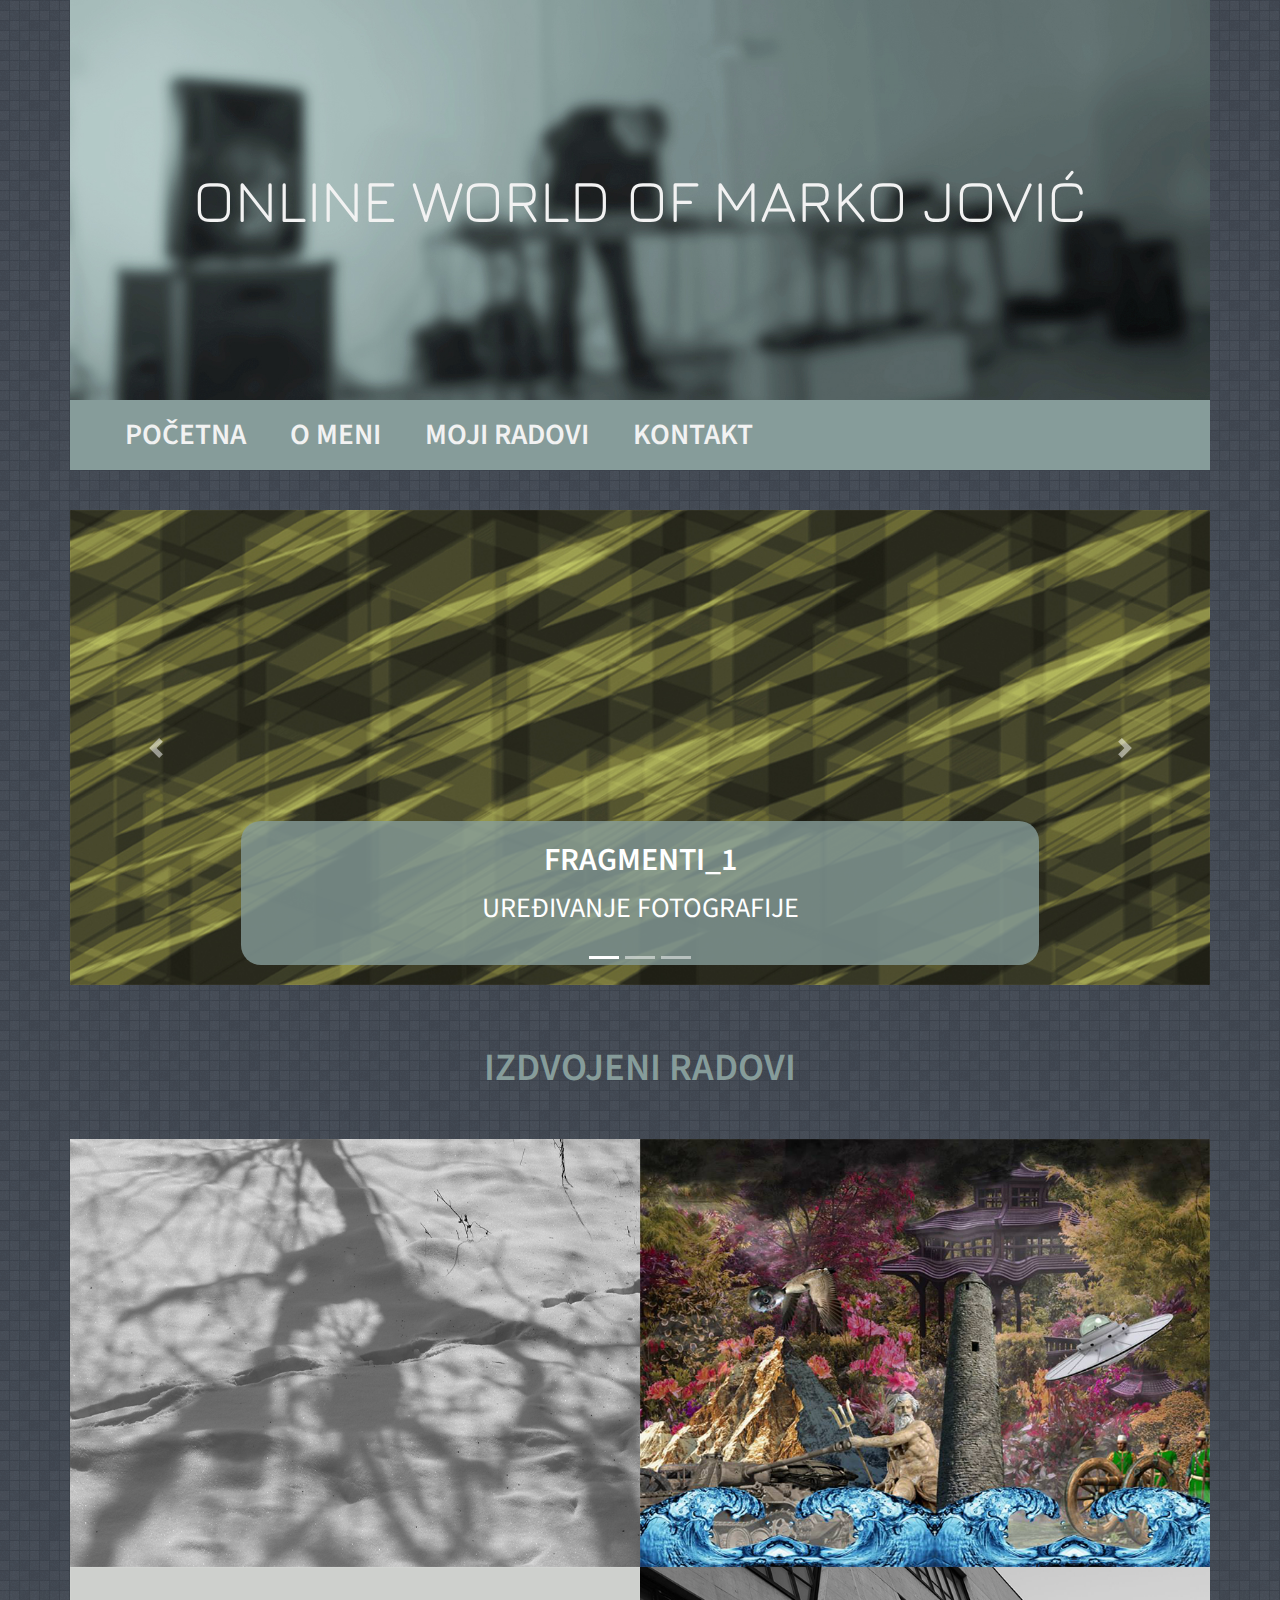
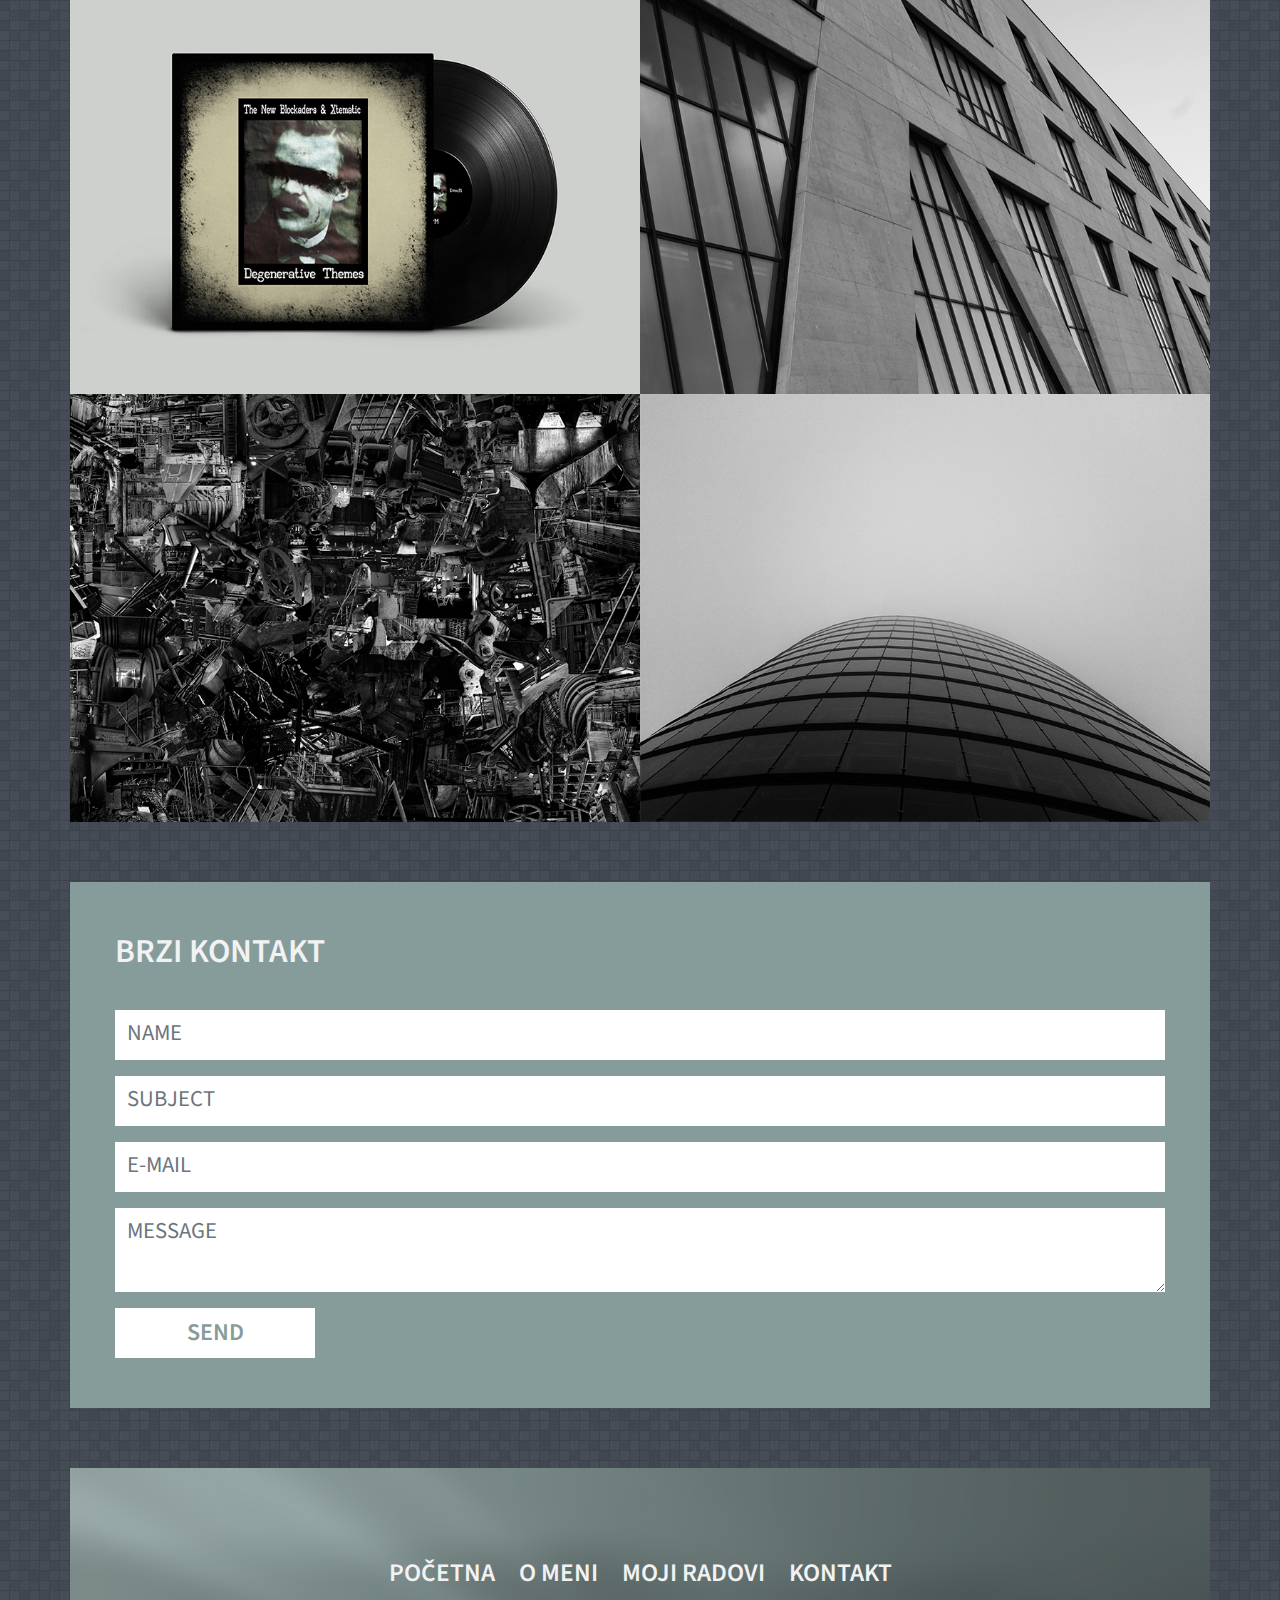
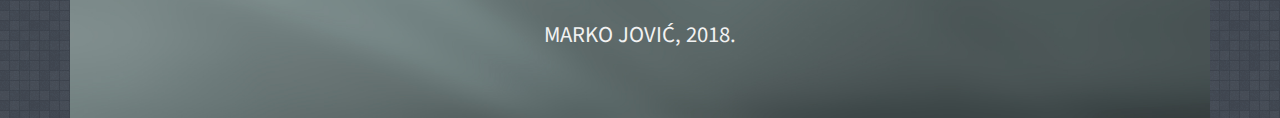
<file: index.html>
<!doctype html>
<html lang="hr">
	<head>
		<meta charset="utf-8">
		<meta name="viewport" content="width=device-width, initial-scale=1, shrink-to-fit=no">
		<title>MOJ PORTFOLIO</title>
		<link rel="stylesheet" href="bootstrap/bootstrap.min.css">
		<link href="https://fonts.googleapis.com/css?family=Lobster|Roboto" rel="stylesheet">
		<link href="https://fonts.googleapis.com/css?family=Jura:600&amp;subset=latin-ext" rel="stylesheet">
		<link href="https://fonts.googleapis.com/css?family=Mukta:500" rel="stylesheet">
		<link href="https://fonts.googleapis.com/css?family=Source+Sans+Pro:600" rel="stylesheet">
		<link href="https://fonts.googleapis.com/css?family=Source+Sans+Pro" rel="stylesheet">
		<link href="https://fonts.googleapis.com/css?family=Source+Sans+Pro:700" rel="stylesheet">
		<link href="https://fonts.googleapis.com/css?family=Source+Sans+Pro:900" rel="stylesheet">
		<link href="https://fonts.googleapis.com/css?family=Source+Sans+Pro:300" rel="stylesheet">
		<link rel="stylesheet" href="https://use.fontawesome.com/releases/v5.5.0/css/all.css">
		<link rel="stylesheet" href="lightbox/css/lightbox.css">
		<link rel="stylesheet" href="style.css">
	</head>
	<body>
		<div class="container">
			<!-- ************** Zaglavlje / početak ************** -->
			<div class="row zaglavlje">
				<div class="col">
					<p>ONLINE WORLD OF MARKO JOVIĆ</p>
				</div>
			</div>
			<!-- ************** Zaglavlje / kraj ************** -->

			<!-- ************** Navigacija / početak ************** -->
			<div class="row navigacija">
				<div class="col">
					<div class="hamburger">
						<span class="fas fa-bars"></span>
					</div>
					<ul class="main-menu">
						<li><a href="index.html">POČETNA</a></li>
						<li><a href="o_meni.html">O MENI</a></li>
						<li><a href="moji_radovi.html">MOJI RADOVI</a></li>
						<li><a href="kontakt.html">KONTAKT</a></li>
					</ul>
				</div>
			</div>
			<!-- ************** Navigacija / kraj ************** -->

			<!-- ************** Carousel / početak ************** -->
			<div class="row slider">
				<div class="col">
					<div id="carouselIndicators" class="carousel slide carousel-fade" data-ride="carousel">
						<ol class="carousel-indicators">
							<!-- ************** Indikatori / početak ************** -->
							<li data-target="#carouselIndicators" data-slide-to="0" class="active"></li>
							<li data-target="#carouselIndicators" data-slide-to="1"></li>
							<li data-target="#carouselIndicators" data-slide-to="2"></li>
							<!-- ************** Indikatori / kraj ************** -->
						</ol>
						<div class="carousel-inner">
							<!-- ************** Slideovi / početak ************** -->
							<div class="carousel-item active">
								<img class="d-block w-100" src="slike/slika1_slider.jpg" alt="Prvi slide">
								<div class="carousel-caption d-none d-md-block">
									<h2>FRAGMENTI_1</h2>
									<p>UREĐIVANJE FOTOGRAFIJE</p>
								</div>
							</div>
							<div class="carousel-item">
								<img class="d-block w-100" src="slike/slika2_slider.jpg" alt="Drugi slide">
								<div class="carousel-caption d-none d-md-block">
									<h2>MGS V.1</h2>
									<p>UREĐIVANJE FOTOGRAFIJE</p>
								</div>
							</div>
							<div class="carousel-item">
								<img class="d-block w-100" src="slike/slika3_slider.jpg" alt="Treći slide">
								<div class="carousel-caption d-none d-md-block">
									<h2>TRAGOVI</h2>
									<p>FOTOGRAFIJA</p>
								</div>
							</div>
							<!-- ************** Slideovi / kraj ************** -->
						</div>
						<a class="carousel-control-prev" href="#carouselIndicators" role="button" data-slide="prev">
							<span class="carousel-control-prev-icon" aria-hidden="true"></span>
						</a>
						<a class="carousel-control-next" href="#carouselIndicators" role="button" data-slide="next">
							<span class="carousel-control-next-icon" aria-hidden="true"></span>
						</a>
					</div>
				</div>
			</div>
			<!-- ************** Carousel / kraj ************** -->

			<!-- ************** Galerija / početak ************** -->
			<div class="row galerija">
				<div class="col-12">
					<h1>IZDVOJENI RADOVI</h1>
				</div>

				<!-- ************** Prva slika / početak ************** -->
				<div class="col-12 col-md-6 slika">
					<div class="maska">
						<p>
							<a href="slike/slika1_velika.jpg" data-lightbox="galerija" class="naziv-rada">ZIMA</a>
							<a href="" class="kategorija">FOTOGRAFIJA</a>
						</p>
					</div>
					<img src="slike/slika1_mala.jpg" class="img-fluid">
				</div>
				<!-- ************** Prva slika / kraj ************** -->

				<!-- ************** Druga slika / početak ************** -->
				<div class="col-12 col-md-6 slika">
					<div class="maska">
						<p>
							<a href="slike/slika2_velika.jpg" data-lightbox="galerija" class="naziv-rada">UNTITLED 01</a>
							<a href="" class="kategorija">DIGITALNI KOLAŽ</a>
						</p>
					</div>
					<img src="slike/slika2_mala.jpg" class="img-fluid">
				</div>
				<!-- ************** Druga slika / kraj ************** -->

				<!-- ************** Treća slika / početak ************** -->
				<div class="col-12 col-md-6 slika">
					<div class="maska">
						<p>
							<a href="slike/slika3_velika.jpg" data-lightbox="galerija" class="naziv-rada">XTC/TNB</a>
							<a href="" class="kategorija">OMOT ALBUMA</a>
						</p>
					</div>
					<img src="slike/slika3_mala.jpg" class="img-fluid">
				</div>
				<!-- ************** Treća slika / kraj ************** -->


				<!-- ************** Četvrta slika / početak ************** -->
				<div class="col-12 col-md-6 slika">
					<div class="maska">
						<p>
							<a href="slike/slika4_velika.jpg" data-lightbox="galerija" class="naziv-rada">ZGRADA 2</a>
							<a href="" class="kategorija">FOTOGRAFIJA</a>
						</p>
					</div>
					<img src="slike/slika4_mala.jpg" class="img-fluid">
				</div>
				<!-- ************** Četvrta slika / kraj ************** -->

				<!-- ************** Peta slika / početak ************** -->
				<div class="col-12 col-md-6 slika">
					<div class="maska">
						<p>
							<a href="slike/slika5_velika.jpg" data-lightbox="galerija" class="naziv-rada">INDUSTRIALIZATION</a>
							<a href="" class="kategorija">OMOT ALBUMA</a>
						</p>
					</div>
					<img src="slike/slika5_mala.jpg" class="img-fluid">
				</div>
				<!-- ************** Peta slika / kraj ************** -->

				<!-- ************** Šesta slika / početak ************** -->
				<div class="col-12 col-md-6 slika">
					<div class="maska">
						<p>
							<a href="slike/slika6_velika.jpg" data-lightbox="galerija" class="naziv-rada">EURODOM</a>
							<a href="" class="kategorija">FOTOGRAFIJA</a>
						</p>
					</div>
					<img src="slike/slika6_mala.jpg" class="img-fluid">
				</div>
				<!-- ************** Šesta slika / kraj ************** -->
			</div>
			<!-- ************** Galerija / kraj ************** -->

			<!-- ************** Kontakt / početak ************** -->
			<div class="row kontakt">
				<div class="col">
					<h1>BRZI KONTAKT</h1>
					<form action="" method="post">
						<div class="form-group">
							<input type="text" class="form-control" id="name" placeholder="NAME">
						</div>
						<div class="form-group">
							<input type="text" class="form-control" id="subject" placeholder="SUBJECT">
						</div>
						<div class="form-group">
							<input type="email" class="form-control" id="e-mail" placeholder="E-MAIL">
						</div>
						<div class="form-group">
							<textarea class="form-control" id="message" rows="3" placeholder="MESSAGE"></textarea>
						</div>
						<button type="submit" class="btn btn-primary">SEND</button>
					</form>
				</div>
			</div>
			<!-- ************** Kontakt / kraj ************** -->

			<!-- ************** Footer / početak ************** -->
			<div class="row footer">
				<div class="col">
					<div class="footer-content">
						<ul>
							<li><a href="index.html">POČETNA</a></li>
							<li><a href="o_meni.html">O MENI</a></li>
							<li><a href="moji_radovi.html">MOJI RADOVI</a></li>
							<li><a href="kontakt.html">KONTAKT</a></li>
						</ul>
						<p>MARKO JOVIĆ, 2018.</p>
					</div>
				</div>
			</div>
			<!-- ************** Footer / kraj ************** -->
		</div>
		<script src="bootstrap/jquery.min.js"></script>
		<script src="bootstrap/popper.min.js"></script>
		<script src="bootstrap/bootstrap.min.js"></script>
		<script src="lightbox/js/lightbox.js"></script>
		<script>
			$('.hamburger').click(function(){
				$('.main-menu').slideToggle();
			});
		</script>
	</body>
</html>
</file>
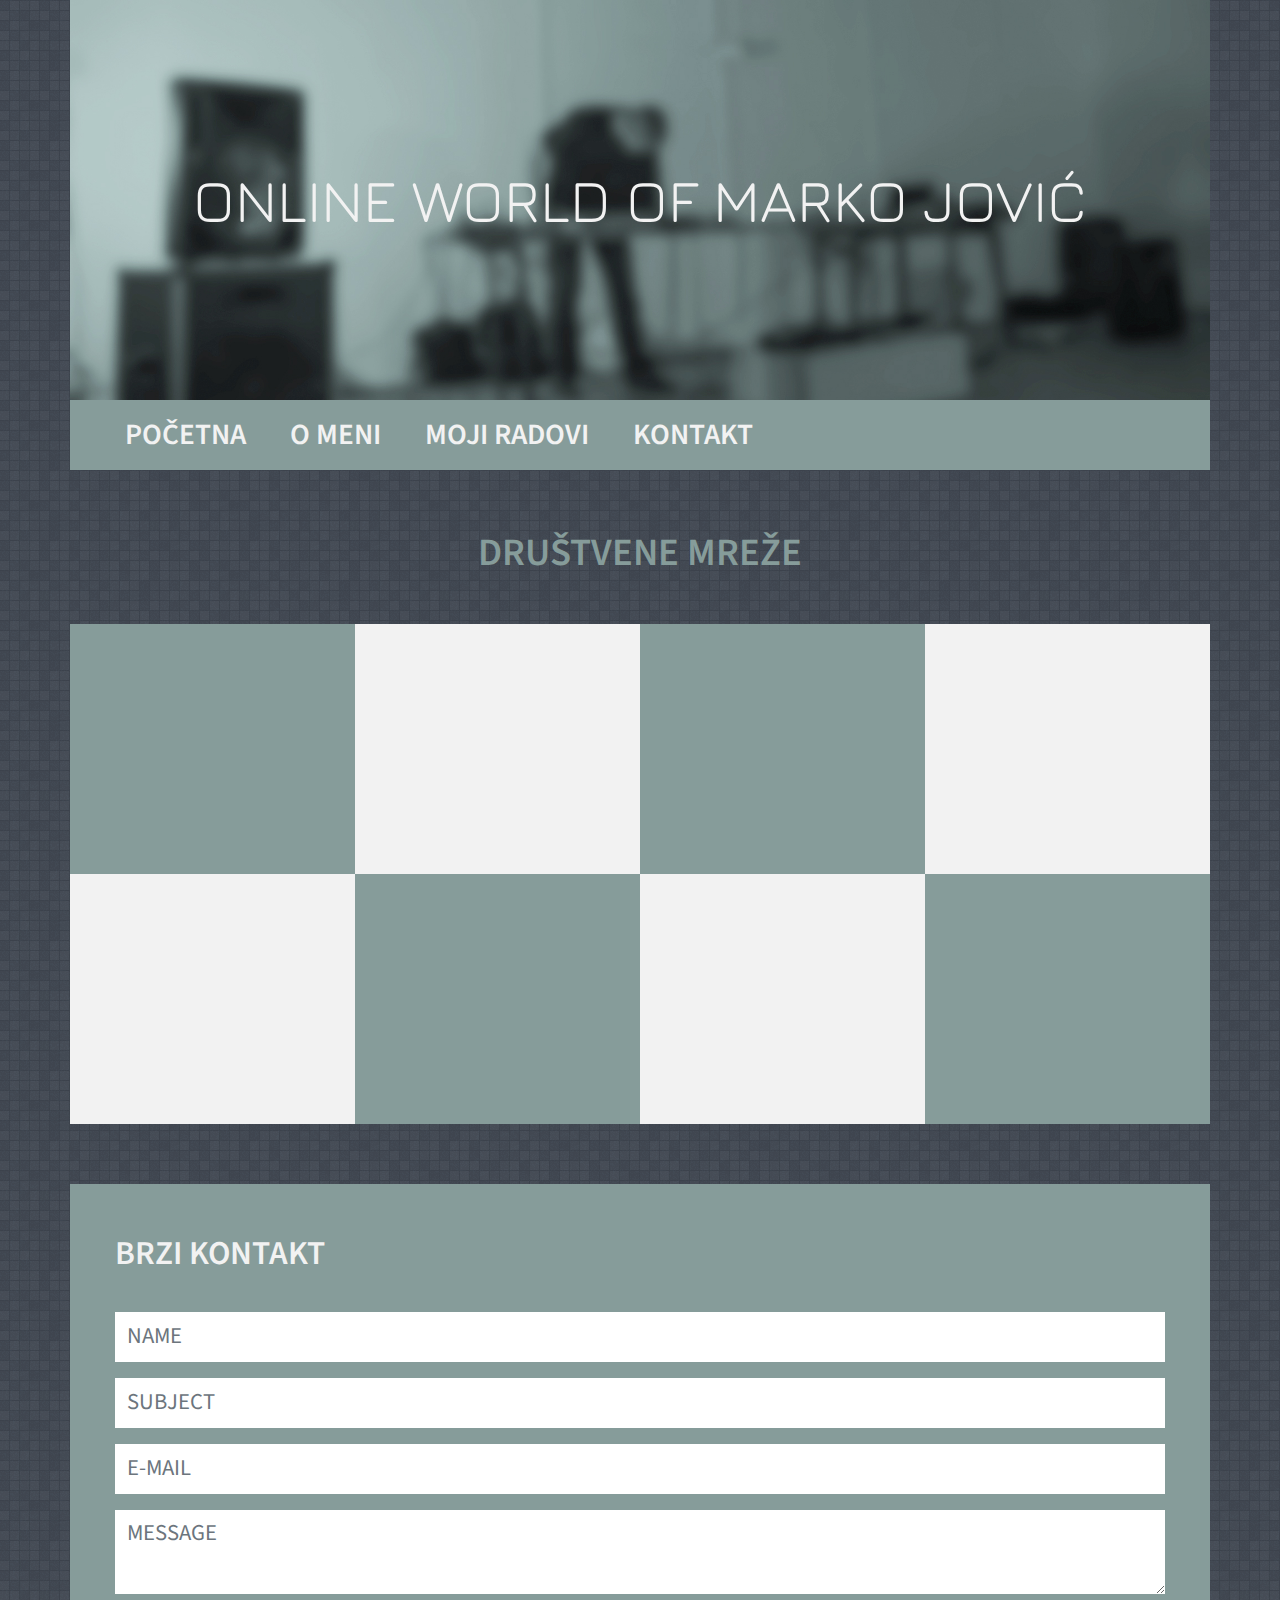
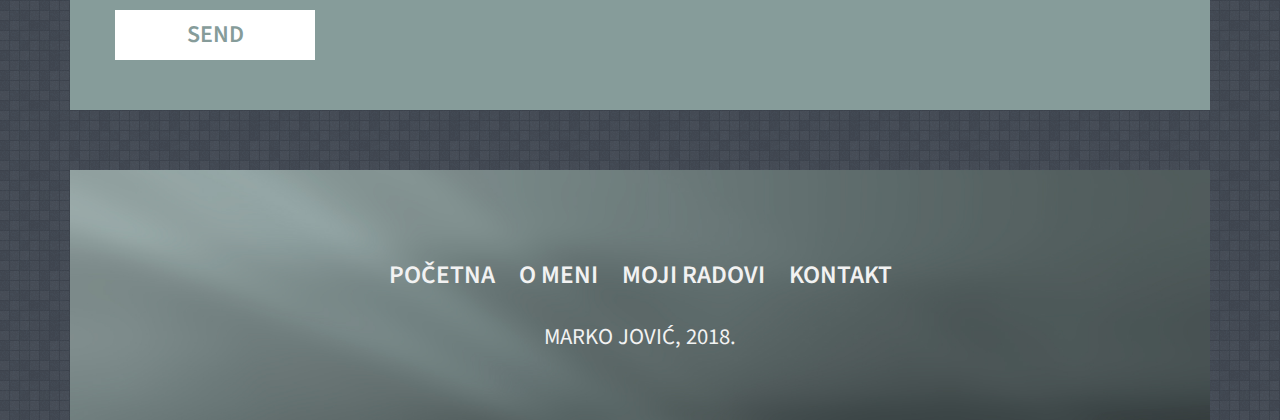
<file: kontakt.html>
<!doctype html>
<html lang="hr">
	<head>
		<meta charset="utf-8">
		<meta name="viewport" content="width=device-width, initial-scale=1, shrink-to-fit=no">
		<title>MOJ PORTFOLIO</title>
		<link rel="stylesheet" href="bootstrap/bootstrap.min.css">
		<link rel="stylesheet" href="https://d1azc1qln24ryf.cloudfront.net/114779/Socicon/style-cf.css?9ukd8d">
		<link href="https://fonts.googleapis.com/css?family=Lobster|Roboto" rel="stylesheet">
		<link href="https://fonts.googleapis.com/css?family=Jura:600&amp;subset=latin-ext" rel="stylesheet">
		<link href="https://fonts.googleapis.com/css?family=Mukta:500" rel="stylesheet">
		<link href="https://fonts.googleapis.com/css?family=Source+Sans+Pro:600" rel="stylesheet">
		<link href="https://fonts.googleapis.com/css?family=Source+Sans+Pro" rel="stylesheet">
		<link href="https://fonts.googleapis.com/css?family=Source+Sans+Pro:700" rel="stylesheet">
		<link href="https://fonts.googleapis.com/css?family=Source+Sans+Pro:900" rel="stylesheet">
		<link href="https://fonts.googleapis.com/css?family=Source+Sans+Pro:300" rel="stylesheet">
		<link rel="stylesheet" href="https://use.fontawesome.com/releases/v5.5.0/css/all.css">
		<link rel="stylesheet" href="lightbox/css/lightbox.css">
		<link rel="stylesheet" href="style.css">
	</head>
	<body>
		<div class="container">
			<!-- ************** Zaglavlje / početak ************** -->
			<div class="row zaglavlje">
				<div class="col">
					<p>ONLINE WORLD OF MARKO JOVIĆ</p>
				</div>
			</div>
			<!-- ************** Zaglavlje / kraj ************** -->

			<!-- ************** Navigacija / početak ************** -->
			<div class="row navigacija">
				<div class="col">
					<div class="hamburger">
						<span class="fas fa-bars"></span>
					</div>
					<ul class="main-menu">
						<li><a href="index.html">POČETNA</a></li>
						<li><a href="o_meni.html">O MENI</a></li>
						<li><a href="moji_radovi.html">MOJI RADOVI</a></li>
						<li><a href="kontakt.html">KONTAKT</a></li>
					</ul>
				</div>
			</div>
			<!-- ************** Navigacija / kraj ************** -->

			<!-- ************** Društvene mreže / početak ************** -->
			<div class="row social-profiles">
				<div class="col-12">
					<h1>DRUŠTVENE MREŽE</h1>
				</div>
				<div class="col-md-3 social-profile svijetlo-siva"><p><a href="https://hr-hr.facebook.com/XtematicXernex/"><span class="socicon-facebook"></span></a></p></div>
				<div class="col-md-3 social-profile tamno-siva"><p><a href="https://www.youtube.com/user/XtematicCro"><span class="socicon-youtube"></span></a></p></div>
				<div class="col-md-3 social-profile svijetlo-siva"><p><a href="https://xernex.bandcamp.com"><span class="socicon-bandcamp"></span></a></p></div>
				<div class="col-md-3 social-profile tamno-siva"><p><a href="https://soundcloud.com/xtematic"><span class="socicon-soundcloud"></span></a></p></div>
				<div class="col-md-3 social-profile tamno-siva"><p><a href="https://accounts.google.com/ServiceLogin/identifier?service=mail&passive=true&rm=false&continue=https%3A%2F%2Fmail.google.com%2Fmail%2F&ss=1&scc=1&ltmpl=default&ltmplcache=2&emr=1&osid=1&flowName=GlifWebSignIn&flowEntry=AddSession"><span class="socicon-google"></span></a></p></div>
				<div class="col-md-3 social-profile svijetlo-siva"><p><a href="https://www.behance.net/Marko_Jovic"><span class="socicon-behance"></span></a></p></div>
				<div class="col-md-3 social-profile tamno-siva"><p><a href="https://www.linkedin.com/in/marko-jović-121b13172/"><span class="socicon-linkedin"></span></a></p></div>
				<div class="col-md-3 social-profile svijetlo-siva"><p><a href="https://www.tumblr.com"><span class="socicon-tumblr"></span></a></p></div>
			</div>

			<!-- ************** Društvene mreže / kraj ************** -->

			<!-- ************** Kontakt / početak ************** -->
			<div class="row kontakt">
				<div class="col">
					<h1>BRZI KONTAKT</h1>
					<form action="" method="post">
						<div class="form-group">
							<input type="text" class="form-control" id="name" placeholder="NAME">
						</div>
						<div class="form-group">
							<input type="text" class="form-control" id="subject" placeholder="SUBJECT">
						</div>
						<div class="form-group">
							<input type="email" class="form-control" id="e-mail" placeholder="E-MAIL">
						</div>
						<div class="form-group">
							<textarea class="form-control" id="message" rows="3" placeholder="MESSAGE"></textarea>
						</div>
						<button type="submit" class="btn btn-primary">SEND</button>
					</form>
				</div>
			</div>
			<!-- ************** Kontakt / kraj ************** -->

			<!-- ************** Footer / početak ************** -->
			<div class="row footer">
				<div class="col">
					<div class="footer-content">
						<ul>
							<li><a href="index.html">POČETNA</a></li>
							<li><a href="o_meni.html">O MENI</a></li>
							<li><a href="moji_radovi.html">MOJI RADOVI</a></li>
							<li><a href="kontakt.html">KONTAKT</a></li>
						</ul>
						<p>MARKO JOVIĆ, 2018.</p>
					</div>
				</div>
			</div>
			<!-- ************** Footer / kraj ************** -->
		</div>
		<script src="bootstrap/jquery.min.js"></script>
		<script src="bootstrap/popper.min.js"></script>
		<script src="bootstrap/bootstrap.min.js"></script>
		<script src="lightbox/js/lightbox.js"></script>
		<script>
			$('.hamburger').click(function(){
				$('.main-menu').slideToggle();
			});
		</script>
	</body>
</html>
</file>
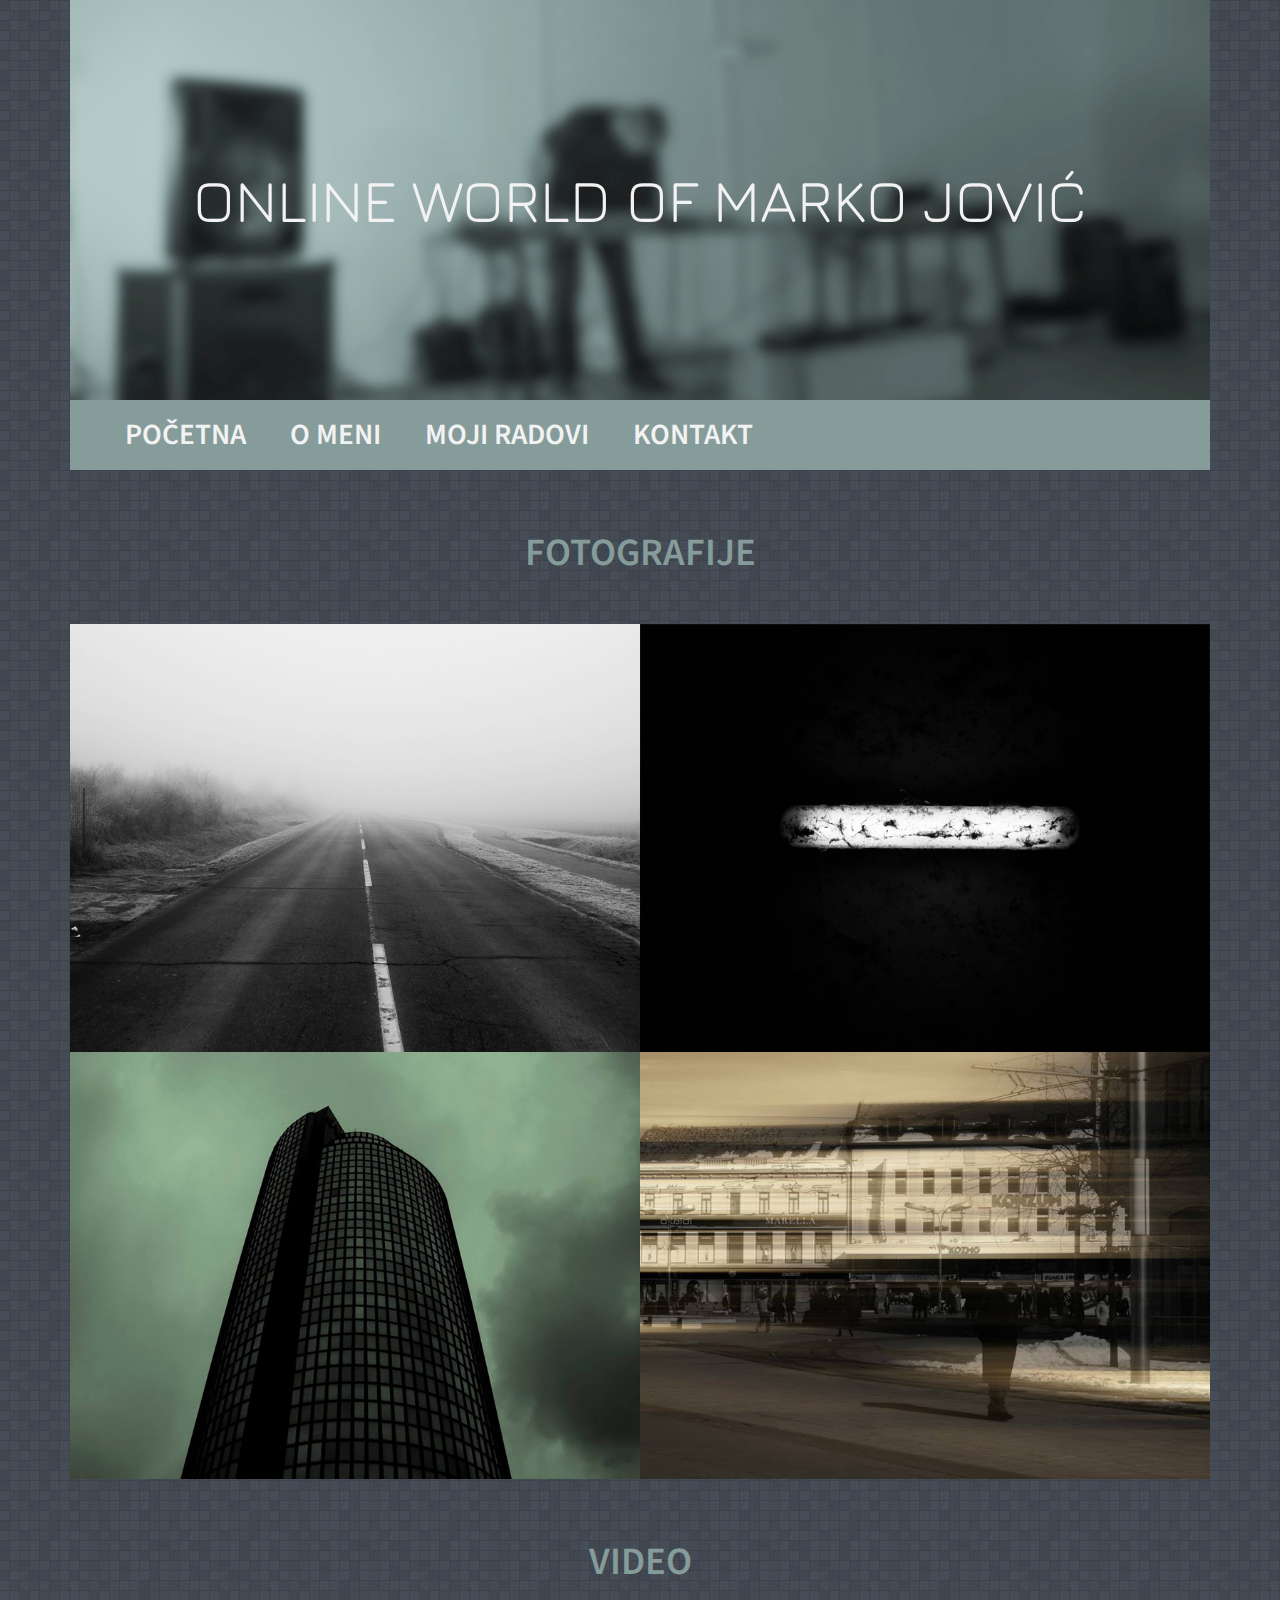
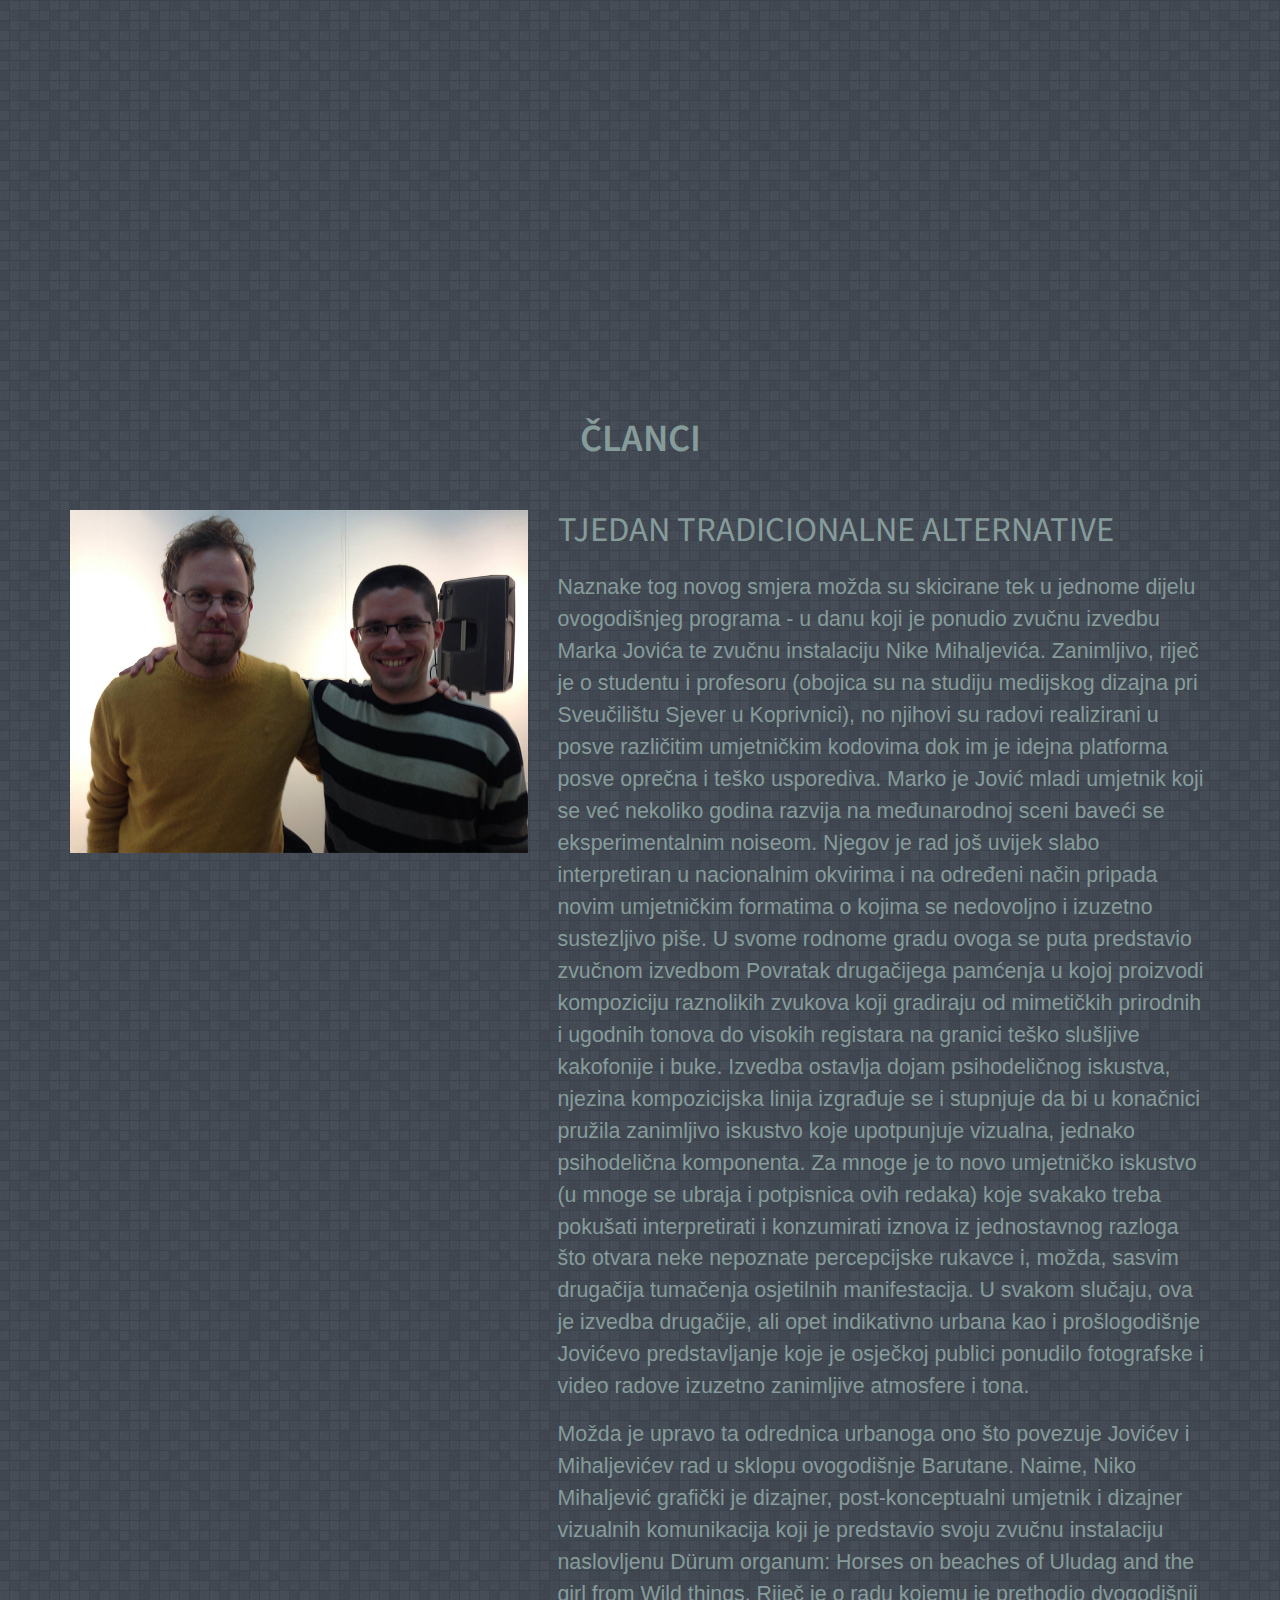
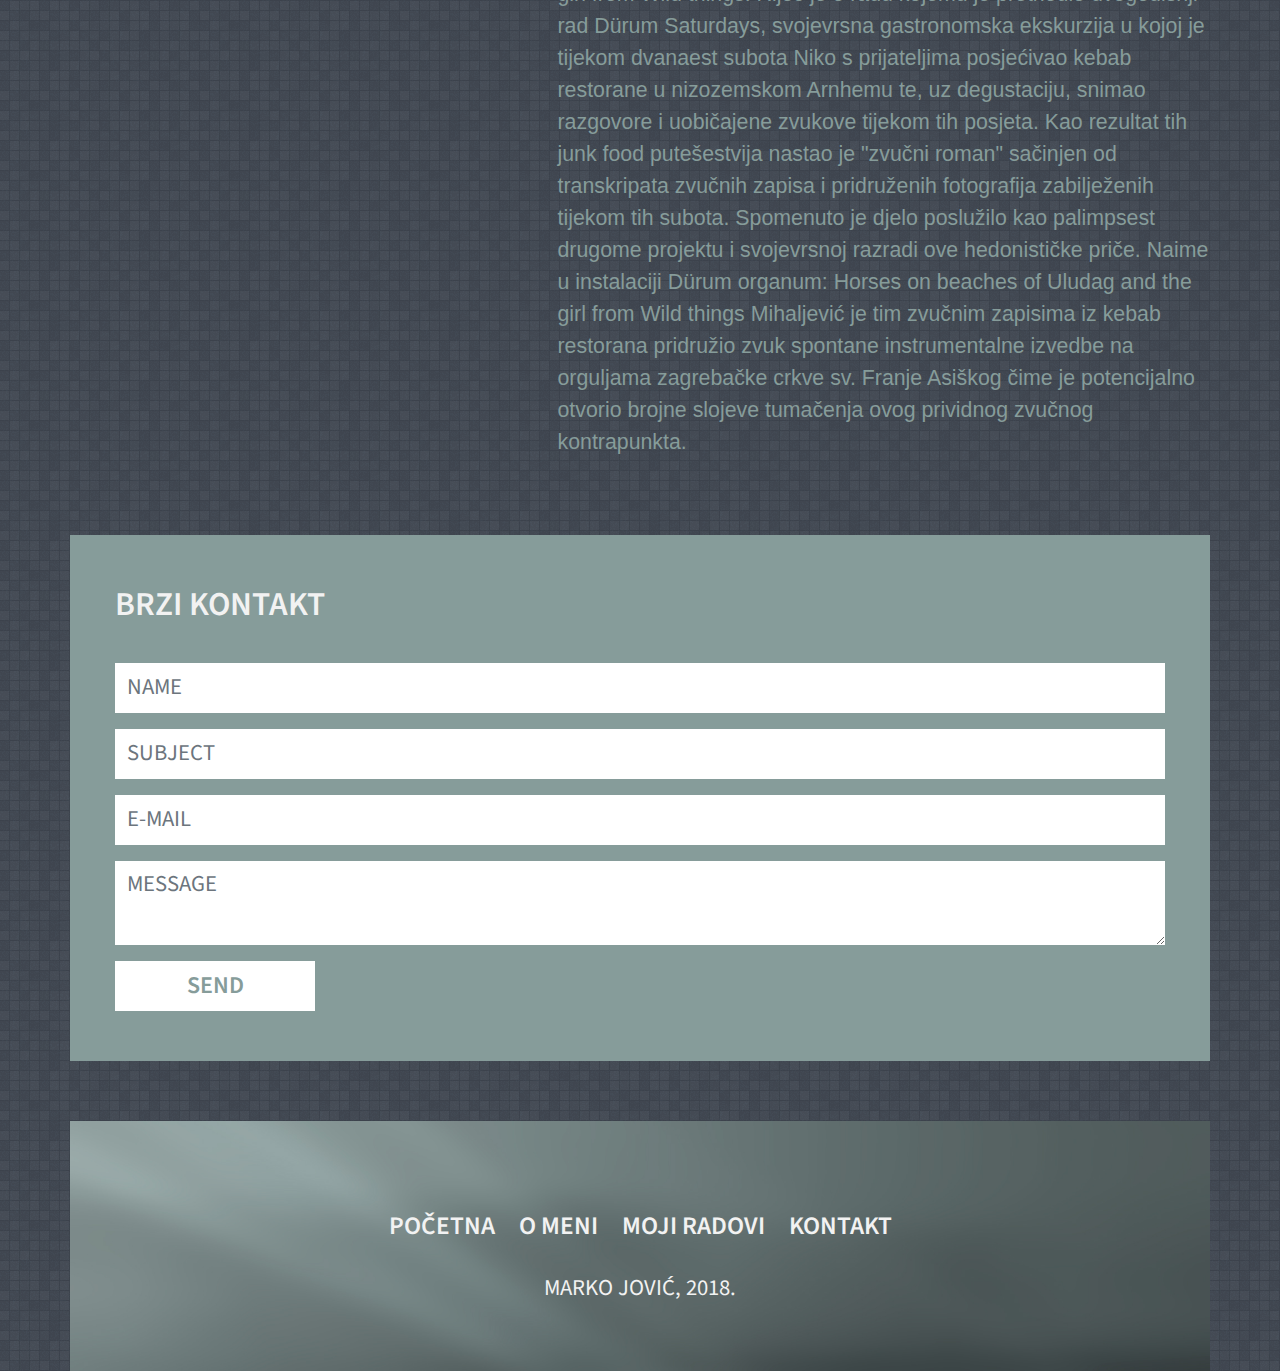
<file: moji_radovi.html>
<!doctype html>
<html lang="hr">
	<head>
		<meta charset="utf-8">
		<meta name="viewport" content="width=device-width, initial-scale=1, shrink-to-fit=no">
		<title>MOJ PORTFOLIO</title>
		<link rel="stylesheet" href="bootstrap/bootstrap.min.css">
		<link href="https://fonts.googleapis.com/css?family=Lobster|Roboto" rel="stylesheet">
		<link href="https://fonts.googleapis.com/css?family=Jura:600&amp;subset=latin-ext" rel="stylesheet">
		<link href="https://fonts.googleapis.com/css?family=Mukta:500" rel="stylesheet">
		<link href="https://fonts.googleapis.com/css?family=Source+Sans+Pro:600" rel="stylesheet">
		<link href="https://fonts.googleapis.com/css?family=Source+Sans+Pro" rel="stylesheet">
		<link href="https://fonts.googleapis.com/css?family=Source+Sans+Pro:700" rel="stylesheet">
		<link href="https://fonts.googleapis.com/css?family=Source+Sans+Pro:900" rel="stylesheet">
		<link href="https://fonts.googleapis.com/css?family=Source+Sans+Pro:300" rel="stylesheet">
		<link rel="stylesheet" href="https://use.fontawesome.com/releases/v5.5.0/css/all.css">
		<link rel="stylesheet" href="lightbox/css/lightbox.css">
		<link rel="stylesheet" href="style.css">
	</head>
	<body>
		<div class="container">
			<!-- ************** Zaglavlje / početak ************** -->
			<div class="row zaglavlje">
				<div class="col">
					<p>ONLINE WORLD OF MARKO JOVIĆ</p>
				</div>
			</div>
			<!-- ************** Zaglavlje / kraj ************** -->

			<!-- ************** Navigacija / početak ************** -->
			<div class="row navigacija">
				<div class="col">
					<div class="hamburger">
						<span class="fas fa-bars"></span>
					</div>
					<ul class="main-menu">
						<li><a href="index.html">POČETNA</a></li>
						<li><a href="o_meni.html">O MENI</a></li>
						<li><a href="moji_radovi.html">MOJI RADOVI</a></li>
						<li><a href="kontakt.html">KONTAKT</a></li>
					</ul>
				</div>
			</div>
			<!-- ************** Navigacija / kraj ************** -->

			<!-- ************** Galerija / početak ************** -->
			<div class="row galerija">
				<div class="col-12">
					<h1>FOTOGRAFIJE</h1>
				</div>

				<!-- ************** Prva slika / početak ************** -->
				<div class="col-12 col-md-6 slika">
					<div class="maska">
						<p>
							<a href="slike/rad_1velika.jpg" data-lightbox="galerija" class="naziv-rada">PUT</a>
							<a href="" class="kategorija">B/W</a>
						</p>
					</div>
					<img src="slike/rad_1.jpg" class="img-fluid">
				</div>
				<!-- ************** Prva slika / kraj ************** -->

				<!-- ************** Druga slika / početak ************** -->
				<div class="col-12 col-md-6 slika">
					<div class="maska">
						<p>
							<a href="slike/rad_2velika.jpg" data-lightbox="galerija" class="naziv-rada">SVIJETLO</a>
							<a href="" class="kategorija">B/W</a>
						</p>
					</div>
					<img src="slike/rad_2.jpg" class="img-fluid">
				</div>
				<!-- ************** Druga slika / kraj ************** -->

				<!-- ************** Treća slika / početak ************** -->
				<div class="col-12 col-md-6 slika">
					<div class="maska">
						<p>
							<a href="slike/rad_3velika.jpg" data-lightbox="galerija" class="naziv-rada">ZGRADA</a>
							<a href="" class="kategorija">ULICA</a>
						</p>
					</div>
					<img src="slike/rad_3.jpg" class="img-fluid">
				</div>
				<!-- ************** Treća slika / kraj ************** -->


				<!-- ************** Četvrta slika / početak ************** -->
				<div class="col-12 col-md-6 slika">
					<div class="maska">
						<p>
							<a href="slike/rad_4velika.jpg" data-lightbox="galerija" class="naziv-rada">PROLAZNOST</a>
							<a href="" class="kategorija">ULICA</a>
						</p>
					</div>
					<img src="slike/rad_4.jpg" class="img-fluid">
				</div>
				<!-- ************** Četvrta slika / kraj ************** -->
			</div>
			<!-- ************** Galerija / kraj ************** -->

			<!-- ************** Galerija / početak ************** -->
			<div class="row galerija">
				<div class="col-12">
					<h1>VIDEO</h1>
				</div>
				<div class="row">
					<!-- ************** Prvi video / početak ************** -->
					<div class="col-12 col-md-6">
				 	<iframe width="560" height="315" src="https://www.youtube.com/embed/4t9SWOcfYEI" frameborder="0" allow="accelerometer; autoplay; encrypted-media; gyroscope; picture-in-picture" allowfullscreen></iframe>
					</div>
					<!-- ************** Prvi video / kraj ************** -->

					<!-- ************** Drugi video / početak ************** -->
					<div class="col-12 col-md-6">
					<iframe width="560" height="315" src="https://www.youtube.com/embed/-VB0-klUwhM" frameborder="0" allow="accelerometer; autoplay; encrypted-media; gyroscope; picture-in-picture" allowfullscreen></iframe>
					</div>
					<!-- ************** Drugi video / kraj ************** -->
				</div>
			</div>
			<!-- ************** Galerija / kraj ************** -->


			<!-- ************** Članci / početak ************** -->

			<div class="row clanci">
				<div class="col-12">
					<h1>ČLANCI</h1>
				</div>
				<div class="row clanak">
					<div class="col-md-5">
						<img src="slike/clanak_1.jpg" class="img-fluid">
					</div>
					<div class="col-md-7">
						<h2>TJEDAN TRADICIONALNE ALTERNATIVE</h2>
						<p class="neka_klasa">Naznake tog novog smjera možda su skicirane tek u jednome dijelu ovogodišnjeg programa - u danu koji je ponudio zvučnu izvedbu Marka Jovića te zvučnu instalaciju Nike Mihaljevića. Zanimljivo, riječ je o studentu i profesoru (obojica su na studiju medijskog dizajna pri Sveučilištu Sjever u Koprivnici), no njihovi su radovi realizirani u posve različitim umjetničkim kodovima dok im je idejna platforma posve oprečna i teško usporediva. Marko je Jović mladi umjetnik koji se već nekoliko godina razvija na međunarodnoj sceni baveći se eksperimentalnim noiseom. Njegov je rad još uvijek slabo interpretiran u nacionalnim okvirima i na određeni način pripada novim umjetničkim formatima o kojima se nedovoljno i izuzetno sustezljivo piše. U svome rodnome gradu ovoga se puta predstavio zvučnom izvedbom Povratak drugačijega pamćenja u kojoj proizvodi kompoziciju raznolikih zvukova koji gradiraju od mimetičkih prirodnih i ugodnih tonova do visokih registara na granici teško slušljive kakofonije i buke. Izvedba ostavlja dojam psihodeličnog iskustva, njezina kompozicijska linija izgrađuje se i stupnjuje da bi u konačnici pružila zanimljivo iskustvo koje upotpunjuje vizualna, jednako psihodelična komponenta. Za mnoge je to novo umjetničko iskustvo (u mnoge se ubraja i potpisnica ovih redaka) koje svakako treba pokušati interpretirati i konzumirati iznova iz jednostavnog razloga što otvara neke nepoznate percepcijske rukavce i, možda, sasvim drugačija tumačenja osjetilnih manifestacija. U svakom slučaju, ova je izvedba drugačije, ali opet indikativno urbana kao i prošlogodišnje Jovićevo predstavljanje koje je osječkoj publici ponudilo fotografske i video radove izuzetno zanimljive atmosfere i tona.</p>
						<p class="neka_klasa">Možda je upravo ta odrednica urbanoga ono što povezuje Jovićev i Mihaljevićev rad u sklopu ovogodišnje Barutane. Naime, Niko Mihaljević grafički je dizajner, post-konceptualni umjetnik i dizajner vizualnih komunikacija koji je predstavio svoju zvučnu instalaciju naslovljenu Dürum organum: Horses on beaches of Uludag and the girl from Wild things. Riječ je o radu kojemu je prethodio dvogodišnji rad Dürum Saturdays, svojevrsna gastronomska ekskurzija u kojoj je tijekom dvanaest subota Niko s prijateljima posjećivao kebab restorane u nizozemskom Arnhemu te, uz degustaciju, snimao razgovore i uobičajene zvukove tijekom tih posjeta. Kao rezultat tih junk food putešestvija nastao je "zvučni roman" sačinjen od transkripata zvučnih zapisa i pridruženih fotografija zabilježenih tijekom tih subota. Spomenuto je djelo poslužilo kao palimpsest drugome projektu i svojevrsnoj razradi ove hedonističke priče. Naime u instalaciji Dürum organum: Horses on beaches of Uludag and the girl from Wild things Mihaljević je tim zvučnim zapisima iz kebab restorana pridružio zvuk spontane instrumentalne izvedbe na orguljama zagrebačke crkve sv. Franje Asiškog čime je potencijalno otvorio brojne slojeve tumačenja ovog prividnog zvučnog kontrapunkta.</p>
					</div>
				</div>
			</div>

			<!-- ************** Članci / kraj ************** -->

			<!-- ************** Kontakt / početak ************** -->
			<div class="row kontakt">
				<div class="col">
					<h1>BRZI KONTAKT</h1>
					<form action="" method="post">
						<div class="form-group">
							<input type="text" class="form-control" id="name" placeholder="NAME">
						</div>
						<div class="form-group">
							<input type="text" class="form-control" id="subject" placeholder="SUBJECT">
						</div>
						<div class="form-group">
							<input type="email" class="form-control" id="e-mail" placeholder="E-MAIL">
						</div>
						<div class="form-group">
							<textarea class="form-control" id="message" rows="3" placeholder="MESSAGE"></textarea>
						</div>
						<button type="submit" class="btn btn-primary">SEND</button>
					</form>
				</div>
			</div>
			<!-- ************** Kontakt / kraj ************** -->

			<!-- ************** Footer / početak ************** -->
			<div class="row footer">
				<div class="col">
					<div class="footer-content">
						<ul>
							<li><a href="index.html">POČETNA</a></li>
							<li><a href="o_meni.html">O MENI</a></li>
							<li><a href="moji_radovi.html">MOJI RADOVI</a></li>
							<li><a href="kontakt.html">KONTAKT</a></li>
						</ul>
						<p>MARKO JOVIĆ, 2018.</p>
					</div>
				</div>
			</div>
			<!-- ************** Footer / kraj ************** -->
		</div>
		<script src="bootstrap/jquery.min.js"></script>
		<script src="bootstrap/popper.min.js"></script>
		<script src="bootstrap/bootstrap.min.js"></script>
		<script src="lightbox/js/lightbox.js"></script>
		<script>
			$('.hamburger').click(function(){
				$('.main-menu').slideToggle();
			});
		</script>
	</body>
</html>
</file>
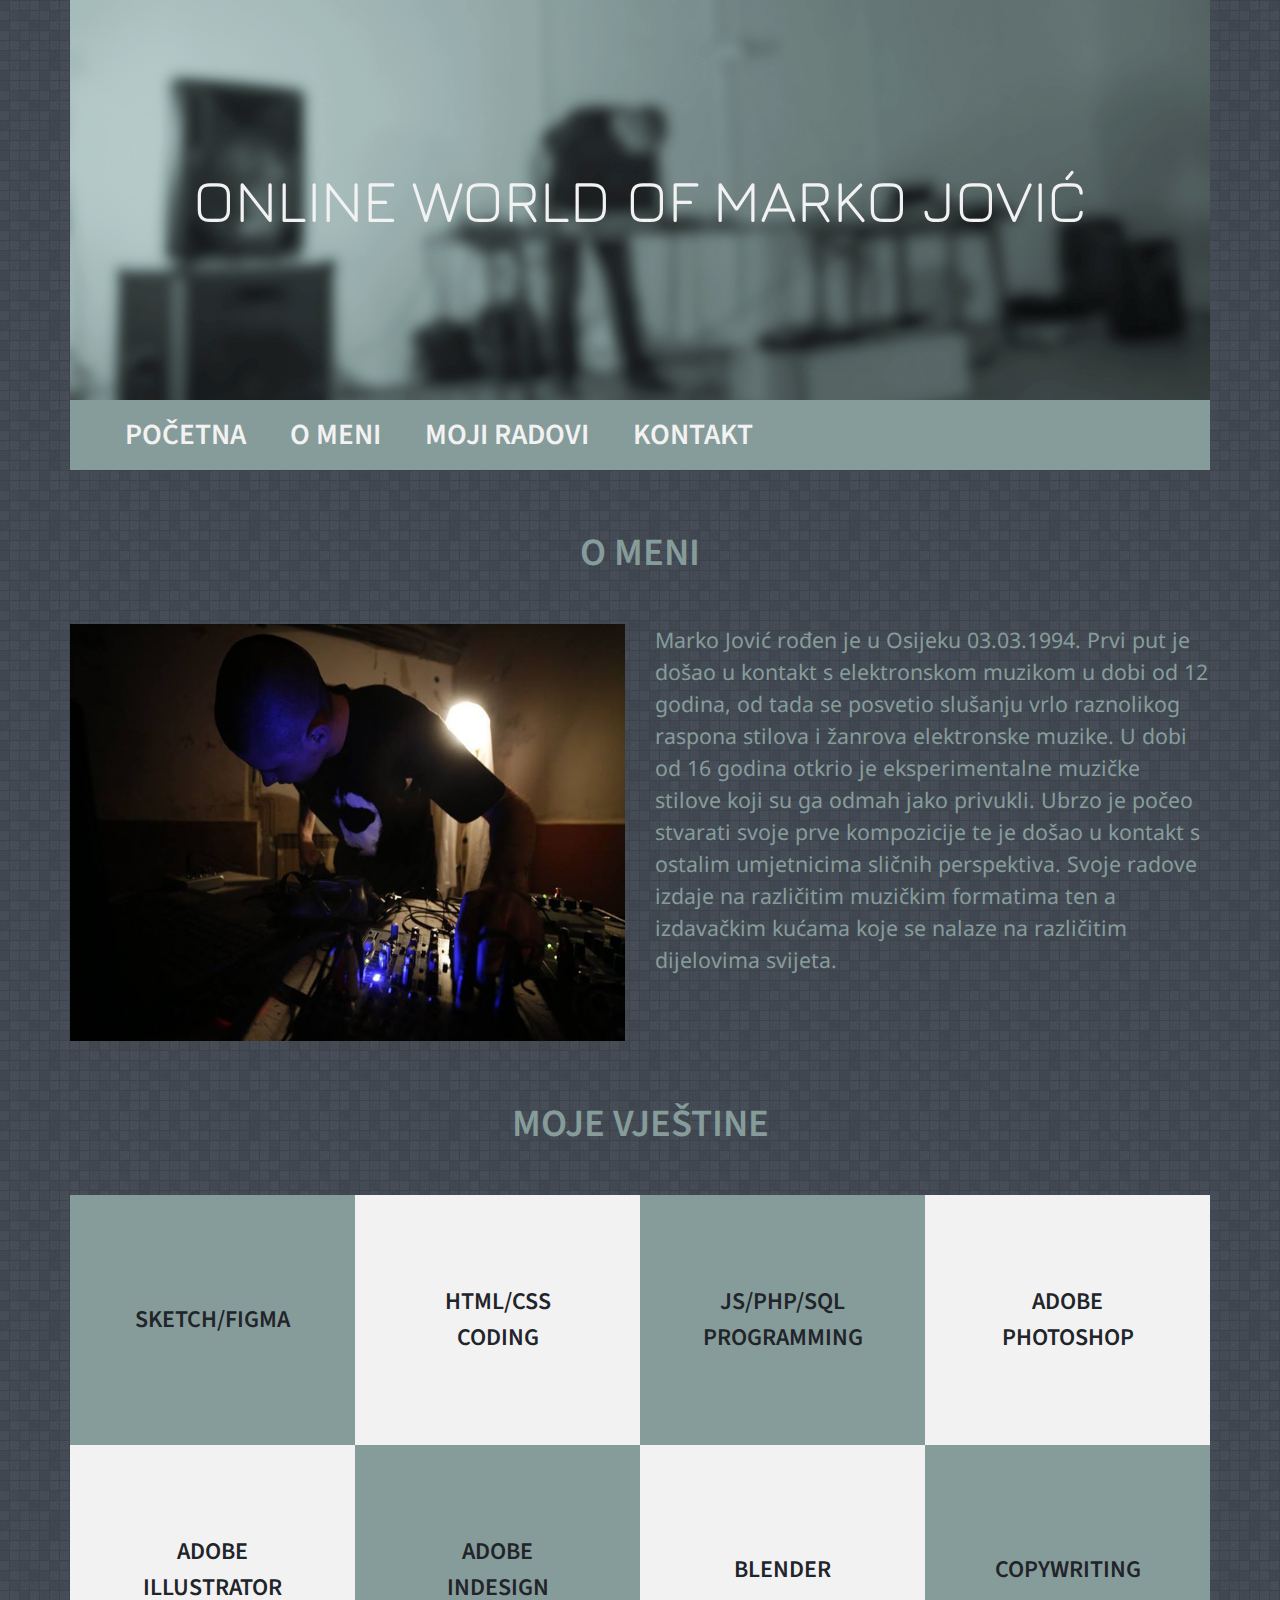
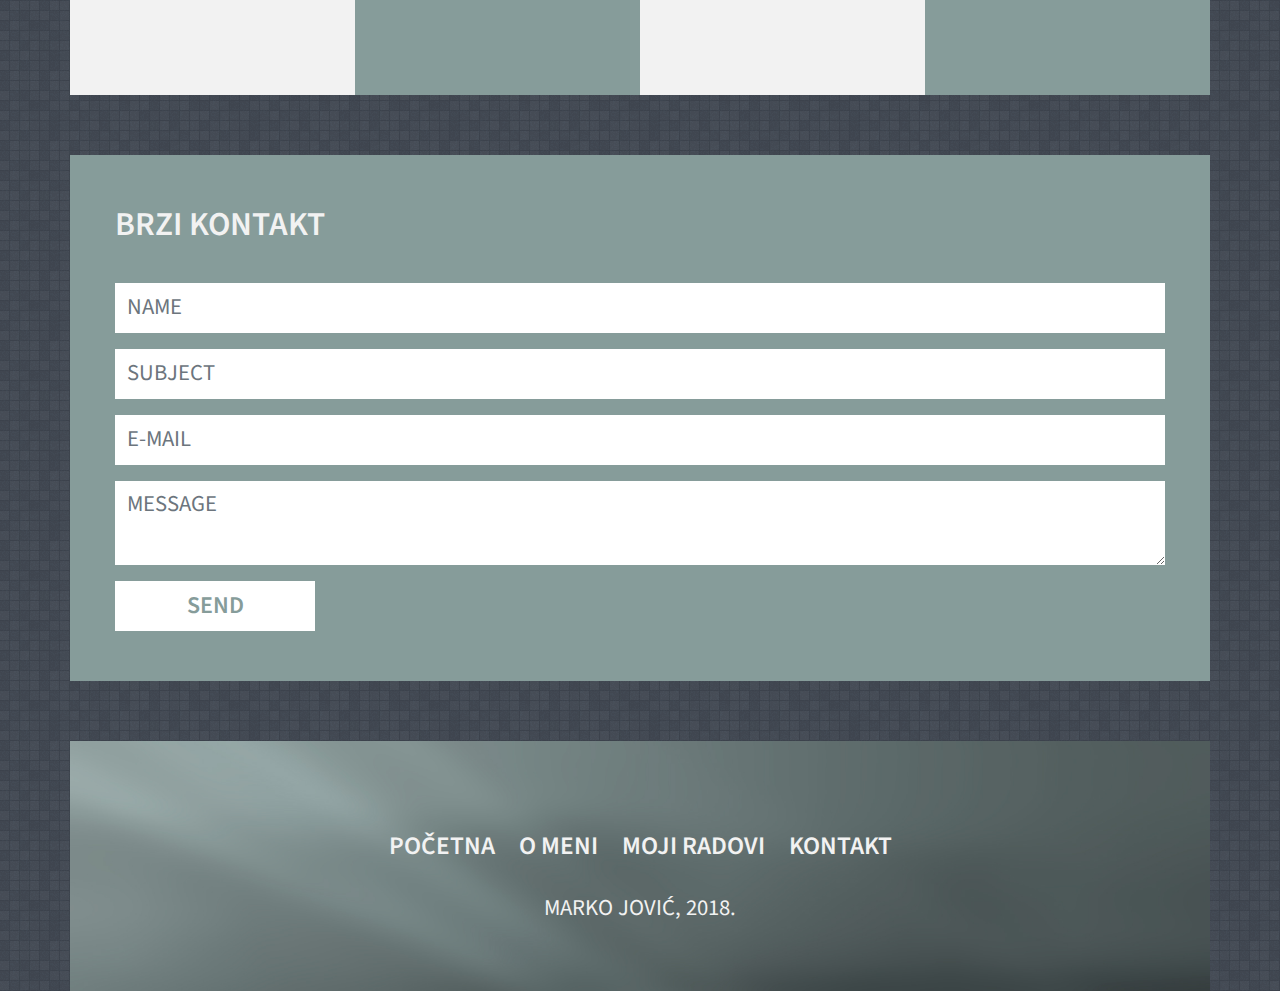
<file: o_meni.html>
<!doctype html>
<html lang="hr">
	<head>
		<meta charset="utf-8">
		<meta name="viewport" content="width=device-width, initial-scale=1, shrink-to-fit=no">
		<title>MOJ PORTFOLIO</title>
		<link rel="stylesheet" href="bootstrap/bootstrap.min.css">
		<link href="https://fonts.googleapis.com/css?family=Lobster|Roboto" rel="stylesheet">
		<link href="https://fonts.googleapis.com/css?family=Jura:600&amp;subset=latin-ext" rel="stylesheet">
		<link href="https://fonts.googleapis.com/css?family=Mukta:500" rel="stylesheet">
		<link href="https://fonts.googleapis.com/css?family=Source+Sans+Pro:600" rel="stylesheet">
		<link href="https://fonts.googleapis.com/css?family=Source+Sans+Pro" rel="stylesheet">
		<link href="https://fonts.googleapis.com/css?family=Source+Sans+Pro:700" rel="stylesheet">
		<link href="https://fonts.googleapis.com/css?family=Source+Sans+Pro:900" rel="stylesheet">
		<link href="https://fonts.googleapis.com/css?family=Source+Sans+Pro:300" rel="stylesheet">
		<link href="https://fonts.googleapis.com/css?family=Noto+Sans" rel="stylesheet">
		<link href="https://fonts.googleapis.com/css?family=Noto+Sans:700" rel="stylesheet"> 
		<link rel="stylesheet" href="https://use.fontawesome.com/releases/v5.5.0/css/all.css">
		<link rel="stylesheet" href="lightbox/css/lightbox.css">
		<link rel="stylesheet" href="style.css">
	</head>
	<body>
		<div class="container">
			<!-- ************** Zaglavlje / početak ************** -->
			<div class="row zaglavlje">
				<div class="col">
					<p>ONLINE WORLD OF MARKO JOVIĆ</p>
				</div>
			</div>
			<!-- ************** Zaglavlje / kraj ************** -->

			<!-- ************** Navigacija / početak ************** -->
			<div class="row navigacija">
				<div class="col">
					<div class="hamburger">
						<span class="fas fa-bars"></span>
					</div>
					<ul class="main-menu">
						<li><a href="index.html">POČETNA</a></li>
						<li><a href="o_meni.html">O MENI</a></li>
						<li><a href="moji_radovi.html">MOJI RADOVI</a></li>
						<li><a href="kontakt.html">KONTAKT</a></li>
					</ul>
				</div>
			</div>
			<!-- ************** Navigacija / kraj ************** -->

			<!-- ************** O meni / početak ************** -->

			<div class="row o-meni">
				<div class="col-12">
					<h1>O MENI</h1>
				</div>
				<div class="row">
					<div class="col-md-6">
						<img src="slike/o_meni.jpg" class="img-fluid">
					</div>
					<div class="col-md-6">
						<p class="neka_klasa">Marko Jović rođen je u Osijeku 03.03.1994. Prvi put je došao u kontakt s elektronskom muzikom u dobi od 12 godina, od tada se posvetio slušanju vrlo raznolikog raspona stilova i žanrova elektronske muzike. U dobi od 16 godina otkrio je eksperimentalne muzičke stilove koji su ga odmah jako privukli. Ubrzo je počeo stvarati svoje prve kompozicije te je došao u kontakt s ostalim umjetnicima sličnih perspektiva.
Svoje radove izdaje na različitim muzičkim formatima ten a izdavačkim kućama koje se nalaze na različitim dijelovima svijeta.</p>
</div>
</div>
</div>

<div class="row vjestine">
<div class="col-12">
<h1>MOJE VJEŠTINE</h1>
</div>
<div class="col-md-3 vjestina svijetlo-siva"><p>Sketch/Figma</p></div>
<div class="col-md-3 vjestina tamno-siva"><p>HTML/CSS Coding</p></div>
<div class="col-md-3 vjestina svijetlo-siva"><p>JS/PHP/SQL Programming</p></div>
<div class="col-md-3 vjestina tamno-siva"><p>Adobe Photoshop</p></div>
<div class="col-md-3 vjestina tamno-siva"><p>Adobe Illustrator</p></div>
<div class="col-md-3 vjestina svijetlo-siva"><p>Adobe InDesign</p></div>
<div class="col-md-3 vjestina tamno-siva"><p>Blender</p></div>
<div class="col-md-3 vjestina svijetlo-siva"><p>Copywriting</p></div>
</div>

<!-- ************** O meni / kraj ************** -->

<!-- ************** Kontakt / početak ************** -->
<div class="row kontakt">
<div class="col">
<h1>BRZI KONTAKT</h1>
<form action="" method="post">
	<div class="form-group">
		<input type="text" class="form-control" id="name" placeholder="NAME">
	</div>
	<div class="form-group">
		<input type="text" class="form-control" id="subject" placeholder="SUBJECT">
	</div>
	<div class="form-group">
		<input type="email" class="form-control" id="e-mail" placeholder="E-MAIL">
	</div>
	<div class="form-group">
		<textarea class="form-control" id="message" rows="3" placeholder="MESSAGE"></textarea>
	</div>
	<button type="submit" class="btn btn-primary">SEND</button>
</form>
</div>
</div>
<!-- ************** Kontakt / kraj ************** -->

<!-- ************** Footer / početak ************** -->
<div class="row footer">
<div class="col">
<div class="footer-content">
	<ul>
		<li><a href="index.html">POČETNA</a></li>
		<li><a href="o_meni.html">O MENI</a></li>
		<li><a href="moji_radovi.html">MOJI RADOVI</a></li>
		<li><a href="kontakt.html">KONTAKT</a></li>
	</ul>
	<p>MARKO JOVIĆ, 2018.</p>
</div>
</div>
</div>
<!-- ************** Footer / kraj ************** -->
</div>
<script src="bootstrap/jquery.min.js"></script>
<script src="bootstrap/popper.min.js"></script>
<script src="bootstrap/bootstrap.min.js"></script>
<script src="lightbox/js/lightbox.js"></script>
<script>
$('.hamburger').click(function(){
$('.main-menu').slideToggle();
});
</script>
</body>
</html>
</file>
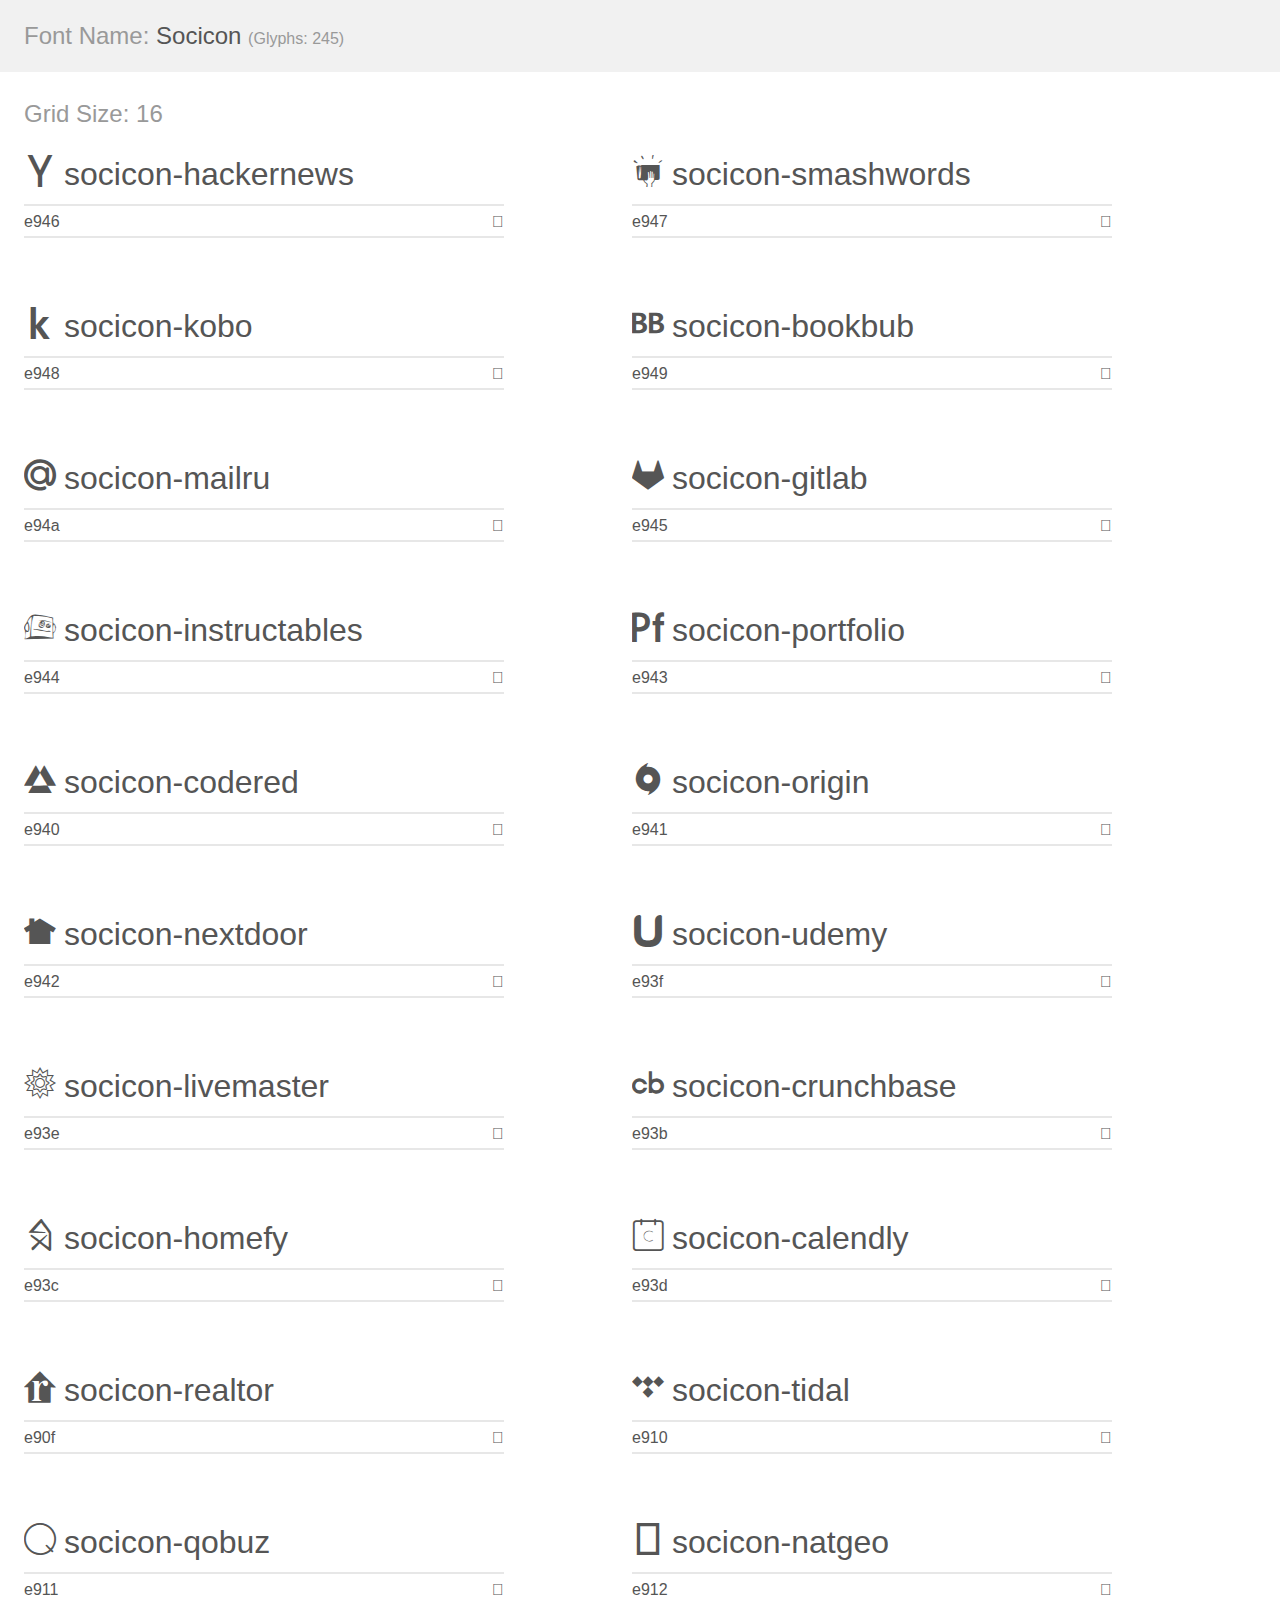
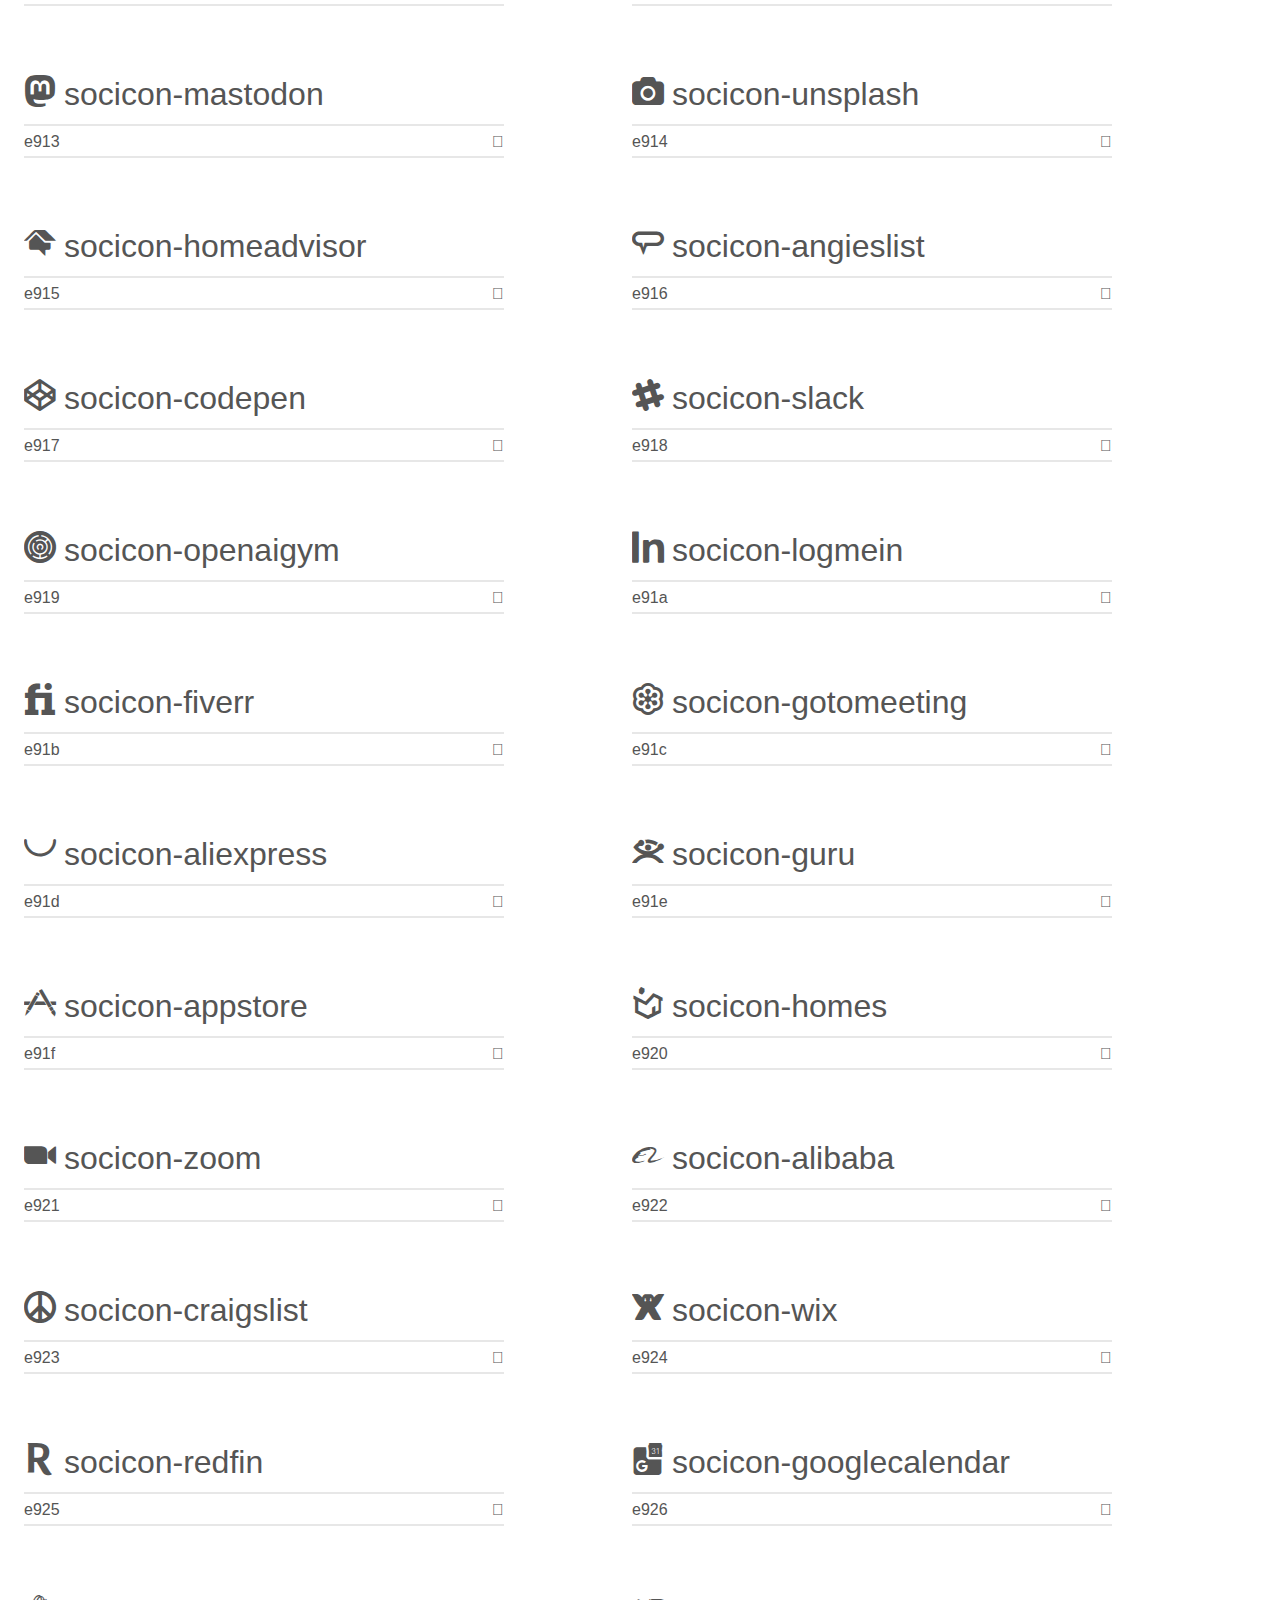
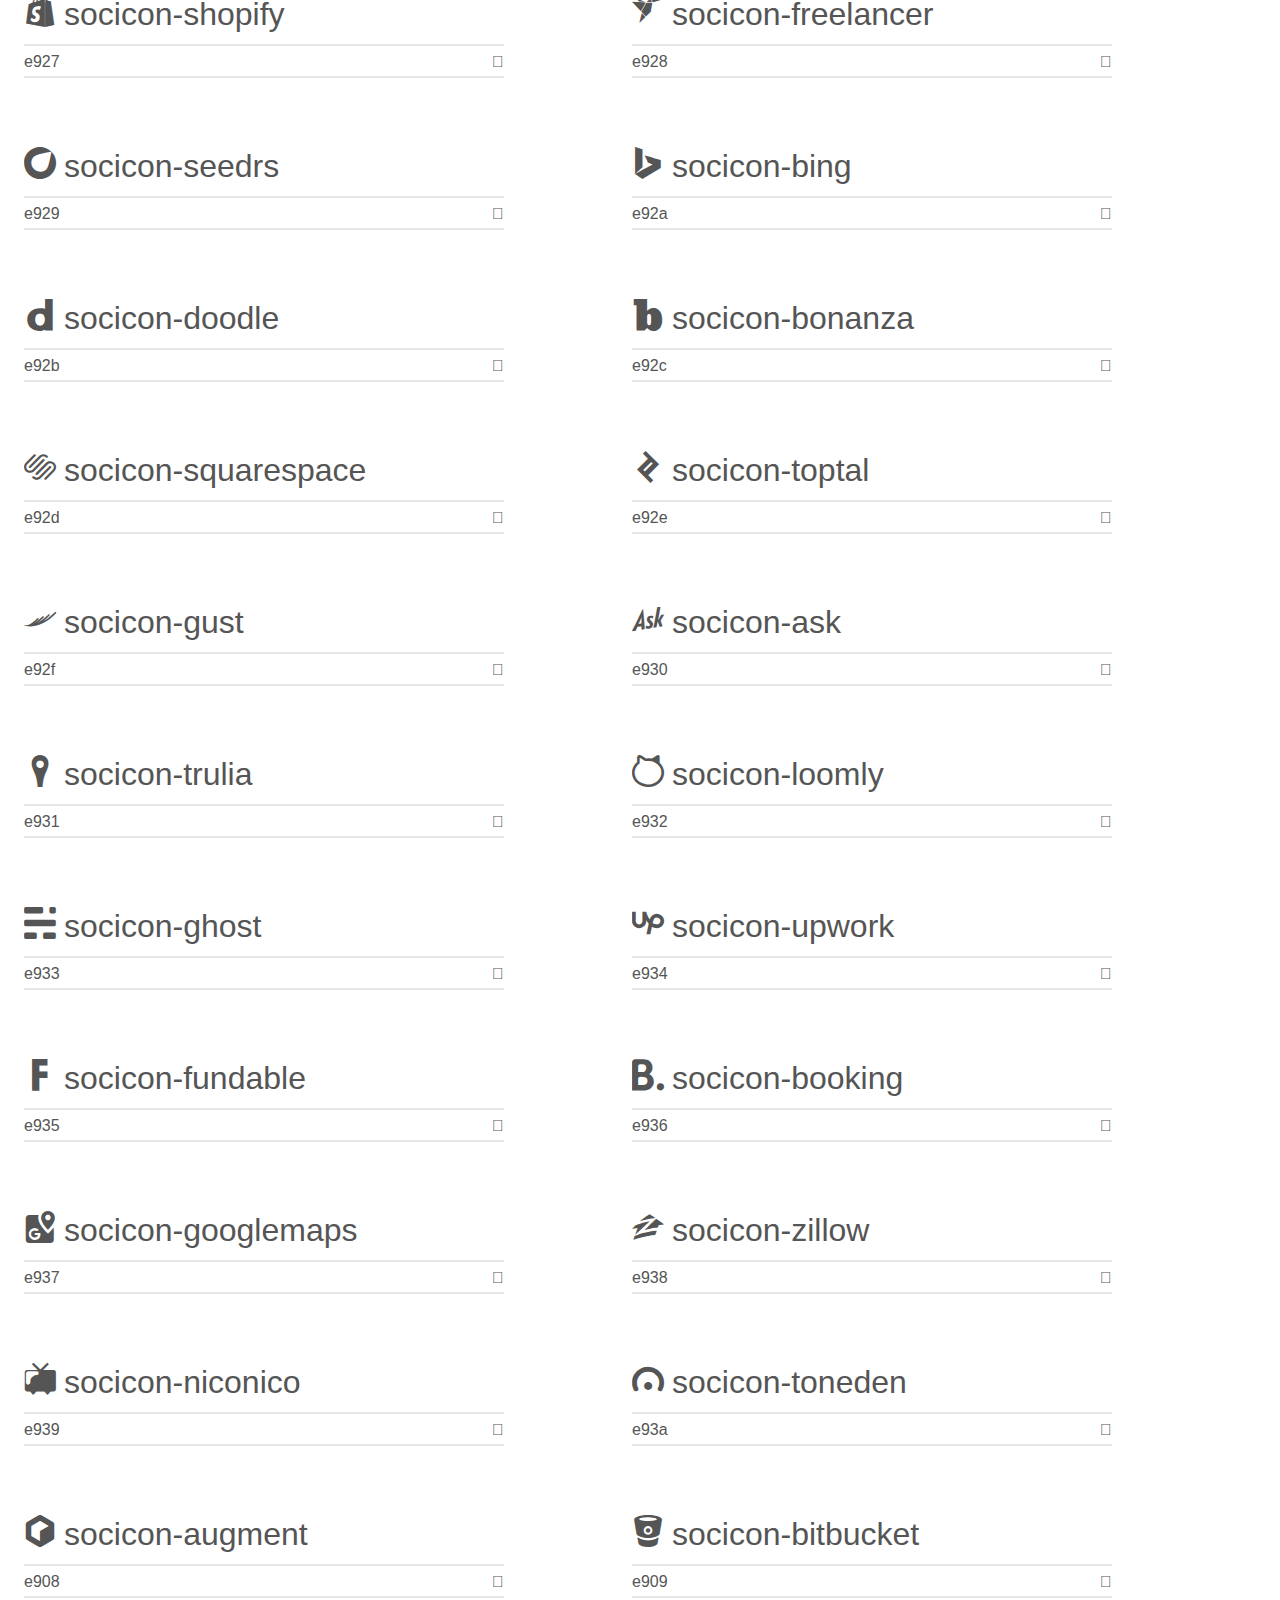
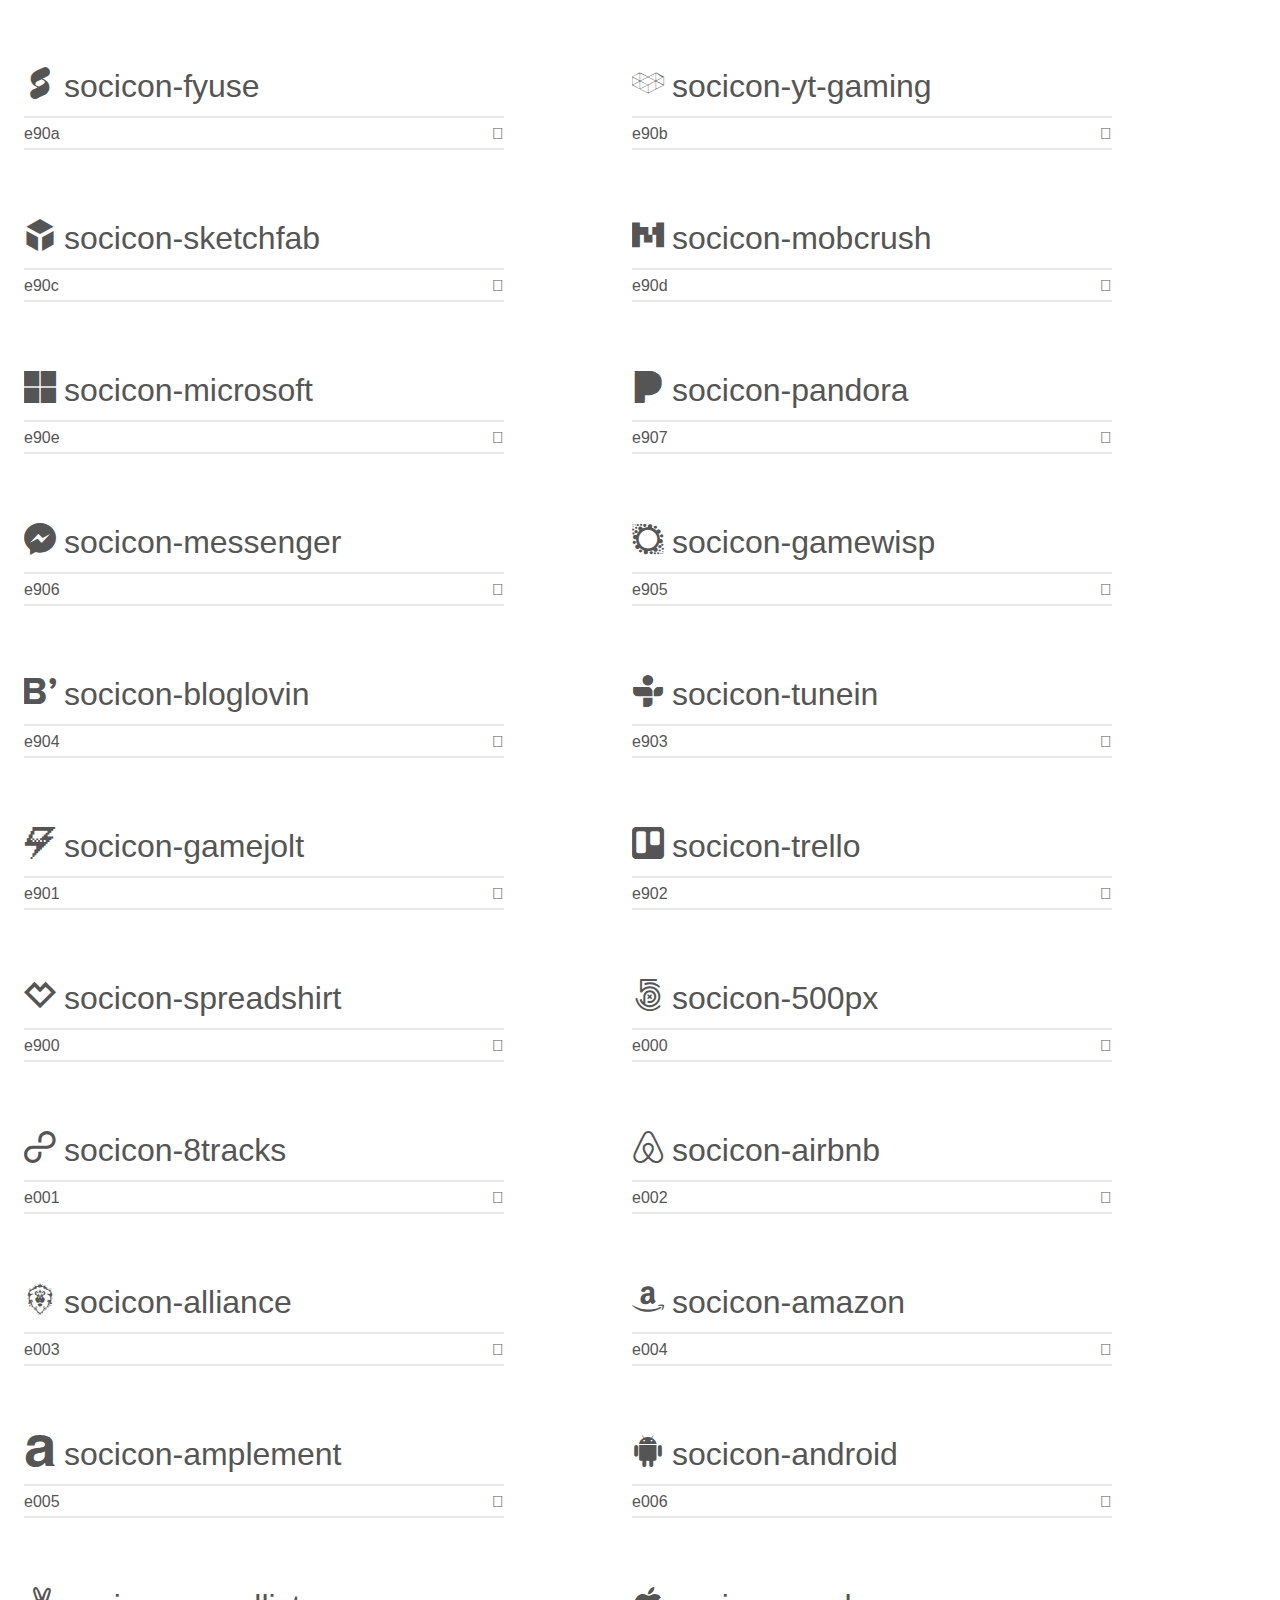
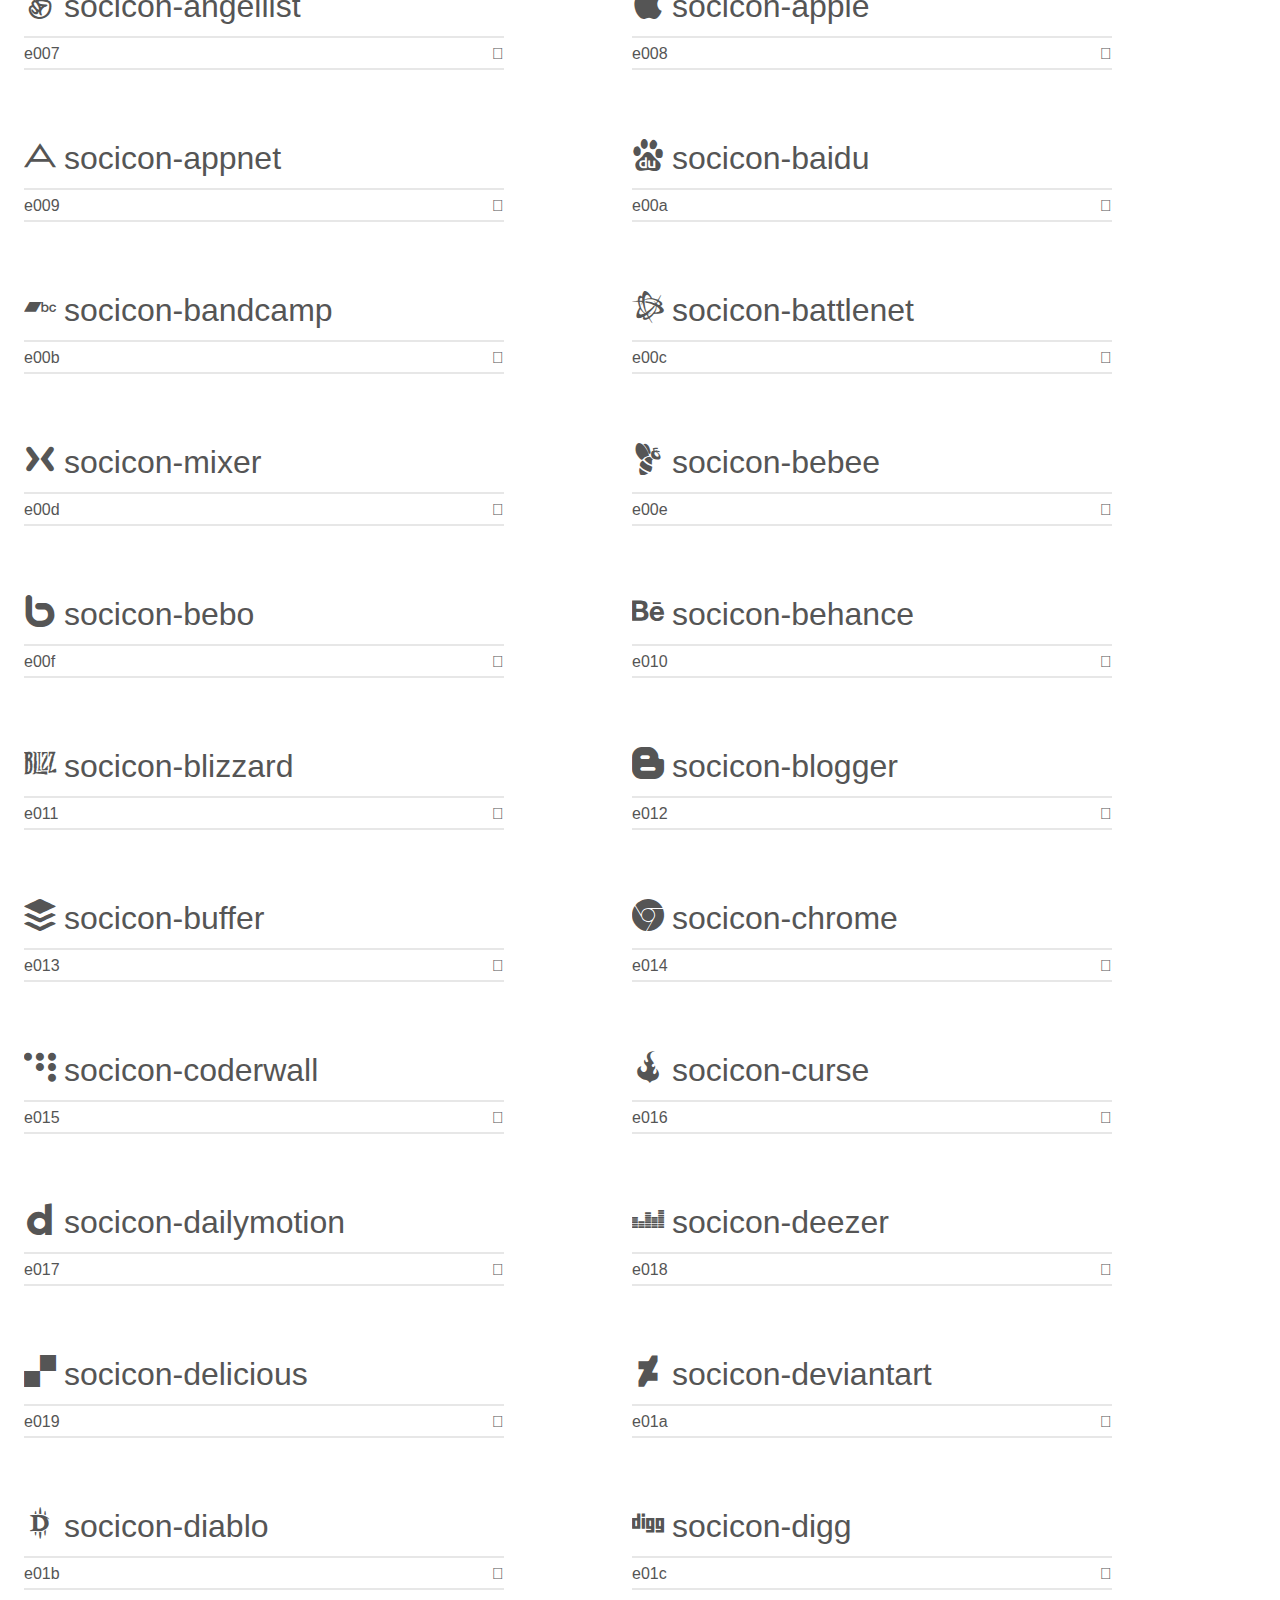
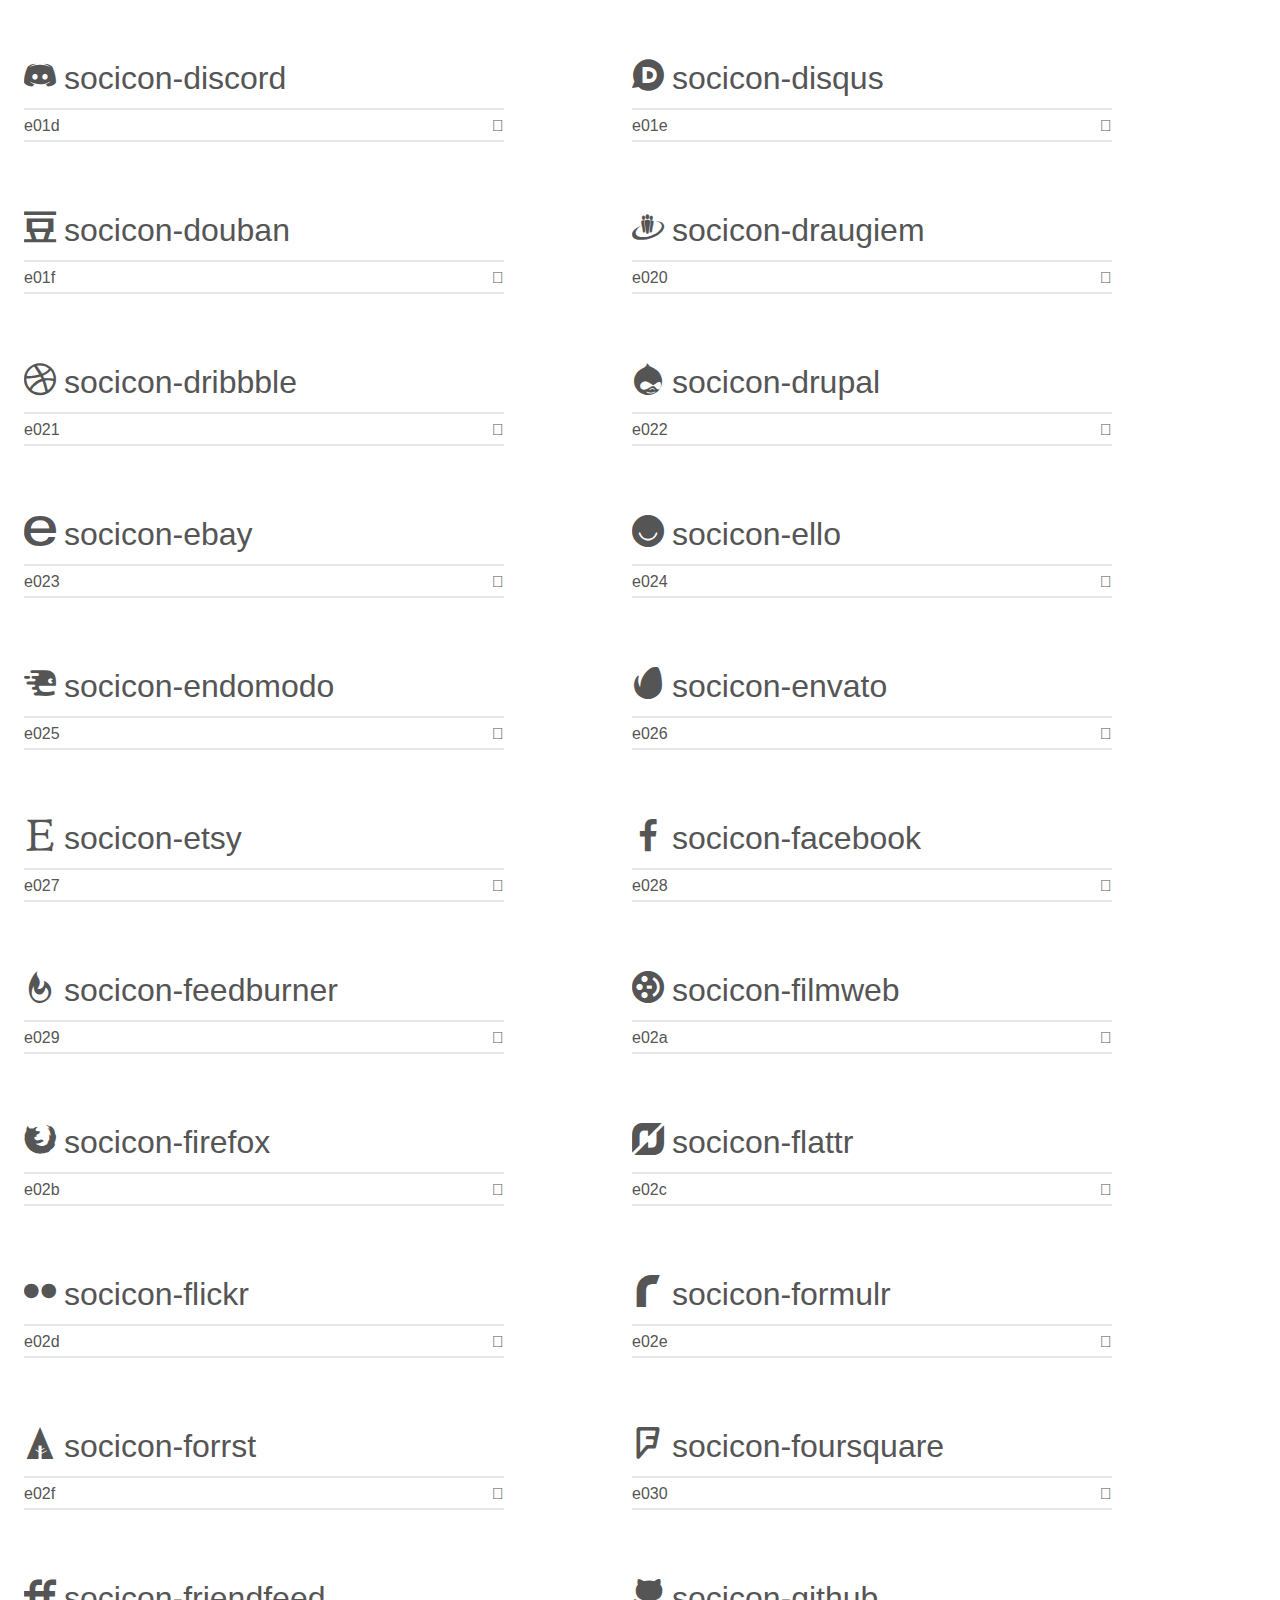
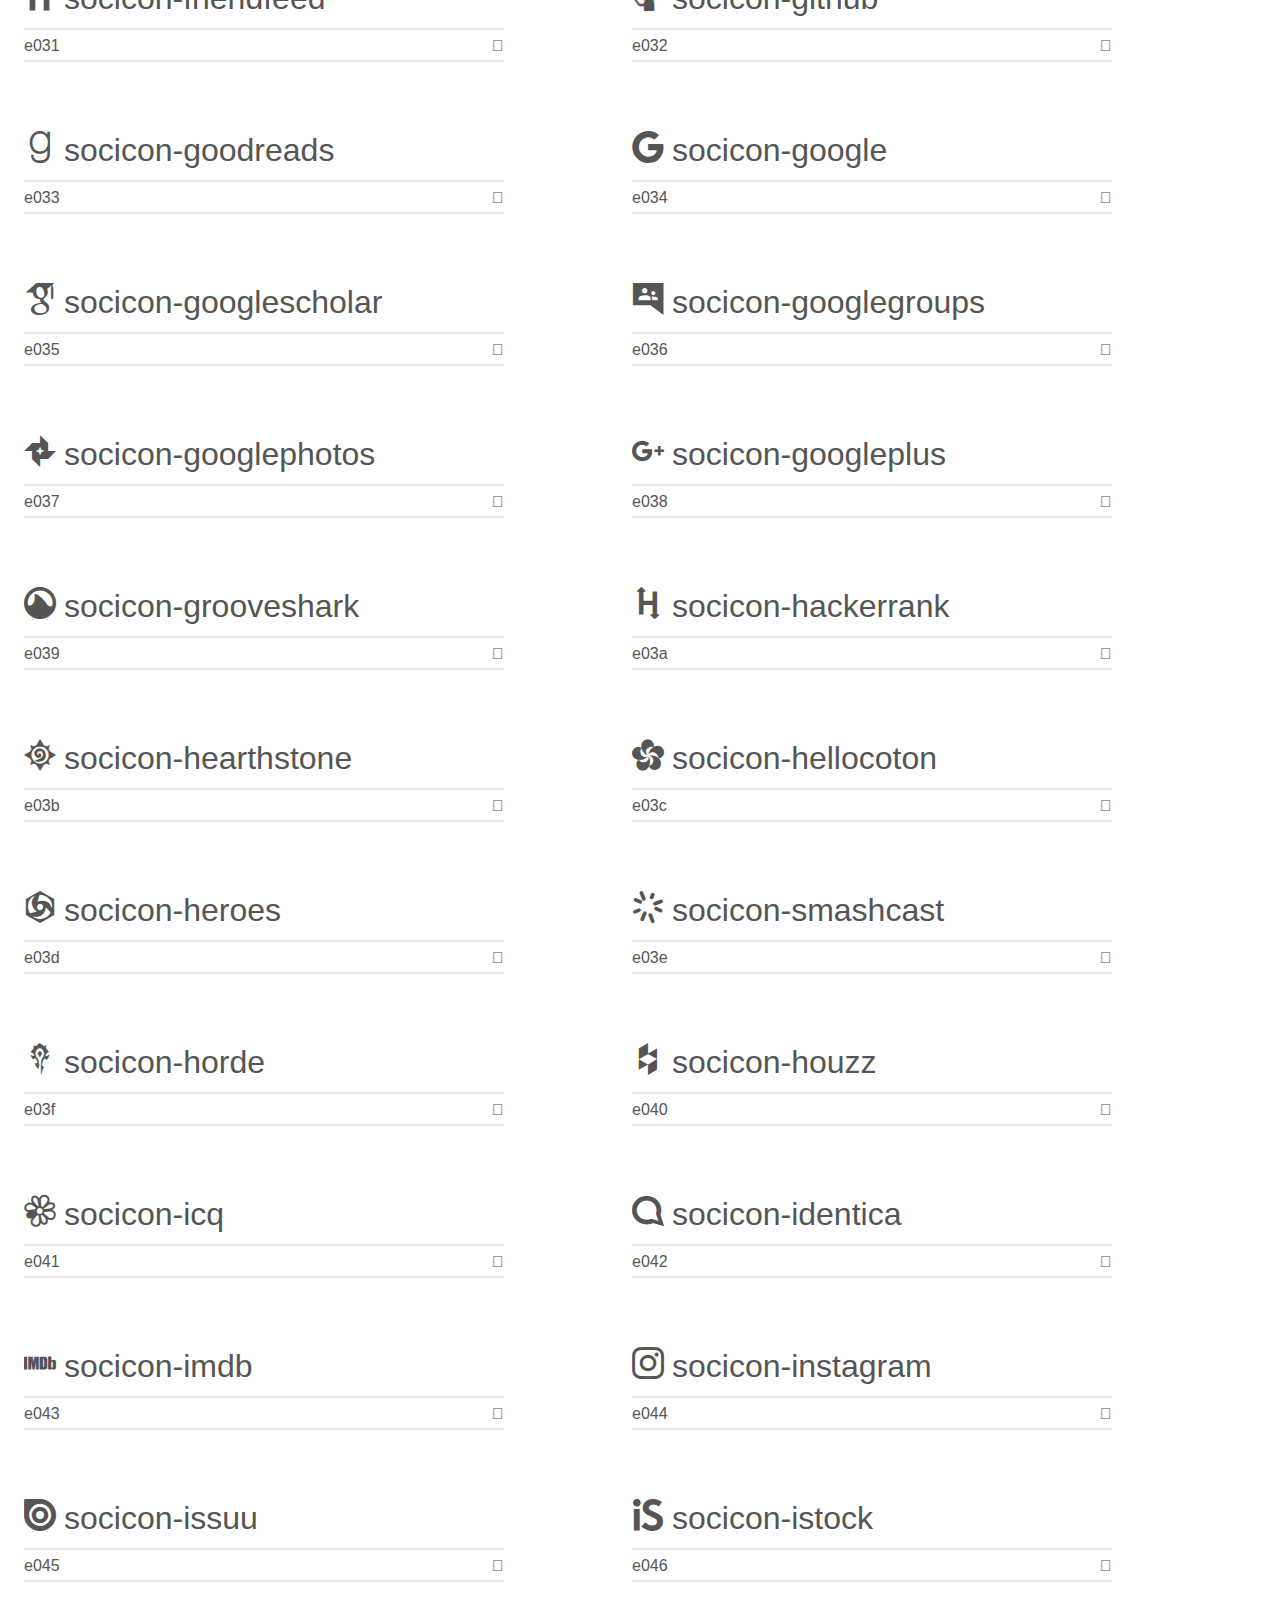
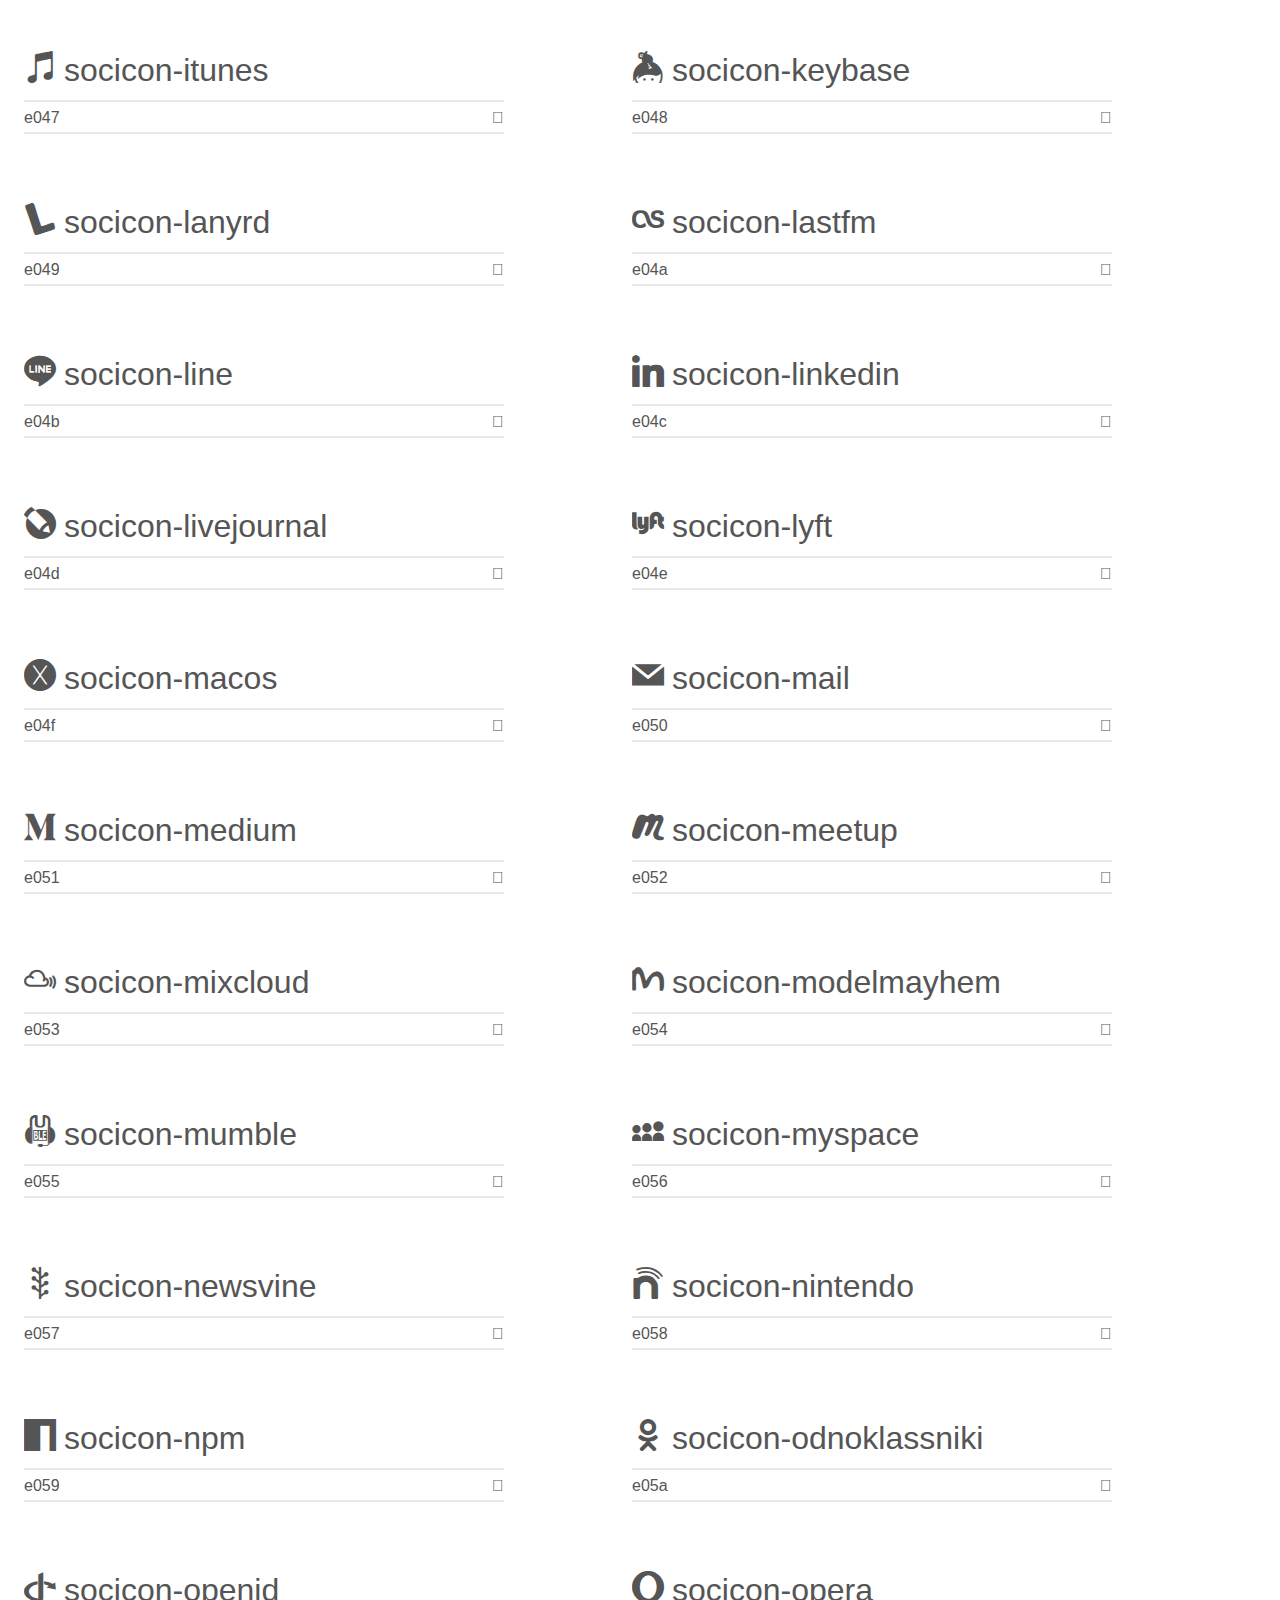
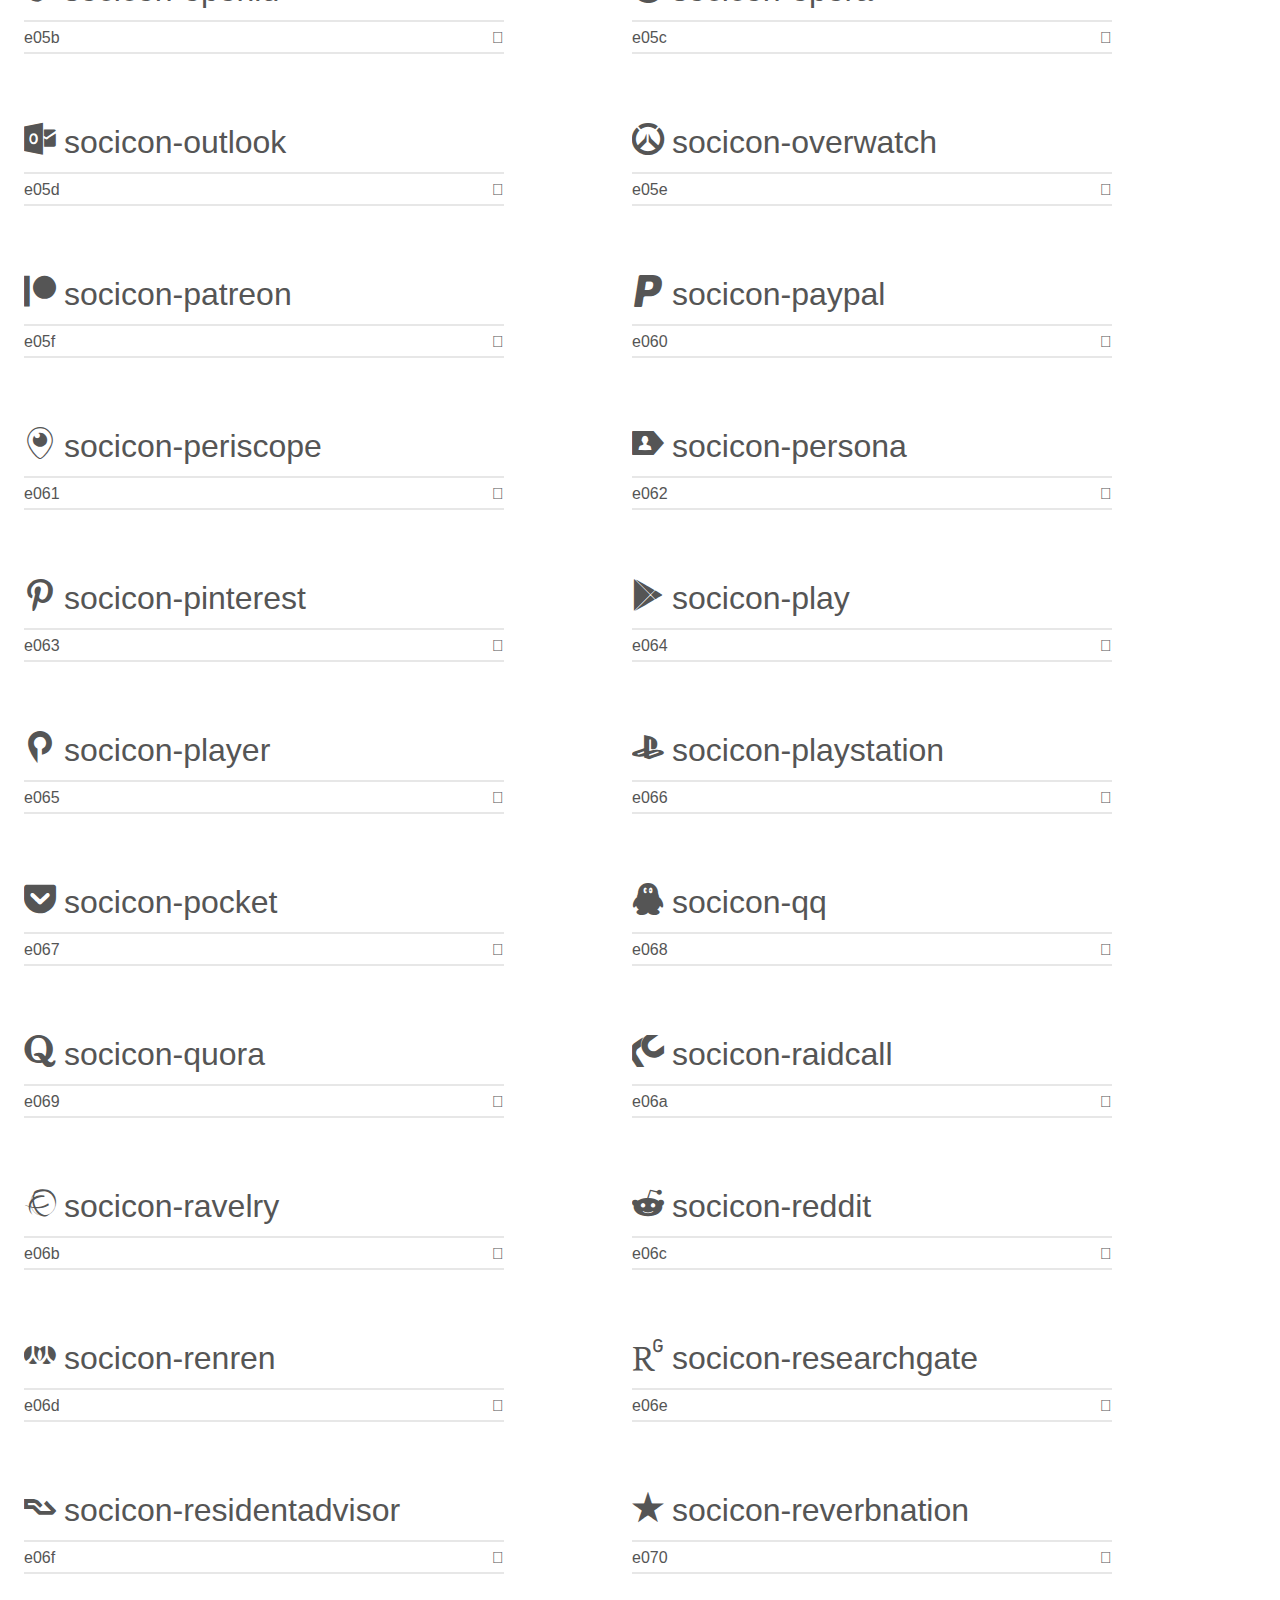
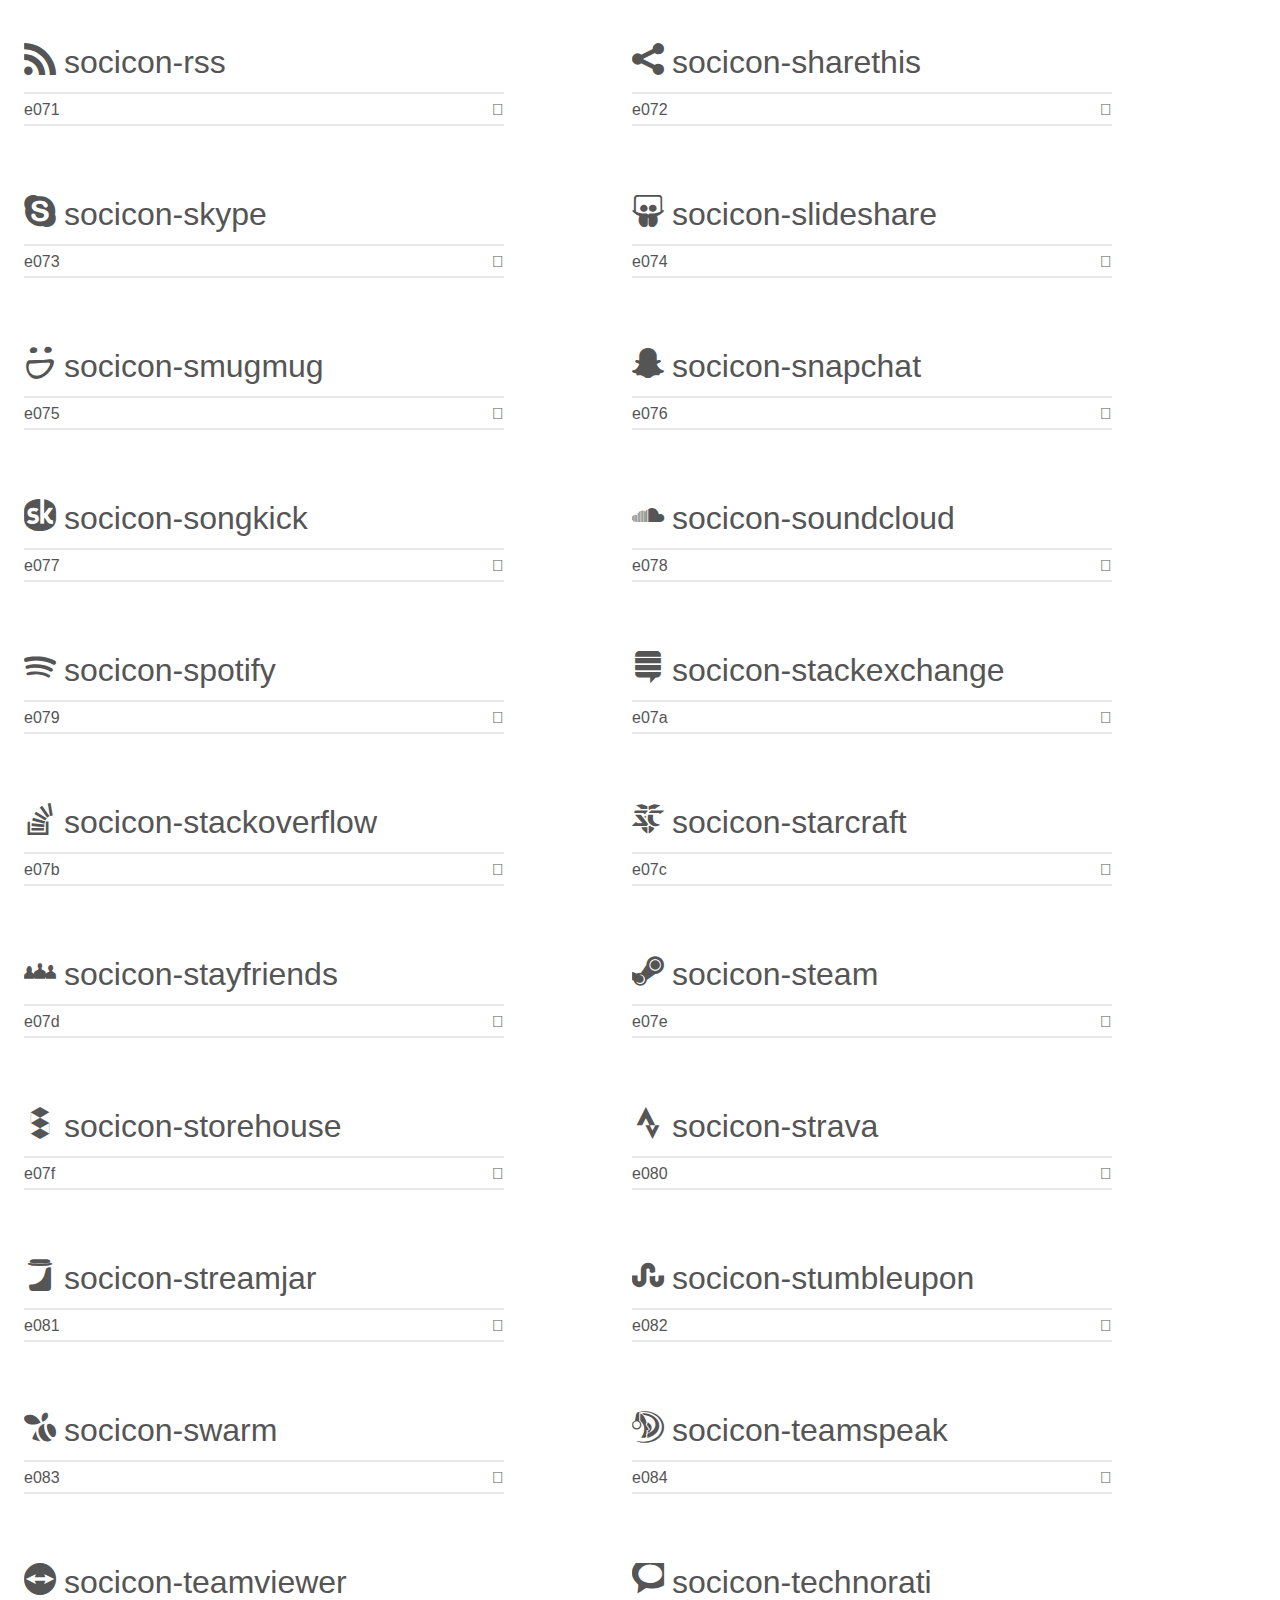
<file: socicon/demo.html>
<!doctype html>
<html>
<head>
    <meta charset="utf-8">
    <title>IcoMoon Demo</title>
    <meta name="description" content="An Icon Font Generated By IcoMoon.io">
    <meta name="viewport" content="width=device-width, initial-scale=1">
    <link rel="stylesheet" href="demo-files/demo.css">
    <link rel="stylesheet" href="style.css"></head>
<body>
    <div class="bgc1 clearfix">
        <h1 class="mhmm mvm"><span class="fgc1">Font Name:</span> Socicon <small class="fgc1">(Glyphs:&nbsp;245)</small></h1>
    </div>
    <div class="clearfix mhl ptl">
        <h1 class="mvm mtn fgc1">Grid Size: 16</h1>
        <div class="glyph fs1">
            <div class="clearfix bshadow0 pbs">
                <span class="socicon-hackernews">
                
                </span>
                <span class="mls"> socicon-hackernews</span>
            </div>
            <fieldset class="fs0 size1of1 clearfix hidden-false">
                <input type="text" readonly value="e946" class="unit size1of2" />
                <input type="text" maxlength="1" readonly value="&#xe946;" class="unitRight size1of2 talign-right" />
            </fieldset>
            <div class="fs0 bshadow0 clearfix hidden-true">
                <span class="unit pvs fgc1">liga: </span>
                <input type="text" readonly value="" class="liga unitRight" />
            </div>
        </div>
        <div class="glyph fs1">
            <div class="clearfix bshadow0 pbs">
                <span class="socicon-smashwords">
                
                </span>
                <span class="mls"> socicon-smashwords</span>
            </div>
            <fieldset class="fs0 size1of1 clearfix hidden-false">
                <input type="text" readonly value="e947" class="unit size1of2" />
                <input type="text" maxlength="1" readonly value="&#xe947;" class="unitRight size1of2 talign-right" />
            </fieldset>
            <div class="fs0 bshadow0 clearfix hidden-true">
                <span class="unit pvs fgc1">liga: </span>
                <input type="text" readonly value="" class="liga unitRight" />
            </div>
        </div>
        <div class="glyph fs1">
            <div class="clearfix bshadow0 pbs">
                <span class="socicon-kobo">
                
                </span>
                <span class="mls"> socicon-kobo</span>
            </div>
            <fieldset class="fs0 size1of1 clearfix hidden-false">
                <input type="text" readonly value="e948" class="unit size1of2" />
                <input type="text" maxlength="1" readonly value="&#xe948;" class="unitRight size1of2 talign-right" />
            </fieldset>
            <div class="fs0 bshadow0 clearfix hidden-true">
                <span class="unit pvs fgc1">liga: </span>
                <input type="text" readonly value="" class="liga unitRight" />
            </div>
        </div>
        <div class="glyph fs1">
            <div class="clearfix bshadow0 pbs">
                <span class="socicon-bookbub">
                
                </span>
                <span class="mls"> socicon-bookbub</span>
            </div>
            <fieldset class="fs0 size1of1 clearfix hidden-false">
                <input type="text" readonly value="e949" class="unit size1of2" />
                <input type="text" maxlength="1" readonly value="&#xe949;" class="unitRight size1of2 talign-right" />
            </fieldset>
            <div class="fs0 bshadow0 clearfix hidden-true">
                <span class="unit pvs fgc1">liga: </span>
                <input type="text" readonly value="" class="liga unitRight" />
            </div>
        </div>
        <div class="glyph fs1">
            <div class="clearfix bshadow0 pbs">
                <span class="socicon-mailru">
                
                </span>
                <span class="mls"> socicon-mailru</span>
            </div>
            <fieldset class="fs0 size1of1 clearfix hidden-false">
                <input type="text" readonly value="e94a" class="unit size1of2" />
                <input type="text" maxlength="1" readonly value="&#xe94a;" class="unitRight size1of2 talign-right" />
            </fieldset>
            <div class="fs0 bshadow0 clearfix hidden-true">
                <span class="unit pvs fgc1">liga: </span>
                <input type="text" readonly value="" class="liga unitRight" />
            </div>
        </div>
        <div class="glyph fs1">
            <div class="clearfix bshadow0 pbs">
                <span class="socicon-gitlab">
                
                </span>
                <span class="mls"> socicon-gitlab</span>
            </div>
            <fieldset class="fs0 size1of1 clearfix hidden-false">
                <input type="text" readonly value="e945" class="unit size1of2" />
                <input type="text" maxlength="1" readonly value="&#xe945;" class="unitRight size1of2 talign-right" />
            </fieldset>
            <div class="fs0 bshadow0 clearfix hidden-true">
                <span class="unit pvs fgc1">liga: </span>
                <input type="text" readonly value="" class="liga unitRight" />
            </div>
        </div>
        <div class="glyph fs1">
            <div class="clearfix bshadow0 pbs">
                <span class="socicon-instructables">
                
                </span>
                <span class="mls"> socicon-instructables</span>
            </div>
            <fieldset class="fs0 size1of1 clearfix hidden-false">
                <input type="text" readonly value="e944" class="unit size1of2" />
                <input type="text" maxlength="1" readonly value="&#xe944;" class="unitRight size1of2 talign-right" />
            </fieldset>
            <div class="fs0 bshadow0 clearfix hidden-true">
                <span class="unit pvs fgc1">liga: </span>
                <input type="text" readonly value="" class="liga unitRight" />
            </div>
        </div>
        <div class="glyph fs1">
            <div class="clearfix bshadow0 pbs">
                <span class="socicon-portfolio">
                
                </span>
                <span class="mls"> socicon-portfolio</span>
            </div>
            <fieldset class="fs0 size1of1 clearfix hidden-false">
                <input type="text" readonly value="e943" class="unit size1of2" />
                <input type="text" maxlength="1" readonly value="&#xe943;" class="unitRight size1of2 talign-right" />
            </fieldset>
            <div class="fs0 bshadow0 clearfix hidden-true">
                <span class="unit pvs fgc1">liga: </span>
                <input type="text" readonly value="" class="liga unitRight" />
            </div>
        </div>
        <div class="glyph fs1">
            <div class="clearfix bshadow0 pbs">
                <span class="socicon-codered">
                
                </span>
                <span class="mls"> socicon-codered</span>
            </div>
            <fieldset class="fs0 size1of1 clearfix hidden-false">
                <input type="text" readonly value="e940" class="unit size1of2" />
                <input type="text" maxlength="1" readonly value="&#xe940;" class="unitRight size1of2 talign-right" />
            </fieldset>
            <div class="fs0 bshadow0 clearfix hidden-true">
                <span class="unit pvs fgc1">liga: </span>
                <input type="text" readonly value="" class="liga unitRight" />
            </div>
        </div>
        <div class="glyph fs1">
            <div class="clearfix bshadow0 pbs">
                <span class="socicon-origin">
                
                </span>
                <span class="mls"> socicon-origin</span>
            </div>
            <fieldset class="fs0 size1of1 clearfix hidden-false">
                <input type="text" readonly value="e941" class="unit size1of2" />
                <input type="text" maxlength="1" readonly value="&#xe941;" class="unitRight size1of2 talign-right" />
            </fieldset>
            <div class="fs0 bshadow0 clearfix hidden-true">
                <span class="unit pvs fgc1">liga: </span>
                <input type="text" readonly value="" class="liga unitRight" />
            </div>
        </div>
        <div class="glyph fs1">
            <div class="clearfix bshadow0 pbs">
                <span class="socicon-nextdoor">
                
                </span>
                <span class="mls"> socicon-nextdoor</span>
            </div>
            <fieldset class="fs0 size1of1 clearfix hidden-false">
                <input type="text" readonly value="e942" class="unit size1of2" />
                <input type="text" maxlength="1" readonly value="&#xe942;" class="unitRight size1of2 talign-right" />
            </fieldset>
            <div class="fs0 bshadow0 clearfix hidden-true">
                <span class="unit pvs fgc1">liga: </span>
                <input type="text" readonly value="" class="liga unitRight" />
            </div>
        </div>
        <div class="glyph fs1">
            <div class="clearfix bshadow0 pbs">
                <span class="socicon-udemy">
                
                </span>
                <span class="mls"> socicon-udemy</span>
            </div>
            <fieldset class="fs0 size1of1 clearfix hidden-false">
                <input type="text" readonly value="e93f" class="unit size1of2" />
                <input type="text" maxlength="1" readonly value="&#xe93f;" class="unitRight size1of2 talign-right" />
            </fieldset>
            <div class="fs0 bshadow0 clearfix hidden-true">
                <span class="unit pvs fgc1">liga: </span>
                <input type="text" readonly value="" class="liga unitRight" />
            </div>
        </div>
        <div class="glyph fs1">
            <div class="clearfix bshadow0 pbs">
                <span class="socicon-livemaster">
                
                </span>
                <span class="mls"> socicon-livemaster</span>
            </div>
            <fieldset class="fs0 size1of1 clearfix hidden-false">
                <input type="text" readonly value="e93e" class="unit size1of2" />
                <input type="text" maxlength="1" readonly value="&#xe93e;" class="unitRight size1of2 talign-right" />
            </fieldset>
            <div class="fs0 bshadow0 clearfix hidden-true">
                <span class="unit pvs fgc1">liga: </span>
                <input type="text" readonly value="" class="liga unitRight" />
            </div>
        </div>
        <div class="glyph fs1">
            <div class="clearfix bshadow0 pbs">
                <span class="socicon-crunchbase">
                
                </span>
                <span class="mls"> socicon-crunchbase</span>
            </div>
            <fieldset class="fs0 size1of1 clearfix hidden-false">
                <input type="text" readonly value="e93b" class="unit size1of2" />
                <input type="text" maxlength="1" readonly value="&#xe93b;" class="unitRight size1of2 talign-right" />
            </fieldset>
            <div class="fs0 bshadow0 clearfix hidden-true">
                <span class="unit pvs fgc1">liga: </span>
                <input type="text" readonly value="" class="liga unitRight" />
            </div>
        </div>
        <div class="glyph fs1">
            <div class="clearfix bshadow0 pbs">
                <span class="socicon-homefy">
                
                </span>
                <span class="mls"> socicon-homefy</span>
            </div>
            <fieldset class="fs0 size1of1 clearfix hidden-false">
                <input type="text" readonly value="e93c" class="unit size1of2" />
                <input type="text" maxlength="1" readonly value="&#xe93c;" class="unitRight size1of2 talign-right" />
            </fieldset>
            <div class="fs0 bshadow0 clearfix hidden-true">
                <span class="unit pvs fgc1">liga: </span>
                <input type="text" readonly value="" class="liga unitRight" />
            </div>
        </div>
        <div class="glyph fs1">
            <div class="clearfix bshadow0 pbs">
                <span class="socicon-calendly">
                
                </span>
                <span class="mls"> socicon-calendly</span>
            </div>
            <fieldset class="fs0 size1of1 clearfix hidden-false">
                <input type="text" readonly value="e93d" class="unit size1of2" />
                <input type="text" maxlength="1" readonly value="&#xe93d;" class="unitRight size1of2 talign-right" />
            </fieldset>
            <div class="fs0 bshadow0 clearfix hidden-true">
                <span class="unit pvs fgc1">liga: </span>
                <input type="text" readonly value="" class="liga unitRight" />
            </div>
        </div>
        <div class="glyph fs1">
            <div class="clearfix bshadow0 pbs">
                <span class="socicon-realtor">
                
                </span>
                <span class="mls"> socicon-realtor</span>
            </div>
            <fieldset class="fs0 size1of1 clearfix hidden-false">
                <input type="text" readonly value="e90f" class="unit size1of2" />
                <input type="text" maxlength="1" readonly value="&#xe90f;" class="unitRight size1of2 talign-right" />
            </fieldset>
            <div class="fs0 bshadow0 clearfix hidden-true">
                <span class="unit pvs fgc1">liga: </span>
                <input type="text" readonly value="" class="liga unitRight" />
            </div>
        </div>
        <div class="glyph fs1">
            <div class="clearfix bshadow0 pbs">
                <span class="socicon-tidal">
                
                </span>
                <span class="mls"> socicon-tidal</span>
            </div>
            <fieldset class="fs0 size1of1 clearfix hidden-false">
                <input type="text" readonly value="e910" class="unit size1of2" />
                <input type="text" maxlength="1" readonly value="&#xe910;" class="unitRight size1of2 talign-right" />
            </fieldset>
            <div class="fs0 bshadow0 clearfix hidden-true">
                <span class="unit pvs fgc1">liga: </span>
                <input type="text" readonly value="" class="liga unitRight" />
            </div>
        </div>
        <div class="glyph fs1">
            <div class="clearfix bshadow0 pbs">
                <span class="socicon-qobuz">
                
                </span>
                <span class="mls"> socicon-qobuz</span>
            </div>
            <fieldset class="fs0 size1of1 clearfix hidden-false">
                <input type="text" readonly value="e911" class="unit size1of2" />
                <input type="text" maxlength="1" readonly value="&#xe911;" class="unitRight size1of2 talign-right" />
            </fieldset>
            <div class="fs0 bshadow0 clearfix hidden-true">
                <span class="unit pvs fgc1">liga: </span>
                <input type="text" readonly value="" class="liga unitRight" />
            </div>
        </div>
        <div class="glyph fs1">
            <div class="clearfix bshadow0 pbs">
                <span class="socicon-natgeo">
                
                </span>
                <span class="mls"> socicon-natgeo</span>
            </div>
            <fieldset class="fs0 size1of1 clearfix hidden-false">
                <input type="text" readonly value="e912" class="unit size1of2" />
                <input type="text" maxlength="1" readonly value="&#xe912;" class="unitRight size1of2 talign-right" />
            </fieldset>
            <div class="fs0 bshadow0 clearfix hidden-true">
                <span class="unit pvs fgc1">liga: </span>
                <input type="text" readonly value="" class="liga unitRight" />
            </div>
        </div>
        <div class="glyph fs1">
            <div class="clearfix bshadow0 pbs">
                <span class="socicon-mastodon">
                
                </span>
                <span class="mls"> socicon-mastodon</span>
            </div>
            <fieldset class="fs0 size1of1 clearfix hidden-false">
                <input type="text" readonly value="e913" class="unit size1of2" />
                <input type="text" maxlength="1" readonly value="&#xe913;" class="unitRight size1of2 talign-right" />
            </fieldset>
            <div class="fs0 bshadow0 clearfix hidden-true">
                <span class="unit pvs fgc1">liga: </span>
                <input type="text" readonly value="" class="liga unitRight" />
            </div>
        </div>
        <div class="glyph fs1">
            <div class="clearfix bshadow0 pbs">
                <span class="socicon-unsplash">
                
                </span>
                <span class="mls"> socicon-unsplash</span>
            </div>
            <fieldset class="fs0 size1of1 clearfix hidden-false">
                <input type="text" readonly value="e914" class="unit size1of2" />
                <input type="text" maxlength="1" readonly value="&#xe914;" class="unitRight size1of2 talign-right" />
            </fieldset>
            <div class="fs0 bshadow0 clearfix hidden-true">
                <span class="unit pvs fgc1">liga: </span>
                <input type="text" readonly value="" class="liga unitRight" />
            </div>
        </div>
        <div class="glyph fs1">
            <div class="clearfix bshadow0 pbs">
                <span class="socicon-homeadvisor">
                
                </span>
                <span class="mls"> socicon-homeadvisor</span>
            </div>
            <fieldset class="fs0 size1of1 clearfix hidden-false">
                <input type="text" readonly value="e915" class="unit size1of2" />
                <input type="text" maxlength="1" readonly value="&#xe915;" class="unitRight size1of2 talign-right" />
            </fieldset>
            <div class="fs0 bshadow0 clearfix hidden-true">
                <span class="unit pvs fgc1">liga: </span>
                <input type="text" readonly value="" class="liga unitRight" />
            </div>
        </div>
        <div class="glyph fs1">
            <div class="clearfix bshadow0 pbs">
                <span class="socicon-angieslist">
                
                </span>
                <span class="mls"> socicon-angieslist</span>
            </div>
            <fieldset class="fs0 size1of1 clearfix hidden-false">
                <input type="text" readonly value="e916" class="unit size1of2" />
                <input type="text" maxlength="1" readonly value="&#xe916;" class="unitRight size1of2 talign-right" />
            </fieldset>
            <div class="fs0 bshadow0 clearfix hidden-true">
                <span class="unit pvs fgc1">liga: </span>
                <input type="text" readonly value="" class="liga unitRight" />
            </div>
        </div>
        <div class="glyph fs1">
            <div class="clearfix bshadow0 pbs">
                <span class="socicon-codepen">
                
                </span>
                <span class="mls"> socicon-codepen</span>
            </div>
            <fieldset class="fs0 size1of1 clearfix hidden-false">
                <input type="text" readonly value="e917" class="unit size1of2" />
                <input type="text" maxlength="1" readonly value="&#xe917;" class="unitRight size1of2 talign-right" />
            </fieldset>
            <div class="fs0 bshadow0 clearfix hidden-true">
                <span class="unit pvs fgc1">liga: </span>
                <input type="text" readonly value="" class="liga unitRight" />
            </div>
        </div>
        <div class="glyph fs1">
            <div class="clearfix bshadow0 pbs">
                <span class="socicon-slack">
                
                </span>
                <span class="mls"> socicon-slack</span>
            </div>
            <fieldset class="fs0 size1of1 clearfix hidden-false">
                <input type="text" readonly value="e918" class="unit size1of2" />
                <input type="text" maxlength="1" readonly value="&#xe918;" class="unitRight size1of2 talign-right" />
            </fieldset>
            <div class="fs0 bshadow0 clearfix hidden-true">
                <span class="unit pvs fgc1">liga: </span>
                <input type="text" readonly value="" class="liga unitRight" />
            </div>
        </div>
        <div class="glyph fs1">
            <div class="clearfix bshadow0 pbs">
                <span class="socicon-openaigym">
                
                </span>
                <span class="mls"> socicon-openaigym</span>
            </div>
            <fieldset class="fs0 size1of1 clearfix hidden-false">
                <input type="text" readonly value="e919" class="unit size1of2" />
                <input type="text" maxlength="1" readonly value="&#xe919;" class="unitRight size1of2 talign-right" />
            </fieldset>
            <div class="fs0 bshadow0 clearfix hidden-true">
                <span class="unit pvs fgc1">liga: </span>
                <input type="text" readonly value="" class="liga unitRight" />
            </div>
        </div>
        <div class="glyph fs1">
            <div class="clearfix bshadow0 pbs">
                <span class="socicon-logmein">
                
                </span>
                <span class="mls"> socicon-logmein</span>
            </div>
            <fieldset class="fs0 size1of1 clearfix hidden-false">
                <input type="text" readonly value="e91a" class="unit size1of2" />
                <input type="text" maxlength="1" readonly value="&#xe91a;" class="unitRight size1of2 talign-right" />
            </fieldset>
            <div class="fs0 bshadow0 clearfix hidden-true">
                <span class="unit pvs fgc1">liga: </span>
                <input type="text" readonly value="" class="liga unitRight" />
            </div>
        </div>
        <div class="glyph fs1">
            <div class="clearfix bshadow0 pbs">
                <span class="socicon-fiverr">
                
                </span>
                <span class="mls"> socicon-fiverr</span>
            </div>
            <fieldset class="fs0 size1of1 clearfix hidden-false">
                <input type="text" readonly value="e91b" class="unit size1of2" />
                <input type="text" maxlength="1" readonly value="&#xe91b;" class="unitRight size1of2 talign-right" />
            </fieldset>
            <div class="fs0 bshadow0 clearfix hidden-true">
                <span class="unit pvs fgc1">liga: </span>
                <input type="text" readonly value="" class="liga unitRight" />
            </div>
        </div>
        <div class="glyph fs1">
            <div class="clearfix bshadow0 pbs">
                <span class="socicon-gotomeeting">
                
                </span>
                <span class="mls"> socicon-gotomeeting</span>
            </div>
            <fieldset class="fs0 size1of1 clearfix hidden-false">
                <input type="text" readonly value="e91c" class="unit size1of2" />
                <input type="text" maxlength="1" readonly value="&#xe91c;" class="unitRight size1of2 talign-right" />
            </fieldset>
            <div class="fs0 bshadow0 clearfix hidden-true">
                <span class="unit pvs fgc1">liga: </span>
                <input type="text" readonly value="" class="liga unitRight" />
            </div>
        </div>
        <div class="glyph fs1">
            <div class="clearfix bshadow0 pbs">
                <span class="socicon-aliexpress">
                
                </span>
                <span class="mls"> socicon-aliexpress</span>
            </div>
            <fieldset class="fs0 size1of1 clearfix hidden-false">
                <input type="text" readonly value="e91d" class="unit size1of2" />
                <input type="text" maxlength="1" readonly value="&#xe91d;" class="unitRight size1of2 talign-right" />
            </fieldset>
            <div class="fs0 bshadow0 clearfix hidden-true">
                <span class="unit pvs fgc1">liga: </span>
                <input type="text" readonly value="" class="liga unitRight" />
            </div>
        </div>
        <div class="glyph fs1">
            <div class="clearfix bshadow0 pbs">
                <span class="socicon-guru">
                
                </span>
                <span class="mls"> socicon-guru</span>
            </div>
            <fieldset class="fs0 size1of1 clearfix hidden-false">
                <input type="text" readonly value="e91e" class="unit size1of2" />
                <input type="text" maxlength="1" readonly value="&#xe91e;" class="unitRight size1of2 talign-right" />
            </fieldset>
            <div class="fs0 bshadow0 clearfix hidden-true">
                <span class="unit pvs fgc1">liga: </span>
                <input type="text" readonly value="" class="liga unitRight" />
            </div>
        </div>
        <div class="glyph fs1">
            <div class="clearfix bshadow0 pbs">
                <span class="socicon-appstore">
                
                </span>
                <span class="mls"> socicon-appstore</span>
            </div>
            <fieldset class="fs0 size1of1 clearfix hidden-false">
                <input type="text" readonly value="e91f" class="unit size1of2" />
                <input type="text" maxlength="1" readonly value="&#xe91f;" class="unitRight size1of2 talign-right" />
            </fieldset>
            <div class="fs0 bshadow0 clearfix hidden-true">
                <span class="unit pvs fgc1">liga: </span>
                <input type="text" readonly value="" class="liga unitRight" />
            </div>
        </div>
        <div class="glyph fs1">
            <div class="clearfix bshadow0 pbs">
                <span class="socicon-homes">
                
                </span>
                <span class="mls"> socicon-homes</span>
            </div>
            <fieldset class="fs0 size1of1 clearfix hidden-false">
                <input type="text" readonly value="e920" class="unit size1of2" />
                <input type="text" maxlength="1" readonly value="&#xe920;" class="unitRight size1of2 talign-right" />
            </fieldset>
            <div class="fs0 bshadow0 clearfix hidden-true">
                <span class="unit pvs fgc1">liga: </span>
                <input type="text" readonly value="" class="liga unitRight" />
            </div>
        </div>
        <div class="glyph fs1">
            <div class="clearfix bshadow0 pbs">
                <span class="socicon-zoom">
                
                </span>
                <span class="mls"> socicon-zoom</span>
            </div>
            <fieldset class="fs0 size1of1 clearfix hidden-false">
                <input type="text" readonly value="e921" class="unit size1of2" />
                <input type="text" maxlength="1" readonly value="&#xe921;" class="unitRight size1of2 talign-right" />
            </fieldset>
            <div class="fs0 bshadow0 clearfix hidden-true">
                <span class="unit pvs fgc1">liga: </span>
                <input type="text" readonly value="" class="liga unitRight" />
            </div>
        </div>
        <div class="glyph fs1">
            <div class="clearfix bshadow0 pbs">
                <span class="socicon-alibaba">
                
                </span>
                <span class="mls"> socicon-alibaba</span>
            </div>
            <fieldset class="fs0 size1of1 clearfix hidden-false">
                <input type="text" readonly value="e922" class="unit size1of2" />
                <input type="text" maxlength="1" readonly value="&#xe922;" class="unitRight size1of2 talign-right" />
            </fieldset>
            <div class="fs0 bshadow0 clearfix hidden-true">
                <span class="unit pvs fgc1">liga: </span>
                <input type="text" readonly value="" class="liga unitRight" />
            </div>
        </div>
        <div class="glyph fs1">
            <div class="clearfix bshadow0 pbs">
                <span class="socicon-craigslist">
                
                </span>
                <span class="mls"> socicon-craigslist</span>
            </div>
            <fieldset class="fs0 size1of1 clearfix hidden-false">
                <input type="text" readonly value="e923" class="unit size1of2" />
                <input type="text" maxlength="1" readonly value="&#xe923;" class="unitRight size1of2 talign-right" />
            </fieldset>
            <div class="fs0 bshadow0 clearfix hidden-true">
                <span class="unit pvs fgc1">liga: </span>
                <input type="text" readonly value="" class="liga unitRight" />
            </div>
        </div>
        <div class="glyph fs1">
            <div class="clearfix bshadow0 pbs">
                <span class="socicon-wix">
                
                </span>
                <span class="mls"> socicon-wix</span>
            </div>
            <fieldset class="fs0 size1of1 clearfix hidden-false">
                <input type="text" readonly value="e924" class="unit size1of2" />
                <input type="text" maxlength="1" readonly value="&#xe924;" class="unitRight size1of2 talign-right" />
            </fieldset>
            <div class="fs0 bshadow0 clearfix hidden-true">
                <span class="unit pvs fgc1">liga: </span>
                <input type="text" readonly value="" class="liga unitRight" />
            </div>
        </div>
        <div class="glyph fs1">
            <div class="clearfix bshadow0 pbs">
                <span class="socicon-redfin">
                
                </span>
                <span class="mls"> socicon-redfin</span>
            </div>
            <fieldset class="fs0 size1of1 clearfix hidden-false">
                <input type="text" readonly value="e925" class="unit size1of2" />
                <input type="text" maxlength="1" readonly value="&#xe925;" class="unitRight size1of2 talign-right" />
            </fieldset>
            <div class="fs0 bshadow0 clearfix hidden-true">
                <span class="unit pvs fgc1">liga: </span>
                <input type="text" readonly value="" class="liga unitRight" />
            </div>
        </div>
        <div class="glyph fs1">
            <div class="clearfix bshadow0 pbs">
                <span class="socicon-googlecalendar">
                
                </span>
                <span class="mls"> socicon-googlecalendar</span>
            </div>
            <fieldset class="fs0 size1of1 clearfix hidden-false">
                <input type="text" readonly value="e926" class="unit size1of2" />
                <input type="text" maxlength="1" readonly value="&#xe926;" class="unitRight size1of2 talign-right" />
            </fieldset>
            <div class="fs0 bshadow0 clearfix hidden-true">
                <span class="unit pvs fgc1">liga: </span>
                <input type="text" readonly value="" class="liga unitRight" />
            </div>
        </div>
        <div class="glyph fs1">
            <div class="clearfix bshadow0 pbs">
                <span class="socicon-shopify">
                
                </span>
                <span class="mls"> socicon-shopify</span>
            </div>
            <fieldset class="fs0 size1of1 clearfix hidden-false">
                <input type="text" readonly value="e927" class="unit size1of2" />
                <input type="text" maxlength="1" readonly value="&#xe927;" class="unitRight size1of2 talign-right" />
            </fieldset>
            <div class="fs0 bshadow0 clearfix hidden-true">
                <span class="unit pvs fgc1">liga: </span>
                <input type="text" readonly value="" class="liga unitRight" />
            </div>
        </div>
        <div class="glyph fs1">
            <div class="clearfix bshadow0 pbs">
                <span class="socicon-freelancer">
                
                </span>
                <span class="mls"> socicon-freelancer</span>
            </div>
            <fieldset class="fs0 size1of1 clearfix hidden-false">
                <input type="text" readonly value="e928" class="unit size1of2" />
                <input type="text" maxlength="1" readonly value="&#xe928;" class="unitRight size1of2 talign-right" />
            </fieldset>
            <div class="fs0 bshadow0 clearfix hidden-true">
                <span class="unit pvs fgc1">liga: </span>
                <input type="text" readonly value="" class="liga unitRight" />
            </div>
        </div>
        <div class="glyph fs1">
            <div class="clearfix bshadow0 pbs">
                <span class="socicon-seedrs">
                
                </span>
                <span class="mls"> socicon-seedrs</span>
            </div>
            <fieldset class="fs0 size1of1 clearfix hidden-false">
                <input type="text" readonly value="e929" class="unit size1of2" />
                <input type="text" maxlength="1" readonly value="&#xe929;" class="unitRight size1of2 talign-right" />
            </fieldset>
            <div class="fs0 bshadow0 clearfix hidden-true">
                <span class="unit pvs fgc1">liga: </span>
                <input type="text" readonly value="" class="liga unitRight" />
            </div>
        </div>
        <div class="glyph fs1">
            <div class="clearfix bshadow0 pbs">
                <span class="socicon-bing">
                
                </span>
                <span class="mls"> socicon-bing</span>
            </div>
            <fieldset class="fs0 size1of1 clearfix hidden-false">
                <input type="text" readonly value="e92a" class="unit size1of2" />
                <input type="text" maxlength="1" readonly value="&#xe92a;" class="unitRight size1of2 talign-right" />
            </fieldset>
            <div class="fs0 bshadow0 clearfix hidden-true">
                <span class="unit pvs fgc1">liga: </span>
                <input type="text" readonly value="" class="liga unitRight" />
            </div>
        </div>
        <div class="glyph fs1">
            <div class="clearfix bshadow0 pbs">
                <span class="socicon-doodle">
                
                </span>
                <span class="mls"> socicon-doodle</span>
            </div>
            <fieldset class="fs0 size1of1 clearfix hidden-false">
                <input type="text" readonly value="e92b" class="unit size1of2" />
                <input type="text" maxlength="1" readonly value="&#xe92b;" class="unitRight size1of2 talign-right" />
            </fieldset>
            <div class="fs0 bshadow0 clearfix hidden-true">
                <span class="unit pvs fgc1">liga: </span>
                <input type="text" readonly value="" class="liga unitRight" />
            </div>
        </div>
        <div class="glyph fs1">
            <div class="clearfix bshadow0 pbs">
                <span class="socicon-bonanza">
                
                </span>
                <span class="mls"> socicon-bonanza</span>
            </div>
            <fieldset class="fs0 size1of1 clearfix hidden-false">
                <input type="text" readonly value="e92c" class="unit size1of2" />
                <input type="text" maxlength="1" readonly value="&#xe92c;" class="unitRight size1of2 talign-right" />
            </fieldset>
            <div class="fs0 bshadow0 clearfix hidden-true">
                <span class="unit pvs fgc1">liga: </span>
                <input type="text" readonly value="" class="liga unitRight" />
            </div>
        </div>
        <div class="glyph fs1">
            <div class="clearfix bshadow0 pbs">
                <span class="socicon-squarespace">
                
                </span>
                <span class="mls"> socicon-squarespace</span>
            </div>
            <fieldset class="fs0 size1of1 clearfix hidden-false">
                <input type="text" readonly value="e92d" class="unit size1of2" />
                <input type="text" maxlength="1" readonly value="&#xe92d;" class="unitRight size1of2 talign-right" />
            </fieldset>
            <div class="fs0 bshadow0 clearfix hidden-true">
                <span class="unit pvs fgc1">liga: </span>
                <input type="text" readonly value="" class="liga unitRight" />
            </div>
        </div>
        <div class="glyph fs1">
            <div class="clearfix bshadow0 pbs">
                <span class="socicon-toptal">
                
                </span>
                <span class="mls"> socicon-toptal</span>
            </div>
            <fieldset class="fs0 size1of1 clearfix hidden-false">
                <input type="text" readonly value="e92e" class="unit size1of2" />
                <input type="text" maxlength="1" readonly value="&#xe92e;" class="unitRight size1of2 talign-right" />
            </fieldset>
            <div class="fs0 bshadow0 clearfix hidden-true">
                <span class="unit pvs fgc1">liga: </span>
                <input type="text" readonly value="" class="liga unitRight" />
            </div>
        </div>
        <div class="glyph fs1">
            <div class="clearfix bshadow0 pbs">
                <span class="socicon-gust">
                
                </span>
                <span class="mls"> socicon-gust</span>
            </div>
            <fieldset class="fs0 size1of1 clearfix hidden-false">
                <input type="text" readonly value="e92f" class="unit size1of2" />
                <input type="text" maxlength="1" readonly value="&#xe92f;" class="unitRight size1of2 talign-right" />
            </fieldset>
            <div class="fs0 bshadow0 clearfix hidden-true">
                <span class="unit pvs fgc1">liga: </span>
                <input type="text" readonly value="" class="liga unitRight" />
            </div>
        </div>
        <div class="glyph fs1">
            <div class="clearfix bshadow0 pbs">
                <span class="socicon-ask">
                
                </span>
                <span class="mls"> socicon-ask</span>
            </div>
            <fieldset class="fs0 size1of1 clearfix hidden-false">
                <input type="text" readonly value="e930" class="unit size1of2" />
                <input type="text" maxlength="1" readonly value="&#xe930;" class="unitRight size1of2 talign-right" />
            </fieldset>
            <div class="fs0 bshadow0 clearfix hidden-true">
                <span class="unit pvs fgc1">liga: </span>
                <input type="text" readonly value="" class="liga unitRight" />
            </div>
        </div>
        <div class="glyph fs1">
            <div class="clearfix bshadow0 pbs">
                <span class="socicon-trulia">
                
                </span>
                <span class="mls"> socicon-trulia</span>
            </div>
            <fieldset class="fs0 size1of1 clearfix hidden-false">
                <input type="text" readonly value="e931" class="unit size1of2" />
                <input type="text" maxlength="1" readonly value="&#xe931;" class="unitRight size1of2 talign-right" />
            </fieldset>
            <div class="fs0 bshadow0 clearfix hidden-true">
                <span class="unit pvs fgc1">liga: </span>
                <input type="text" readonly value="" class="liga unitRight" />
            </div>
        </div>
        <div class="glyph fs1">
            <div class="clearfix bshadow0 pbs">
                <span class="socicon-loomly">
                
                </span>
                <span class="mls"> socicon-loomly</span>
            </div>
            <fieldset class="fs0 size1of1 clearfix hidden-false">
                <input type="text" readonly value="e932" class="unit size1of2" />
                <input type="text" maxlength="1" readonly value="&#xe932;" class="unitRight size1of2 talign-right" />
            </fieldset>
            <div class="fs0 bshadow0 clearfix hidden-true">
                <span class="unit pvs fgc1">liga: </span>
                <input type="text" readonly value="" class="liga unitRight" />
            </div>
        </div>
        <div class="glyph fs1">
            <div class="clearfix bshadow0 pbs">
                <span class="socicon-ghost">
                
                </span>
                <span class="mls"> socicon-ghost</span>
            </div>
            <fieldset class="fs0 size1of1 clearfix hidden-false">
                <input type="text" readonly value="e933" class="unit size1of2" />
                <input type="text" maxlength="1" readonly value="&#xe933;" class="unitRight size1of2 talign-right" />
            </fieldset>
            <div class="fs0 bshadow0 clearfix hidden-true">
                <span class="unit pvs fgc1">liga: </span>
                <input type="text" readonly value="" class="liga unitRight" />
            </div>
        </div>
        <div class="glyph fs1">
            <div class="clearfix bshadow0 pbs">
                <span class="socicon-upwork">
                
                </span>
                <span class="mls"> socicon-upwork</span>
            </div>
            <fieldset class="fs0 size1of1 clearfix hidden-false">
                <input type="text" readonly value="e934" class="unit size1of2" />
                <input type="text" maxlength="1" readonly value="&#xe934;" class="unitRight size1of2 talign-right" />
            </fieldset>
            <div class="fs0 bshadow0 clearfix hidden-true">
                <span class="unit pvs fgc1">liga: </span>
                <input type="text" readonly value="" class="liga unitRight" />
            </div>
        </div>
        <div class="glyph fs1">
            <div class="clearfix bshadow0 pbs">
                <span class="socicon-fundable">
                
                </span>
                <span class="mls"> socicon-fundable</span>
            </div>
            <fieldset class="fs0 size1of1 clearfix hidden-false">
                <input type="text" readonly value="e935" class="unit size1of2" />
                <input type="text" maxlength="1" readonly value="&#xe935;" class="unitRight size1of2 talign-right" />
            </fieldset>
            <div class="fs0 bshadow0 clearfix hidden-true">
                <span class="unit pvs fgc1">liga: </span>
                <input type="text" readonly value="" class="liga unitRight" />
            </div>
        </div>
        <div class="glyph fs1">
            <div class="clearfix bshadow0 pbs">
                <span class="socicon-booking">
                
                </span>
                <span class="mls"> socicon-booking</span>
            </div>
            <fieldset class="fs0 size1of1 clearfix hidden-false">
                <input type="text" readonly value="e936" class="unit size1of2" />
                <input type="text" maxlength="1" readonly value="&#xe936;" class="unitRight size1of2 talign-right" />
            </fieldset>
            <div class="fs0 bshadow0 clearfix hidden-true">
                <span class="unit pvs fgc1">liga: </span>
                <input type="text" readonly value="" class="liga unitRight" />
            </div>
        </div>
        <div class="glyph fs1">
            <div class="clearfix bshadow0 pbs">
                <span class="socicon-googlemaps">
                
                </span>
                <span class="mls"> socicon-googlemaps</span>
            </div>
            <fieldset class="fs0 size1of1 clearfix hidden-false">
                <input type="text" readonly value="e937" class="unit size1of2" />
                <input type="text" maxlength="1" readonly value="&#xe937;" class="unitRight size1of2 talign-right" />
            </fieldset>
            <div class="fs0 bshadow0 clearfix hidden-true">
                <span class="unit pvs fgc1">liga: </span>
                <input type="text" readonly value="" class="liga unitRight" />
            </div>
        </div>
        <div class="glyph fs1">
            <div class="clearfix bshadow0 pbs">
                <span class="socicon-zillow">
                
                </span>
                <span class="mls"> socicon-zillow</span>
            </div>
            <fieldset class="fs0 size1of1 clearfix hidden-false">
                <input type="text" readonly value="e938" class="unit size1of2" />
                <input type="text" maxlength="1" readonly value="&#xe938;" class="unitRight size1of2 talign-right" />
            </fieldset>
            <div class="fs0 bshadow0 clearfix hidden-true">
                <span class="unit pvs fgc1">liga: </span>
                <input type="text" readonly value="" class="liga unitRight" />
            </div>
        </div>
        <div class="glyph fs1">
            <div class="clearfix bshadow0 pbs">
                <span class="socicon-niconico">
                
                </span>
                <span class="mls"> socicon-niconico</span>
            </div>
            <fieldset class="fs0 size1of1 clearfix hidden-false">
                <input type="text" readonly value="e939" class="unit size1of2" />
                <input type="text" maxlength="1" readonly value="&#xe939;" class="unitRight size1of2 talign-right" />
            </fieldset>
            <div class="fs0 bshadow0 clearfix hidden-true">
                <span class="unit pvs fgc1">liga: </span>
                <input type="text" readonly value="" class="liga unitRight" />
            </div>
        </div>
        <div class="glyph fs1">
            <div class="clearfix bshadow0 pbs">
                <span class="socicon-toneden">
                
                </span>
                <span class="mls"> socicon-toneden</span>
            </div>
            <fieldset class="fs0 size1of1 clearfix hidden-false">
                <input type="text" readonly value="e93a" class="unit size1of2" />
                <input type="text" maxlength="1" readonly value="&#xe93a;" class="unitRight size1of2 talign-right" />
            </fieldset>
            <div class="fs0 bshadow0 clearfix hidden-true">
                <span class="unit pvs fgc1">liga: </span>
                <input type="text" readonly value="" class="liga unitRight" />
            </div>
        </div>
        <div class="glyph fs1">
            <div class="clearfix bshadow0 pbs">
                <span class="socicon-augment">
                
                </span>
                <span class="mls"> socicon-augment</span>
            </div>
            <fieldset class="fs0 size1of1 clearfix hidden-false">
                <input type="text" readonly value="e908" class="unit size1of2" />
                <input type="text" maxlength="1" readonly value="&#xe908;" class="unitRight size1of2 talign-right" />
            </fieldset>
            <div class="fs0 bshadow0 clearfix hidden-true">
                <span class="unit pvs fgc1">liga: </span>
                <input type="text" readonly value="" class="liga unitRight" />
            </div>
        </div>
        <div class="glyph fs1">
            <div class="clearfix bshadow0 pbs">
                <span class="socicon-bitbucket">
                
                </span>
                <span class="mls"> socicon-bitbucket</span>
            </div>
            <fieldset class="fs0 size1of1 clearfix hidden-false">
                <input type="text" readonly value="e909" class="unit size1of2" />
                <input type="text" maxlength="1" readonly value="&#xe909;" class="unitRight size1of2 talign-right" />
            </fieldset>
            <div class="fs0 bshadow0 clearfix hidden-true">
                <span class="unit pvs fgc1">liga: </span>
                <input type="text" readonly value="" class="liga unitRight" />
            </div>
        </div>
        <div class="glyph fs1">
            <div class="clearfix bshadow0 pbs">
                <span class="socicon-fyuse">
                
                </span>
                <span class="mls"> socicon-fyuse</span>
            </div>
            <fieldset class="fs0 size1of1 clearfix hidden-false">
                <input type="text" readonly value="e90a" class="unit size1of2" />
                <input type="text" maxlength="1" readonly value="&#xe90a;" class="unitRight size1of2 talign-right" />
            </fieldset>
            <div class="fs0 bshadow0 clearfix hidden-true">
                <span class="unit pvs fgc1">liga: </span>
                <input type="text" readonly value="" class="liga unitRight" />
            </div>
        </div>
        <div class="glyph fs1">
            <div class="clearfix bshadow0 pbs">
                <span class="socicon-yt-gaming">
                
                </span>
                <span class="mls"> socicon-yt-gaming</span>
            </div>
            <fieldset class="fs0 size1of1 clearfix hidden-false">
                <input type="text" readonly value="e90b" class="unit size1of2" />
                <input type="text" maxlength="1" readonly value="&#xe90b;" class="unitRight size1of2 talign-right" />
            </fieldset>
            <div class="fs0 bshadow0 clearfix hidden-true">
                <span class="unit pvs fgc1">liga: </span>
                <input type="text" readonly value="" class="liga unitRight" />
            </div>
        </div>
        <div class="glyph fs1">
            <div class="clearfix bshadow0 pbs">
                <span class="socicon-sketchfab">
                
                </span>
                <span class="mls"> socicon-sketchfab</span>
            </div>
            <fieldset class="fs0 size1of1 clearfix hidden-false">
                <input type="text" readonly value="e90c" class="unit size1of2" />
                <input type="text" maxlength="1" readonly value="&#xe90c;" class="unitRight size1of2 talign-right" />
            </fieldset>
            <div class="fs0 bshadow0 clearfix hidden-true">
                <span class="unit pvs fgc1">liga: </span>
                <input type="text" readonly value="" class="liga unitRight" />
            </div>
        </div>
        <div class="glyph fs1">
            <div class="clearfix bshadow0 pbs">
                <span class="socicon-mobcrush">
                
                </span>
                <span class="mls"> socicon-mobcrush</span>
            </div>
            <fieldset class="fs0 size1of1 clearfix hidden-false">
                <input type="text" readonly value="e90d" class="unit size1of2" />
                <input type="text" maxlength="1" readonly value="&#xe90d;" class="unitRight size1of2 talign-right" />
            </fieldset>
            <div class="fs0 bshadow0 clearfix hidden-true">
                <span class="unit pvs fgc1">liga: </span>
                <input type="text" readonly value="" class="liga unitRight" />
            </div>
        </div>
        <div class="glyph fs1">
            <div class="clearfix bshadow0 pbs">
                <span class="socicon-microsoft">
                
                </span>
                <span class="mls"> socicon-microsoft</span>
            </div>
            <fieldset class="fs0 size1of1 clearfix hidden-false">
                <input type="text" readonly value="e90e" class="unit size1of2" />
                <input type="text" maxlength="1" readonly value="&#xe90e;" class="unitRight size1of2 talign-right" />
            </fieldset>
            <div class="fs0 bshadow0 clearfix hidden-true">
                <span class="unit pvs fgc1">liga: </span>
                <input type="text" readonly value="" class="liga unitRight" />
            </div>
        </div>
        <div class="glyph fs1">
            <div class="clearfix bshadow0 pbs">
                <span class="socicon-pandora">
                
                </span>
                <span class="mls"> socicon-pandora</span>
            </div>
            <fieldset class="fs0 size1of1 clearfix hidden-false">
                <input type="text" readonly value="e907" class="unit size1of2" />
                <input type="text" maxlength="1" readonly value="&#xe907;" class="unitRight size1of2 talign-right" />
            </fieldset>
            <div class="fs0 bshadow0 clearfix hidden-true">
                <span class="unit pvs fgc1">liga: </span>
                <input type="text" readonly value="" class="liga unitRight" />
            </div>
        </div>
        <div class="glyph fs1">
            <div class="clearfix bshadow0 pbs">
                <span class="socicon-messenger">
                
                </span>
                <span class="mls"> socicon-messenger</span>
            </div>
            <fieldset class="fs0 size1of1 clearfix hidden-false">
                <input type="text" readonly value="e906" class="unit size1of2" />
                <input type="text" maxlength="1" readonly value="&#xe906;" class="unitRight size1of2 talign-right" />
            </fieldset>
            <div class="fs0 bshadow0 clearfix hidden-true">
                <span class="unit pvs fgc1">liga: </span>
                <input type="text" readonly value="" class="liga unitRight" />
            </div>
        </div>
        <div class="glyph fs1">
            <div class="clearfix bshadow0 pbs">
                <span class="socicon-gamewisp">
                
                </span>
                <span class="mls"> socicon-gamewisp</span>
            </div>
            <fieldset class="fs0 size1of1 clearfix hidden-false">
                <input type="text" readonly value="e905" class="unit size1of2" />
                <input type="text" maxlength="1" readonly value="&#xe905;" class="unitRight size1of2 talign-right" />
            </fieldset>
            <div class="fs0 bshadow0 clearfix hidden-true">
                <span class="unit pvs fgc1">liga: </span>
                <input type="text" readonly value="" class="liga unitRight" />
            </div>
        </div>
        <div class="glyph fs1">
            <div class="clearfix bshadow0 pbs">
                <span class="socicon-bloglovin">
                
                </span>
                <span class="mls"> socicon-bloglovin</span>
            </div>
            <fieldset class="fs0 size1of1 clearfix hidden-false">
                <input type="text" readonly value="e904" class="unit size1of2" />
                <input type="text" maxlength="1" readonly value="&#xe904;" class="unitRight size1of2 talign-right" />
            </fieldset>
            <div class="fs0 bshadow0 clearfix hidden-true">
                <span class="unit pvs fgc1">liga: </span>
                <input type="text" readonly value="" class="liga unitRight" />
            </div>
        </div>
        <div class="glyph fs1">
            <div class="clearfix bshadow0 pbs">
                <span class="socicon-tunein">
                
                </span>
                <span class="mls"> socicon-tunein</span>
            </div>
            <fieldset class="fs0 size1of1 clearfix hidden-false">
                <input type="text" readonly value="e903" class="unit size1of2" />
                <input type="text" maxlength="1" readonly value="&#xe903;" class="unitRight size1of2 talign-right" />
            </fieldset>
            <div class="fs0 bshadow0 clearfix hidden-true">
                <span class="unit pvs fgc1">liga: </span>
                <input type="text" readonly value="" class="liga unitRight" />
            </div>
        </div>
        <div class="glyph fs1">
            <div class="clearfix bshadow0 pbs">
                <span class="socicon-gamejolt">
                
                </span>
                <span class="mls"> socicon-gamejolt</span>
            </div>
            <fieldset class="fs0 size1of1 clearfix hidden-false">
                <input type="text" readonly value="e901" class="unit size1of2" />
                <input type="text" maxlength="1" readonly value="&#xe901;" class="unitRight size1of2 talign-right" />
            </fieldset>
            <div class="fs0 bshadow0 clearfix hidden-true">
                <span class="unit pvs fgc1">liga: </span>
                <input type="text" readonly value="" class="liga unitRight" />
            </div>
        </div>
        <div class="glyph fs1">
            <div class="clearfix bshadow0 pbs">
                <span class="socicon-trello">
                
                </span>
                <span class="mls"> socicon-trello</span>
            </div>
            <fieldset class="fs0 size1of1 clearfix hidden-false">
                <input type="text" readonly value="e902" class="unit size1of2" />
                <input type="text" maxlength="1" readonly value="&#xe902;" class="unitRight size1of2 talign-right" />
            </fieldset>
            <div class="fs0 bshadow0 clearfix hidden-true">
                <span class="unit pvs fgc1">liga: </span>
                <input type="text" readonly value="" class="liga unitRight" />
            </div>
        </div>
        <div class="glyph fs1">
            <div class="clearfix bshadow0 pbs">
                <span class="socicon-spreadshirt">
                
                </span>
                <span class="mls"> socicon-spreadshirt</span>
            </div>
            <fieldset class="fs0 size1of1 clearfix hidden-false">
                <input type="text" readonly value="e900" class="unit size1of2" />
                <input type="text" maxlength="1" readonly value="&#xe900;" class="unitRight size1of2 talign-right" />
            </fieldset>
            <div class="fs0 bshadow0 clearfix hidden-true">
                <span class="unit pvs fgc1">liga: </span>
                <input type="text" readonly value="" class="liga unitRight" />
            </div>
        </div>
        <div class="glyph fs1">
            <div class="clearfix bshadow0 pbs">
                <span class="socicon-500px">
                
                </span>
                <span class="mls"> socicon-500px</span>
            </div>
            <fieldset class="fs0 size1of1 clearfix hidden-false">
                <input type="text" readonly value="e000" class="unit size1of2" />
                <input type="text" maxlength="1" readonly value="&#xe000;" class="unitRight size1of2 talign-right" />
            </fieldset>
            <div class="fs0 bshadow0 clearfix hidden-true">
                <span class="unit pvs fgc1">liga: </span>
                <input type="text" readonly value="" class="liga unitRight" />
            </div>
        </div>
        <div class="glyph fs1">
            <div class="clearfix bshadow0 pbs">
                <span class="socicon-8tracks">
                
                </span>
                <span class="mls"> socicon-8tracks</span>
            </div>
            <fieldset class="fs0 size1of1 clearfix hidden-false">
                <input type="text" readonly value="e001" class="unit size1of2" />
                <input type="text" maxlength="1" readonly value="&#xe001;" class="unitRight size1of2 talign-right" />
            </fieldset>
            <div class="fs0 bshadow0 clearfix hidden-true">
                <span class="unit pvs fgc1">liga: </span>
                <input type="text" readonly value="" class="liga unitRight" />
            </div>
        </div>
        <div class="glyph fs1">
            <div class="clearfix bshadow0 pbs">
                <span class="socicon-airbnb">
                
                </span>
                <span class="mls"> socicon-airbnb</span>
            </div>
            <fieldset class="fs0 size1of1 clearfix hidden-false">
                <input type="text" readonly value="e002" class="unit size1of2" />
                <input type="text" maxlength="1" readonly value="&#xe002;" class="unitRight size1of2 talign-right" />
            </fieldset>
            <div class="fs0 bshadow0 clearfix hidden-true">
                <span class="unit pvs fgc1">liga: </span>
                <input type="text" readonly value="" class="liga unitRight" />
            </div>
        </div>
        <div class="glyph fs1">
            <div class="clearfix bshadow0 pbs">
                <span class="socicon-alliance">
                
                </span>
                <span class="mls"> socicon-alliance</span>
            </div>
            <fieldset class="fs0 size1of1 clearfix hidden-false">
                <input type="text" readonly value="e003" class="unit size1of2" />
                <input type="text" maxlength="1" readonly value="&#xe003;" class="unitRight size1of2 talign-right" />
            </fieldset>
            <div class="fs0 bshadow0 clearfix hidden-true">
                <span class="unit pvs fgc1">liga: </span>
                <input type="text" readonly value="" class="liga unitRight" />
            </div>
        </div>
        <div class="glyph fs1">
            <div class="clearfix bshadow0 pbs">
                <span class="socicon-amazon">
                
                </span>
                <span class="mls"> socicon-amazon</span>
            </div>
            <fieldset class="fs0 size1of1 clearfix hidden-false">
                <input type="text" readonly value="e004" class="unit size1of2" />
                <input type="text" maxlength="1" readonly value="&#xe004;" class="unitRight size1of2 talign-right" />
            </fieldset>
            <div class="fs0 bshadow0 clearfix hidden-true">
                <span class="unit pvs fgc1">liga: </span>
                <input type="text" readonly value="" class="liga unitRight" />
            </div>
        </div>
        <div class="glyph fs1">
            <div class="clearfix bshadow0 pbs">
                <span class="socicon-amplement">
                
                </span>
                <span class="mls"> socicon-amplement</span>
            </div>
            <fieldset class="fs0 size1of1 clearfix hidden-false">
                <input type="text" readonly value="e005" class="unit size1of2" />
                <input type="text" maxlength="1" readonly value="&#xe005;" class="unitRight size1of2 talign-right" />
            </fieldset>
            <div class="fs0 bshadow0 clearfix hidden-true">
                <span class="unit pvs fgc1">liga: </span>
                <input type="text" readonly value="" class="liga unitRight" />
            </div>
        </div>
        <div class="glyph fs1">
            <div class="clearfix bshadow0 pbs">
                <span class="socicon-android">
                
                </span>
                <span class="mls"> socicon-android</span>
            </div>
            <fieldset class="fs0 size1of1 clearfix hidden-false">
                <input type="text" readonly value="e006" class="unit size1of2" />
                <input type="text" maxlength="1" readonly value="&#xe006;" class="unitRight size1of2 talign-right" />
            </fieldset>
            <div class="fs0 bshadow0 clearfix hidden-true">
                <span class="unit pvs fgc1">liga: </span>
                <input type="text" readonly value="" class="liga unitRight" />
            </div>
        </div>
        <div class="glyph fs1">
            <div class="clearfix bshadow0 pbs">
                <span class="socicon-angellist">
                
                </span>
                <span class="mls"> socicon-angellist</span>
            </div>
            <fieldset class="fs0 size1of1 clearfix hidden-false">
                <input type="text" readonly value="e007" class="unit size1of2" />
                <input type="text" maxlength="1" readonly value="&#xe007;" class="unitRight size1of2 talign-right" />
            </fieldset>
            <div class="fs0 bshadow0 clearfix hidden-true">
                <span class="unit pvs fgc1">liga: </span>
                <input type="text" readonly value="" class="liga unitRight" />
            </div>
        </div>
        <div class="glyph fs1">
            <div class="clearfix bshadow0 pbs">
                <span class="socicon-apple">
                
                </span>
                <span class="mls"> socicon-apple</span>
            </div>
            <fieldset class="fs0 size1of1 clearfix hidden-false">
                <input type="text" readonly value="e008" class="unit size1of2" />
                <input type="text" maxlength="1" readonly value="&#xe008;" class="unitRight size1of2 talign-right" />
            </fieldset>
            <div class="fs0 bshadow0 clearfix hidden-true">
                <span class="unit pvs fgc1">liga: </span>
                <input type="text" readonly value="" class="liga unitRight" />
            </div>
        </div>
        <div class="glyph fs1">
            <div class="clearfix bshadow0 pbs">
                <span class="socicon-appnet">
                
                </span>
                <span class="mls"> socicon-appnet</span>
            </div>
            <fieldset class="fs0 size1of1 clearfix hidden-false">
                <input type="text" readonly value="e009" class="unit size1of2" />
                <input type="text" maxlength="1" readonly value="&#xe009;" class="unitRight size1of2 talign-right" />
            </fieldset>
            <div class="fs0 bshadow0 clearfix hidden-true">
                <span class="unit pvs fgc1">liga: </span>
                <input type="text" readonly value="" class="liga unitRight" />
            </div>
        </div>
        <div class="glyph fs1">
            <div class="clearfix bshadow0 pbs">
                <span class="socicon-baidu">
                
                </span>
                <span class="mls"> socicon-baidu</span>
            </div>
            <fieldset class="fs0 size1of1 clearfix hidden-false">
                <input type="text" readonly value="e00a" class="unit size1of2" />
                <input type="text" maxlength="1" readonly value="&#xe00a;" class="unitRight size1of2 talign-right" />
            </fieldset>
            <div class="fs0 bshadow0 clearfix hidden-true">
                <span class="unit pvs fgc1">liga: </span>
                <input type="text" readonly value="" class="liga unitRight" />
            </div>
        </div>
        <div class="glyph fs1">
            <div class="clearfix bshadow0 pbs">
                <span class="socicon-bandcamp">
                
                </span>
                <span class="mls"> socicon-bandcamp</span>
            </div>
            <fieldset class="fs0 size1of1 clearfix hidden-false">
                <input type="text" readonly value="e00b" class="unit size1of2" />
                <input type="text" maxlength="1" readonly value="&#xe00b;" class="unitRight size1of2 talign-right" />
            </fieldset>
            <div class="fs0 bshadow0 clearfix hidden-true">
                <span class="unit pvs fgc1">liga: </span>
                <input type="text" readonly value="" class="liga unitRight" />
            </div>
        </div>
        <div class="glyph fs1">
            <div class="clearfix bshadow0 pbs">
                <span class="socicon-battlenet">
                
                </span>
                <span class="mls"> socicon-battlenet</span>
            </div>
            <fieldset class="fs0 size1of1 clearfix hidden-false">
                <input type="text" readonly value="e00c" class="unit size1of2" />
                <input type="text" maxlength="1" readonly value="&#xe00c;" class="unitRight size1of2 talign-right" />
            </fieldset>
            <div class="fs0 bshadow0 clearfix hidden-true">
                <span class="unit pvs fgc1">liga: </span>
                <input type="text" readonly value="" class="liga unitRight" />
            </div>
        </div>
        <div class="glyph fs1">
            <div class="clearfix bshadow0 pbs">
                <span class="socicon-mixer">
                
                </span>
                <span class="mls"> socicon-mixer</span>
            </div>
            <fieldset class="fs0 size1of1 clearfix hidden-false">
                <input type="text" readonly value="e00d" class="unit size1of2" />
                <input type="text" maxlength="1" readonly value="&#xe00d;" class="unitRight size1of2 talign-right" />
            </fieldset>
            <div class="fs0 bshadow0 clearfix hidden-true">
                <span class="unit pvs fgc1">liga: </span>
                <input type="text" readonly value="" class="liga unitRight" />
            </div>
        </div>
        <div class="glyph fs1">
            <div class="clearfix bshadow0 pbs">
                <span class="socicon-bebee">
                
                </span>
                <span class="mls"> socicon-bebee</span>
            </div>
            <fieldset class="fs0 size1of1 clearfix hidden-false">
                <input type="text" readonly value="e00e" class="unit size1of2" />
                <input type="text" maxlength="1" readonly value="&#xe00e;" class="unitRight size1of2 talign-right" />
            </fieldset>
            <div class="fs0 bshadow0 clearfix hidden-true">
                <span class="unit pvs fgc1">liga: </span>
                <input type="text" readonly value="" class="liga unitRight" />
            </div>
        </div>
        <div class="glyph fs1">
            <div class="clearfix bshadow0 pbs">
                <span class="socicon-bebo">
                
                </span>
                <span class="mls"> socicon-bebo</span>
            </div>
            <fieldset class="fs0 size1of1 clearfix hidden-false">
                <input type="text" readonly value="e00f" class="unit size1of2" />
                <input type="text" maxlength="1" readonly value="&#xe00f;" class="unitRight size1of2 talign-right" />
            </fieldset>
            <div class="fs0 bshadow0 clearfix hidden-true">
                <span class="unit pvs fgc1">liga: </span>
                <input type="text" readonly value="" class="liga unitRight" />
            </div>
        </div>
        <div class="glyph fs1">
            <div class="clearfix bshadow0 pbs">
                <span class="socicon-behance">
                
                </span>
                <span class="mls"> socicon-behance</span>
            </div>
            <fieldset class="fs0 size1of1 clearfix hidden-false">
                <input type="text" readonly value="e010" class="unit size1of2" />
                <input type="text" maxlength="1" readonly value="&#xe010;" class="unitRight size1of2 talign-right" />
            </fieldset>
            <div class="fs0 bshadow0 clearfix hidden-true">
                <span class="unit pvs fgc1">liga: </span>
                <input type="text" readonly value="" class="liga unitRight" />
            </div>
        </div>
        <div class="glyph fs1">
            <div class="clearfix bshadow0 pbs">
                <span class="socicon-blizzard">
                
                </span>
                <span class="mls"> socicon-blizzard</span>
            </div>
            <fieldset class="fs0 size1of1 clearfix hidden-false">
                <input type="text" readonly value="e011" class="unit size1of2" />
                <input type="text" maxlength="1" readonly value="&#xe011;" class="unitRight size1of2 talign-right" />
            </fieldset>
            <div class="fs0 bshadow0 clearfix hidden-true">
                <span class="unit pvs fgc1">liga: </span>
                <input type="text" readonly value="" class="liga unitRight" />
            </div>
        </div>
        <div class="glyph fs1">
            <div class="clearfix bshadow0 pbs">
                <span class="socicon-blogger">
                
                </span>
                <span class="mls"> socicon-blogger</span>
            </div>
            <fieldset class="fs0 size1of1 clearfix hidden-false">
                <input type="text" readonly value="e012" class="unit size1of2" />
                <input type="text" maxlength="1" readonly value="&#xe012;" class="unitRight size1of2 talign-right" />
            </fieldset>
            <div class="fs0 bshadow0 clearfix hidden-true">
                <span class="unit pvs fgc1">liga: </span>
                <input type="text" readonly value="" class="liga unitRight" />
            </div>
        </div>
        <div class="glyph fs1">
            <div class="clearfix bshadow0 pbs">
                <span class="socicon-buffer">
                
                </span>
                <span class="mls"> socicon-buffer</span>
            </div>
            <fieldset class="fs0 size1of1 clearfix hidden-false">
                <input type="text" readonly value="e013" class="unit size1of2" />
                <input type="text" maxlength="1" readonly value="&#xe013;" class="unitRight size1of2 talign-right" />
            </fieldset>
            <div class="fs0 bshadow0 clearfix hidden-true">
                <span class="unit pvs fgc1">liga: </span>
                <input type="text" readonly value="" class="liga unitRight" />
            </div>
        </div>
        <div class="glyph fs1">
            <div class="clearfix bshadow0 pbs">
                <span class="socicon-chrome">
                
                </span>
                <span class="mls"> socicon-chrome</span>
            </div>
            <fieldset class="fs0 size1of1 clearfix hidden-false">
                <input type="text" readonly value="e014" class="unit size1of2" />
                <input type="text" maxlength="1" readonly value="&#xe014;" class="unitRight size1of2 talign-right" />
            </fieldset>
            <div class="fs0 bshadow0 clearfix hidden-true">
                <span class="unit pvs fgc1">liga: </span>
                <input type="text" readonly value="" class="liga unitRight" />
            </div>
        </div>
        <div class="glyph fs1">
            <div class="clearfix bshadow0 pbs">
                <span class="socicon-coderwall">
                
                </span>
                <span class="mls"> socicon-coderwall</span>
            </div>
            <fieldset class="fs0 size1of1 clearfix hidden-false">
                <input type="text" readonly value="e015" class="unit size1of2" />
                <input type="text" maxlength="1" readonly value="&#xe015;" class="unitRight size1of2 talign-right" />
            </fieldset>
            <div class="fs0 bshadow0 clearfix hidden-true">
                <span class="unit pvs fgc1">liga: </span>
                <input type="text" readonly value="" class="liga unitRight" />
            </div>
        </div>
        <div class="glyph fs1">
            <div class="clearfix bshadow0 pbs">
                <span class="socicon-curse">
                
                </span>
                <span class="mls"> socicon-curse</span>
            </div>
            <fieldset class="fs0 size1of1 clearfix hidden-false">
                <input type="text" readonly value="e016" class="unit size1of2" />
                <input type="text" maxlength="1" readonly value="&#xe016;" class="unitRight size1of2 talign-right" />
            </fieldset>
            <div class="fs0 bshadow0 clearfix hidden-true">
                <span class="unit pvs fgc1">liga: </span>
                <input type="text" readonly value="" class="liga unitRight" />
            </div>
        </div>
        <div class="glyph fs1">
            <div class="clearfix bshadow0 pbs">
                <span class="socicon-dailymotion">
                
                </span>
                <span class="mls"> socicon-dailymotion</span>
            </div>
            <fieldset class="fs0 size1of1 clearfix hidden-false">
                <input type="text" readonly value="e017" class="unit size1of2" />
                <input type="text" maxlength="1" readonly value="&#xe017;" class="unitRight size1of2 talign-right" />
            </fieldset>
            <div class="fs0 bshadow0 clearfix hidden-true">
                <span class="unit pvs fgc1">liga: </span>
                <input type="text" readonly value="" class="liga unitRight" />
            </div>
        </div>
        <div class="glyph fs1">
            <div class="clearfix bshadow0 pbs">
                <span class="socicon-deezer">
                
                </span>
                <span class="mls"> socicon-deezer</span>
            </div>
            <fieldset class="fs0 size1of1 clearfix hidden-false">
                <input type="text" readonly value="e018" class="unit size1of2" />
                <input type="text" maxlength="1" readonly value="&#xe018;" class="unitRight size1of2 talign-right" />
            </fieldset>
            <div class="fs0 bshadow0 clearfix hidden-true">
                <span class="unit pvs fgc1">liga: </span>
                <input type="text" readonly value="" class="liga unitRight" />
            </div>
        </div>
        <div class="glyph fs1">
            <div class="clearfix bshadow0 pbs">
                <span class="socicon-delicious">
                
                </span>
                <span class="mls"> socicon-delicious</span>
            </div>
            <fieldset class="fs0 size1of1 clearfix hidden-false">
                <input type="text" readonly value="e019" class="unit size1of2" />
                <input type="text" maxlength="1" readonly value="&#xe019;" class="unitRight size1of2 talign-right" />
            </fieldset>
            <div class="fs0 bshadow0 clearfix hidden-true">
                <span class="unit pvs fgc1">liga: </span>
                <input type="text" readonly value="" class="liga unitRight" />
            </div>
        </div>
        <div class="glyph fs1">
            <div class="clearfix bshadow0 pbs">
                <span class="socicon-deviantart">
                
                </span>
                <span class="mls"> socicon-deviantart</span>
            </div>
            <fieldset class="fs0 size1of1 clearfix hidden-false">
                <input type="text" readonly value="e01a" class="unit size1of2" />
                <input type="text" maxlength="1" readonly value="&#xe01a;" class="unitRight size1of2 talign-right" />
            </fieldset>
            <div class="fs0 bshadow0 clearfix hidden-true">
                <span class="unit pvs fgc1">liga: </span>
                <input type="text" readonly value="" class="liga unitRight" />
            </div>
        </div>
        <div class="glyph fs1">
            <div class="clearfix bshadow0 pbs">
                <span class="socicon-diablo">
                
                </span>
                <span class="mls"> socicon-diablo</span>
            </div>
            <fieldset class="fs0 size1of1 clearfix hidden-false">
                <input type="text" readonly value="e01b" class="unit size1of2" />
                <input type="text" maxlength="1" readonly value="&#xe01b;" class="unitRight size1of2 talign-right" />
            </fieldset>
            <div class="fs0 bshadow0 clearfix hidden-true">
                <span class="unit pvs fgc1">liga: </span>
                <input type="text" readonly value="" class="liga unitRight" />
            </div>
        </div>
        <div class="glyph fs1">
            <div class="clearfix bshadow0 pbs">
                <span class="socicon-digg">
                
                </span>
                <span class="mls"> socicon-digg</span>
            </div>
            <fieldset class="fs0 size1of1 clearfix hidden-false">
                <input type="text" readonly value="e01c" class="unit size1of2" />
                <input type="text" maxlength="1" readonly value="&#xe01c;" class="unitRight size1of2 talign-right" />
            </fieldset>
            <div class="fs0 bshadow0 clearfix hidden-true">
                <span class="unit pvs fgc1">liga: </span>
                <input type="text" readonly value="" class="liga unitRight" />
            </div>
        </div>
        <div class="glyph fs1">
            <div class="clearfix bshadow0 pbs">
                <span class="socicon-discord">
                
                </span>
                <span class="mls"> socicon-discord</span>
            </div>
            <fieldset class="fs0 size1of1 clearfix hidden-false">
                <input type="text" readonly value="e01d" class="unit size1of2" />
                <input type="text" maxlength="1" readonly value="&#xe01d;" class="unitRight size1of2 talign-right" />
            </fieldset>
            <div class="fs0 bshadow0 clearfix hidden-true">
                <span class="unit pvs fgc1">liga: </span>
                <input type="text" readonly value="" class="liga unitRight" />
            </div>
        </div>
        <div class="glyph fs1">
            <div class="clearfix bshadow0 pbs">
                <span class="socicon-disqus">
                
                </span>
                <span class="mls"> socicon-disqus</span>
            </div>
            <fieldset class="fs0 size1of1 clearfix hidden-false">
                <input type="text" readonly value="e01e" class="unit size1of2" />
                <input type="text" maxlength="1" readonly value="&#xe01e;" class="unitRight size1of2 talign-right" />
            </fieldset>
            <div class="fs0 bshadow0 clearfix hidden-true">
                <span class="unit pvs fgc1">liga: </span>
                <input type="text" readonly value="" class="liga unitRight" />
            </div>
        </div>
        <div class="glyph fs1">
            <div class="clearfix bshadow0 pbs">
                <span class="socicon-douban">
                
                </span>
                <span class="mls"> socicon-douban</span>
            </div>
            <fieldset class="fs0 size1of1 clearfix hidden-false">
                <input type="text" readonly value="e01f" class="unit size1of2" />
                <input type="text" maxlength="1" readonly value="&#xe01f;" class="unitRight size1of2 talign-right" />
            </fieldset>
            <div class="fs0 bshadow0 clearfix hidden-true">
                <span class="unit pvs fgc1">liga: </span>
                <input type="text" readonly value="" class="liga unitRight" />
            </div>
        </div>
        <div class="glyph fs1">
            <div class="clearfix bshadow0 pbs">
                <span class="socicon-draugiem">
                
                </span>
                <span class="mls"> socicon-draugiem</span>
            </div>
            <fieldset class="fs0 size1of1 clearfix hidden-false">
                <input type="text" readonly value="e020" class="unit size1of2" />
                <input type="text" maxlength="1" readonly value="&#xe020;" class="unitRight size1of2 talign-right" />
            </fieldset>
            <div class="fs0 bshadow0 clearfix hidden-true">
                <span class="unit pvs fgc1">liga: </span>
                <input type="text" readonly value="" class="liga unitRight" />
            </div>
        </div>
        <div class="glyph fs1">
            <div class="clearfix bshadow0 pbs">
                <span class="socicon-dribbble">
                
                </span>
                <span class="mls"> socicon-dribbble</span>
            </div>
            <fieldset class="fs0 size1of1 clearfix hidden-false">
                <input type="text" readonly value="e021" class="unit size1of2" />
                <input type="text" maxlength="1" readonly value="&#xe021;" class="unitRight size1of2 talign-right" />
            </fieldset>
            <div class="fs0 bshadow0 clearfix hidden-true">
                <span class="unit pvs fgc1">liga: </span>
                <input type="text" readonly value="" class="liga unitRight" />
            </div>
        </div>
        <div class="glyph fs1">
            <div class="clearfix bshadow0 pbs">
                <span class="socicon-drupal">
                
                </span>
                <span class="mls"> socicon-drupal</span>
            </div>
            <fieldset class="fs0 size1of1 clearfix hidden-false">
                <input type="text" readonly value="e022" class="unit size1of2" />
                <input type="text" maxlength="1" readonly value="&#xe022;" class="unitRight size1of2 talign-right" />
            </fieldset>
            <div class="fs0 bshadow0 clearfix hidden-true">
                <span class="unit pvs fgc1">liga: </span>
                <input type="text" readonly value="" class="liga unitRight" />
            </div>
        </div>
        <div class="glyph fs1">
            <div class="clearfix bshadow0 pbs">
                <span class="socicon-ebay">
                
                </span>
                <span class="mls"> socicon-ebay</span>
            </div>
            <fieldset class="fs0 size1of1 clearfix hidden-false">
                <input type="text" readonly value="e023" class="unit size1of2" />
                <input type="text" maxlength="1" readonly value="&#xe023;" class="unitRight size1of2 talign-right" />
            </fieldset>
            <div class="fs0 bshadow0 clearfix hidden-true">
                <span class="unit pvs fgc1">liga: </span>
                <input type="text" readonly value="" class="liga unitRight" />
            </div>
        </div>
        <div class="glyph fs1">
            <div class="clearfix bshadow0 pbs">
                <span class="socicon-ello">
                
                </span>
                <span class="mls"> socicon-ello</span>
            </div>
            <fieldset class="fs0 size1of1 clearfix hidden-false">
                <input type="text" readonly value="e024" class="unit size1of2" />
                <input type="text" maxlength="1" readonly value="&#xe024;" class="unitRight size1of2 talign-right" />
            </fieldset>
            <div class="fs0 bshadow0 clearfix hidden-true">
                <span class="unit pvs fgc1">liga: </span>
                <input type="text" readonly value="" class="liga unitRight" />
            </div>
        </div>
        <div class="glyph fs1">
            <div class="clearfix bshadow0 pbs">
                <span class="socicon-endomodo">
                
                </span>
                <span class="mls"> socicon-endomodo</span>
            </div>
            <fieldset class="fs0 size1of1 clearfix hidden-false">
                <input type="text" readonly value="e025" class="unit size1of2" />
                <input type="text" maxlength="1" readonly value="&#xe025;" class="unitRight size1of2 talign-right" />
            </fieldset>
            <div class="fs0 bshadow0 clearfix hidden-true">
                <span class="unit pvs fgc1">liga: </span>
                <input type="text" readonly value="" class="liga unitRight" />
            </div>
        </div>
        <div class="glyph fs1">
            <div class="clearfix bshadow0 pbs">
                <span class="socicon-envato">
                
                </span>
                <span class="mls"> socicon-envato</span>
            </div>
            <fieldset class="fs0 size1of1 clearfix hidden-false">
                <input type="text" readonly value="e026" class="unit size1of2" />
                <input type="text" maxlength="1" readonly value="&#xe026;" class="unitRight size1of2 talign-right" />
            </fieldset>
            <div class="fs0 bshadow0 clearfix hidden-true">
                <span class="unit pvs fgc1">liga: </span>
                <input type="text" readonly value="" class="liga unitRight" />
            </div>
        </div>
        <div class="glyph fs1">
            <div class="clearfix bshadow0 pbs">
                <span class="socicon-etsy">
                
                </span>
                <span class="mls"> socicon-etsy</span>
            </div>
            <fieldset class="fs0 size1of1 clearfix hidden-false">
                <input type="text" readonly value="e027" class="unit size1of2" />
                <input type="text" maxlength="1" readonly value="&#xe027;" class="unitRight size1of2 talign-right" />
            </fieldset>
            <div class="fs0 bshadow0 clearfix hidden-true">
                <span class="unit pvs fgc1">liga: </span>
                <input type="text" readonly value="" class="liga unitRight" />
            </div>
        </div>
        <div class="glyph fs1">
            <div class="clearfix bshadow0 pbs">
                <span class="socicon-facebook">
                
                </span>
                <span class="mls"> socicon-facebook</span>
            </div>
            <fieldset class="fs0 size1of1 clearfix hidden-false">
                <input type="text" readonly value="e028" class="unit size1of2" />
                <input type="text" maxlength="1" readonly value="&#xe028;" class="unitRight size1of2 talign-right" />
            </fieldset>
            <div class="fs0 bshadow0 clearfix hidden-true">
                <span class="unit pvs fgc1">liga: </span>
                <input type="text" readonly value="" class="liga unitRight" />
            </div>
        </div>
        <div class="glyph fs1">
            <div class="clearfix bshadow0 pbs">
                <span class="socicon-feedburner">
                
                </span>
                <span class="mls"> socicon-feedburner</span>
            </div>
            <fieldset class="fs0 size1of1 clearfix hidden-false">
                <input type="text" readonly value="e029" class="unit size1of2" />
                <input type="text" maxlength="1" readonly value="&#xe029;" class="unitRight size1of2 talign-right" />
            </fieldset>
            <div class="fs0 bshadow0 clearfix hidden-true">
                <span class="unit pvs fgc1">liga: </span>
                <input type="text" readonly value="" class="liga unitRight" />
            </div>
        </div>
        <div class="glyph fs1">
            <div class="clearfix bshadow0 pbs">
                <span class="socicon-filmweb">
                
                </span>
                <span class="mls"> socicon-filmweb</span>
            </div>
            <fieldset class="fs0 size1of1 clearfix hidden-false">
                <input type="text" readonly value="e02a" class="unit size1of2" />
                <input type="text" maxlength="1" readonly value="&#xe02a;" class="unitRight size1of2 talign-right" />
            </fieldset>
            <div class="fs0 bshadow0 clearfix hidden-true">
                <span class="unit pvs fgc1">liga: </span>
                <input type="text" readonly value="" class="liga unitRight" />
            </div>
        </div>
        <div class="glyph fs1">
            <div class="clearfix bshadow0 pbs">
                <span class="socicon-firefox">
                
                </span>
                <span class="mls"> socicon-firefox</span>
            </div>
            <fieldset class="fs0 size1of1 clearfix hidden-false">
                <input type="text" readonly value="e02b" class="unit size1of2" />
                <input type="text" maxlength="1" readonly value="&#xe02b;" class="unitRight size1of2 talign-right" />
            </fieldset>
            <div class="fs0 bshadow0 clearfix hidden-true">
                <span class="unit pvs fgc1">liga: </span>
                <input type="text" readonly value="" class="liga unitRight" />
            </div>
        </div>
        <div class="glyph fs1">
            <div class="clearfix bshadow0 pbs">
                <span class="socicon-flattr">
                
                </span>
                <span class="mls"> socicon-flattr</span>
            </div>
            <fieldset class="fs0 size1of1 clearfix hidden-false">
                <input type="text" readonly value="e02c" class="unit size1of2" />
                <input type="text" maxlength="1" readonly value="&#xe02c;" class="unitRight size1of2 talign-right" />
            </fieldset>
            <div class="fs0 bshadow0 clearfix hidden-true">
                <span class="unit pvs fgc1">liga: </span>
                <input type="text" readonly value="" class="liga unitRight" />
            </div>
        </div>
        <div class="glyph fs1">
            <div class="clearfix bshadow0 pbs">
                <span class="socicon-flickr">
                
                </span>
                <span class="mls"> socicon-flickr</span>
            </div>
            <fieldset class="fs0 size1of1 clearfix hidden-false">
                <input type="text" readonly value="e02d" class="unit size1of2" />
                <input type="text" maxlength="1" readonly value="&#xe02d;" class="unitRight size1of2 talign-right" />
            </fieldset>
            <div class="fs0 bshadow0 clearfix hidden-true">
                <span class="unit pvs fgc1">liga: </span>
                <input type="text" readonly value="" class="liga unitRight" />
            </div>
        </div>
        <div class="glyph fs1">
            <div class="clearfix bshadow0 pbs">
                <span class="socicon-formulr">
                
                </span>
                <span class="mls"> socicon-formulr</span>
            </div>
            <fieldset class="fs0 size1of1 clearfix hidden-false">
                <input type="text" readonly value="e02e" class="unit size1of2" />
                <input type="text" maxlength="1" readonly value="&#xe02e;" class="unitRight size1of2 talign-right" />
            </fieldset>
            <div class="fs0 bshadow0 clearfix hidden-true">
                <span class="unit pvs fgc1">liga: </span>
                <input type="text" readonly value="" class="liga unitRight" />
            </div>
        </div>
        <div class="glyph fs1">
            <div class="clearfix bshadow0 pbs">
                <span class="socicon-forrst">
                
                </span>
                <span class="mls"> socicon-forrst</span>
            </div>
            <fieldset class="fs0 size1of1 clearfix hidden-false">
                <input type="text" readonly value="e02f" class="unit size1of2" />
                <input type="text" maxlength="1" readonly value="&#xe02f;" class="unitRight size1of2 talign-right" />
            </fieldset>
            <div class="fs0 bshadow0 clearfix hidden-true">
                <span class="unit pvs fgc1">liga: </span>
                <input type="text" readonly value="" class="liga unitRight" />
            </div>
        </div>
        <div class="glyph fs1">
            <div class="clearfix bshadow0 pbs">
                <span class="socicon-foursquare">
                
                </span>
                <span class="mls"> socicon-foursquare</span>
            </div>
            <fieldset class="fs0 size1of1 clearfix hidden-false">
                <input type="text" readonly value="e030" class="unit size1of2" />
                <input type="text" maxlength="1" readonly value="&#xe030;" class="unitRight size1of2 talign-right" />
            </fieldset>
            <div class="fs0 bshadow0 clearfix hidden-true">
                <span class="unit pvs fgc1">liga: </span>
                <input type="text" readonly value="" class="liga unitRight" />
            </div>
        </div>
        <div class="glyph fs1">
            <div class="clearfix bshadow0 pbs">
                <span class="socicon-friendfeed">
                
                </span>
                <span class="mls"> socicon-friendfeed</span>
            </div>
            <fieldset class="fs0 size1of1 clearfix hidden-false">
                <input type="text" readonly value="e031" class="unit size1of2" />
                <input type="text" maxlength="1" readonly value="&#xe031;" class="unitRight size1of2 talign-right" />
            </fieldset>
            <div class="fs0 bshadow0 clearfix hidden-true">
                <span class="unit pvs fgc1">liga: </span>
                <input type="text" readonly value="" class="liga unitRight" />
            </div>
        </div>
        <div class="glyph fs1">
            <div class="clearfix bshadow0 pbs">
                <span class="socicon-github">
                
                </span>
                <span class="mls"> socicon-github</span>
            </div>
            <fieldset class="fs0 size1of1 clearfix hidden-false">
                <input type="text" readonly value="e032" class="unit size1of2" />
                <input type="text" maxlength="1" readonly value="&#xe032;" class="unitRight size1of2 talign-right" />
            </fieldset>
            <div class="fs0 bshadow0 clearfix hidden-true">
                <span class="unit pvs fgc1">liga: </span>
                <input type="text" readonly value="" class="liga unitRight" />
            </div>
        </div>
        <div class="glyph fs1">
            <div class="clearfix bshadow0 pbs">
                <span class="socicon-goodreads">
                
                </span>
                <span class="mls"> socicon-goodreads</span>
            </div>
            <fieldset class="fs0 size1of1 clearfix hidden-false">
                <input type="text" readonly value="e033" class="unit size1of2" />
                <input type="text" maxlength="1" readonly value="&#xe033;" class="unitRight size1of2 talign-right" />
            </fieldset>
            <div class="fs0 bshadow0 clearfix hidden-true">
                <span class="unit pvs fgc1">liga: </span>
                <input type="text" readonly value="" class="liga unitRight" />
            </div>
        </div>
        <div class="glyph fs1">
            <div class="clearfix bshadow0 pbs">
                <span class="socicon-google">
                
                </span>
                <span class="mls"> socicon-google</span>
            </div>
            <fieldset class="fs0 size1of1 clearfix hidden-false">
                <input type="text" readonly value="e034" class="unit size1of2" />
                <input type="text" maxlength="1" readonly value="&#xe034;" class="unitRight size1of2 talign-right" />
            </fieldset>
            <div class="fs0 bshadow0 clearfix hidden-true">
                <span class="unit pvs fgc1">liga: </span>
                <input type="text" readonly value="" class="liga unitRight" />
            </div>
        </div>
        <div class="glyph fs1">
            <div class="clearfix bshadow0 pbs">
                <span class="socicon-googlescholar">
                
                </span>
                <span class="mls"> socicon-googlescholar</span>
            </div>
            <fieldset class="fs0 size1of1 clearfix hidden-false">
                <input type="text" readonly value="e035" class="unit size1of2" />
                <input type="text" maxlength="1" readonly value="&#xe035;" class="unitRight size1of2 talign-right" />
            </fieldset>
            <div class="fs0 bshadow0 clearfix hidden-true">
                <span class="unit pvs fgc1">liga: </span>
                <input type="text" readonly value="" class="liga unitRight" />
            </div>
        </div>
        <div class="glyph fs1">
            <div class="clearfix bshadow0 pbs">
                <span class="socicon-googlegroups">
                
                </span>
                <span class="mls"> socicon-googlegroups</span>
            </div>
            <fieldset class="fs0 size1of1 clearfix hidden-false">
                <input type="text" readonly value="e036" class="unit size1of2" />
                <input type="text" maxlength="1" readonly value="&#xe036;" class="unitRight size1of2 talign-right" />
            </fieldset>
            <div class="fs0 bshadow0 clearfix hidden-true">
                <span class="unit pvs fgc1">liga: </span>
                <input type="text" readonly value="" class="liga unitRight" />
            </div>
        </div>
        <div class="glyph fs1">
            <div class="clearfix bshadow0 pbs">
                <span class="socicon-googlephotos">
                
                </span>
                <span class="mls"> socicon-googlephotos</span>
            </div>
            <fieldset class="fs0 size1of1 clearfix hidden-false">
                <input type="text" readonly value="e037" class="unit size1of2" />
                <input type="text" maxlength="1" readonly value="&#xe037;" class="unitRight size1of2 talign-right" />
            </fieldset>
            <div class="fs0 bshadow0 clearfix hidden-true">
                <span class="unit pvs fgc1">liga: </span>
                <input type="text" readonly value="" class="liga unitRight" />
            </div>
        </div>
        <div class="glyph fs1">
            <div class="clearfix bshadow0 pbs">
                <span class="socicon-googleplus">
                
                </span>
                <span class="mls"> socicon-googleplus</span>
            </div>
            <fieldset class="fs0 size1of1 clearfix hidden-false">
                <input type="text" readonly value="e038" class="unit size1of2" />
                <input type="text" maxlength="1" readonly value="&#xe038;" class="unitRight size1of2 talign-right" />
            </fieldset>
            <div class="fs0 bshadow0 clearfix hidden-true">
                <span class="unit pvs fgc1">liga: </span>
                <input type="text" readonly value="" class="liga unitRight" />
            </div>
        </div>
        <div class="glyph fs1">
            <div class="clearfix bshadow0 pbs">
                <span class="socicon-grooveshark">
                
                </span>
                <span class="mls"> socicon-grooveshark</span>
            </div>
            <fieldset class="fs0 size1of1 clearfix hidden-false">
                <input type="text" readonly value="e039" class="unit size1of2" />
                <input type="text" maxlength="1" readonly value="&#xe039;" class="unitRight size1of2 talign-right" />
            </fieldset>
            <div class="fs0 bshadow0 clearfix hidden-true">
                <span class="unit pvs fgc1">liga: </span>
                <input type="text" readonly value="" class="liga unitRight" />
            </div>
        </div>
        <div class="glyph fs1">
            <div class="clearfix bshadow0 pbs">
                <span class="socicon-hackerrank">
                
                </span>
                <span class="mls"> socicon-hackerrank</span>
            </div>
            <fieldset class="fs0 size1of1 clearfix hidden-false">
                <input type="text" readonly value="e03a" class="unit size1of2" />
                <input type="text" maxlength="1" readonly value="&#xe03a;" class="unitRight size1of2 talign-right" />
            </fieldset>
            <div class="fs0 bshadow0 clearfix hidden-true">
                <span class="unit pvs fgc1">liga: </span>
                <input type="text" readonly value="" class="liga unitRight" />
            </div>
        </div>
        <div class="glyph fs1">
            <div class="clearfix bshadow0 pbs">
                <span class="socicon-hearthstone">
                
                </span>
                <span class="mls"> socicon-hearthstone</span>
            </div>
            <fieldset class="fs0 size1of1 clearfix hidden-false">
                <input type="text" readonly value="e03b" class="unit size1of2" />
                <input type="text" maxlength="1" readonly value="&#xe03b;" class="unitRight size1of2 talign-right" />
            </fieldset>
            <div class="fs0 bshadow0 clearfix hidden-true">
                <span class="unit pvs fgc1">liga: </span>
                <input type="text" readonly value="" class="liga unitRight" />
            </div>
        </div>
        <div class="glyph fs1">
            <div class="clearfix bshadow0 pbs">
                <span class="socicon-hellocoton">
                
                </span>
                <span class="mls"> socicon-hellocoton</span>
            </div>
            <fieldset class="fs0 size1of1 clearfix hidden-false">
                <input type="text" readonly value="e03c" class="unit size1of2" />
                <input type="text" maxlength="1" readonly value="&#xe03c;" class="unitRight size1of2 talign-right" />
            </fieldset>
            <div class="fs0 bshadow0 clearfix hidden-true">
                <span class="unit pvs fgc1">liga: </span>
                <input type="text" readonly value="" class="liga unitRight" />
            </div>
        </div>
        <div class="glyph fs1">
            <div class="clearfix bshadow0 pbs">
                <span class="socicon-heroes">
                
                </span>
                <span class="mls"> socicon-heroes</span>
            </div>
            <fieldset class="fs0 size1of1 clearfix hidden-false">
                <input type="text" readonly value="e03d" class="unit size1of2" />
                <input type="text" maxlength="1" readonly value="&#xe03d;" class="unitRight size1of2 talign-right" />
            </fieldset>
            <div class="fs0 bshadow0 clearfix hidden-true">
                <span class="unit pvs fgc1">liga: </span>
                <input type="text" readonly value="" class="liga unitRight" />
            </div>
        </div>
        <div class="glyph fs1">
            <div class="clearfix bshadow0 pbs">
                <span class="socicon-smashcast">
                
                </span>
                <span class="mls"> socicon-smashcast</span>
            </div>
            <fieldset class="fs0 size1of1 clearfix hidden-false">
                <input type="text" readonly value="e03e" class="unit size1of2" />
                <input type="text" maxlength="1" readonly value="&#xe03e;" class="unitRight size1of2 talign-right" />
            </fieldset>
            <div class="fs0 bshadow0 clearfix hidden-true">
                <span class="unit pvs fgc1">liga: </span>
                <input type="text" readonly value="" class="liga unitRight" />
            </div>
        </div>
        <div class="glyph fs1">
            <div class="clearfix bshadow0 pbs">
                <span class="socicon-horde">
                
                </span>
                <span class="mls"> socicon-horde</span>
            </div>
            <fieldset class="fs0 size1of1 clearfix hidden-false">
                <input type="text" readonly value="e03f" class="unit size1of2" />
                <input type="text" maxlength="1" readonly value="&#xe03f;" class="unitRight size1of2 talign-right" />
            </fieldset>
            <div class="fs0 bshadow0 clearfix hidden-true">
                <span class="unit pvs fgc1">liga: </span>
                <input type="text" readonly value="" class="liga unitRight" />
            </div>
        </div>
        <div class="glyph fs1">
            <div class="clearfix bshadow0 pbs">
                <span class="socicon-houzz">
                
                </span>
                <span class="mls"> socicon-houzz</span>
            </div>
            <fieldset class="fs0 size1of1 clearfix hidden-false">
                <input type="text" readonly value="e040" class="unit size1of2" />
                <input type="text" maxlength="1" readonly value="&#xe040;" class="unitRight size1of2 talign-right" />
            </fieldset>
            <div class="fs0 bshadow0 clearfix hidden-true">
                <span class="unit pvs fgc1">liga: </span>
                <input type="text" readonly value="" class="liga unitRight" />
            </div>
        </div>
        <div class="glyph fs1">
            <div class="clearfix bshadow0 pbs">
                <span class="socicon-icq">
                
                </span>
                <span class="mls"> socicon-icq</span>
            </div>
            <fieldset class="fs0 size1of1 clearfix hidden-false">
                <input type="text" readonly value="e041" class="unit size1of2" />
                <input type="text" maxlength="1" readonly value="&#xe041;" class="unitRight size1of2 talign-right" />
            </fieldset>
            <div class="fs0 bshadow0 clearfix hidden-true">
                <span class="unit pvs fgc1">liga: </span>
                <input type="text" readonly value="" class="liga unitRight" />
            </div>
        </div>
        <div class="glyph fs1">
            <div class="clearfix bshadow0 pbs">
                <span class="socicon-identica">
                
                </span>
                <span class="mls"> socicon-identica</span>
            </div>
            <fieldset class="fs0 size1of1 clearfix hidden-false">
                <input type="text" readonly value="e042" class="unit size1of2" />
                <input type="text" maxlength="1" readonly value="&#xe042;" class="unitRight size1of2 talign-right" />
            </fieldset>
            <div class="fs0 bshadow0 clearfix hidden-true">
                <span class="unit pvs fgc1">liga: </span>
                <input type="text" readonly value="" class="liga unitRight" />
            </div>
        </div>
        <div class="glyph fs1">
            <div class="clearfix bshadow0 pbs">
                <span class="socicon-imdb">
                
                </span>
                <span class="mls"> socicon-imdb</span>
            </div>
            <fieldset class="fs0 size1of1 clearfix hidden-false">
                <input type="text" readonly value="e043" class="unit size1of2" />
                <input type="text" maxlength="1" readonly value="&#xe043;" class="unitRight size1of2 talign-right" />
            </fieldset>
            <div class="fs0 bshadow0 clearfix hidden-true">
                <span class="unit pvs fgc1">liga: </span>
                <input type="text" readonly value="" class="liga unitRight" />
            </div>
        </div>
        <div class="glyph fs1">
            <div class="clearfix bshadow0 pbs">
                <span class="socicon-instagram">
                
                </span>
                <span class="mls"> socicon-instagram</span>
            </div>
            <fieldset class="fs0 size1of1 clearfix hidden-false">
                <input type="text" readonly value="e044" class="unit size1of2" />
                <input type="text" maxlength="1" readonly value="&#xe044;" class="unitRight size1of2 talign-right" />
            </fieldset>
            <div class="fs0 bshadow0 clearfix hidden-true">
                <span class="unit pvs fgc1">liga: </span>
                <input type="text" readonly value="" class="liga unitRight" />
            </div>
        </div>
        <div class="glyph fs1">
            <div class="clearfix bshadow0 pbs">
                <span class="socicon-issuu">
                
                </span>
                <span class="mls"> socicon-issuu</span>
            </div>
            <fieldset class="fs0 size1of1 clearfix hidden-false">
                <input type="text" readonly value="e045" class="unit size1of2" />
                <input type="text" maxlength="1" readonly value="&#xe045;" class="unitRight size1of2 talign-right" />
            </fieldset>
            <div class="fs0 bshadow0 clearfix hidden-true">
                <span class="unit pvs fgc1">liga: </span>
                <input type="text" readonly value="" class="liga unitRight" />
            </div>
        </div>
        <div class="glyph fs1">
            <div class="clearfix bshadow0 pbs">
                <span class="socicon-istock">
                
                </span>
                <span class="mls"> socicon-istock</span>
            </div>
            <fieldset class="fs0 size1of1 clearfix hidden-false">
                <input type="text" readonly value="e046" class="unit size1of2" />
                <input type="text" maxlength="1" readonly value="&#xe046;" class="unitRight size1of2 talign-right" />
            </fieldset>
            <div class="fs0 bshadow0 clearfix hidden-true">
                <span class="unit pvs fgc1">liga: </span>
                <input type="text" readonly value="" class="liga unitRight" />
            </div>
        </div>
        <div class="glyph fs1">
            <div class="clearfix bshadow0 pbs">
                <span class="socicon-itunes">
                
                </span>
                <span class="mls"> socicon-itunes</span>
            </div>
            <fieldset class="fs0 size1of1 clearfix hidden-false">
                <input type="text" readonly value="e047" class="unit size1of2" />
                <input type="text" maxlength="1" readonly value="&#xe047;" class="unitRight size1of2 talign-right" />
            </fieldset>
            <div class="fs0 bshadow0 clearfix hidden-true">
                <span class="unit pvs fgc1">liga: </span>
                <input type="text" readonly value="" class="liga unitRight" />
            </div>
        </div>
        <div class="glyph fs1">
            <div class="clearfix bshadow0 pbs">
                <span class="socicon-keybase">
                
                </span>
                <span class="mls"> socicon-keybase</span>
            </div>
            <fieldset class="fs0 size1of1 clearfix hidden-false">
                <input type="text" readonly value="e048" class="unit size1of2" />
                <input type="text" maxlength="1" readonly value="&#xe048;" class="unitRight size1of2 talign-right" />
            </fieldset>
            <div class="fs0 bshadow0 clearfix hidden-true">
                <span class="unit pvs fgc1">liga: </span>
                <input type="text" readonly value="" class="liga unitRight" />
            </div>
        </div>
        <div class="glyph fs1">
            <div class="clearfix bshadow0 pbs">
                <span class="socicon-lanyrd">
                
                </span>
                <span class="mls"> socicon-lanyrd</span>
            </div>
            <fieldset class="fs0 size1of1 clearfix hidden-false">
                <input type="text" readonly value="e049" class="unit size1of2" />
                <input type="text" maxlength="1" readonly value="&#xe049;" class="unitRight size1of2 talign-right" />
            </fieldset>
            <div class="fs0 bshadow0 clearfix hidden-true">
                <span class="unit pvs fgc1">liga: </span>
                <input type="text" readonly value="" class="liga unitRight" />
            </div>
        </div>
        <div class="glyph fs1">
            <div class="clearfix bshadow0 pbs">
                <span class="socicon-lastfm">
                
                </span>
                <span class="mls"> socicon-lastfm</span>
            </div>
            <fieldset class="fs0 size1of1 clearfix hidden-false">
                <input type="text" readonly value="e04a" class="unit size1of2" />
                <input type="text" maxlength="1" readonly value="&#xe04a;" class="unitRight size1of2 talign-right" />
            </fieldset>
            <div class="fs0 bshadow0 clearfix hidden-true">
                <span class="unit pvs fgc1">liga: </span>
                <input type="text" readonly value="" class="liga unitRight" />
            </div>
        </div>
        <div class="glyph fs1">
            <div class="clearfix bshadow0 pbs">
                <span class="socicon-line">
                
                </span>
                <span class="mls"> socicon-line</span>
            </div>
            <fieldset class="fs0 size1of1 clearfix hidden-false">
                <input type="text" readonly value="e04b" class="unit size1of2" />
                <input type="text" maxlength="1" readonly value="&#xe04b;" class="unitRight size1of2 talign-right" />
            </fieldset>
            <div class="fs0 bshadow0 clearfix hidden-true">
                <span class="unit pvs fgc1">liga: </span>
                <input type="text" readonly value="" class="liga unitRight" />
            </div>
        </div>
        <div class="glyph fs1">
            <div class="clearfix bshadow0 pbs">
                <span class="socicon-linkedin">
                
                </span>
                <span class="mls"> socicon-linkedin</span>
            </div>
            <fieldset class="fs0 size1of1 clearfix hidden-false">
                <input type="text" readonly value="e04c" class="unit size1of2" />
                <input type="text" maxlength="1" readonly value="&#xe04c;" class="unitRight size1of2 talign-right" />
            </fieldset>
            <div class="fs0 bshadow0 clearfix hidden-true">
                <span class="unit pvs fgc1">liga: </span>
                <input type="text" readonly value="" class="liga unitRight" />
            </div>
        </div>
        <div class="glyph fs1">
            <div class="clearfix bshadow0 pbs">
                <span class="socicon-livejournal">
                
                </span>
                <span class="mls"> socicon-livejournal</span>
            </div>
            <fieldset class="fs0 size1of1 clearfix hidden-false">
                <input type="text" readonly value="e04d" class="unit size1of2" />
                <input type="text" maxlength="1" readonly value="&#xe04d;" class="unitRight size1of2 talign-right" />
            </fieldset>
            <div class="fs0 bshadow0 clearfix hidden-true">
                <span class="unit pvs fgc1">liga: </span>
                <input type="text" readonly value="" class="liga unitRight" />
            </div>
        </div>
        <div class="glyph fs1">
            <div class="clearfix bshadow0 pbs">
                <span class="socicon-lyft">
                
                </span>
                <span class="mls"> socicon-lyft</span>
            </div>
            <fieldset class="fs0 size1of1 clearfix hidden-false">
                <input type="text" readonly value="e04e" class="unit size1of2" />
                <input type="text" maxlength="1" readonly value="&#xe04e;" class="unitRight size1of2 talign-right" />
            </fieldset>
            <div class="fs0 bshadow0 clearfix hidden-true">
                <span class="unit pvs fgc1">liga: </span>
                <input type="text" readonly value="" class="liga unitRight" />
            </div>
        </div>
        <div class="glyph fs1">
            <div class="clearfix bshadow0 pbs">
                <span class="socicon-macos">
                
                </span>
                <span class="mls"> socicon-macos</span>
            </div>
            <fieldset class="fs0 size1of1 clearfix hidden-false">
                <input type="text" readonly value="e04f" class="unit size1of2" />
                <input type="text" maxlength="1" readonly value="&#xe04f;" class="unitRight size1of2 talign-right" />
            </fieldset>
            <div class="fs0 bshadow0 clearfix hidden-true">
                <span class="unit pvs fgc1">liga: </span>
                <input type="text" readonly value="" class="liga unitRight" />
            </div>
        </div>
        <div class="glyph fs1">
            <div class="clearfix bshadow0 pbs">
                <span class="socicon-mail">
                
                </span>
                <span class="mls"> socicon-mail</span>
            </div>
            <fieldset class="fs0 size1of1 clearfix hidden-false">
                <input type="text" readonly value="e050" class="unit size1of2" />
                <input type="text" maxlength="1" readonly value="&#xe050;" class="unitRight size1of2 talign-right" />
            </fieldset>
            <div class="fs0 bshadow0 clearfix hidden-true">
                <span class="unit pvs fgc1">liga: </span>
                <input type="text" readonly value="" class="liga unitRight" />
            </div>
        </div>
        <div class="glyph fs1">
            <div class="clearfix bshadow0 pbs">
                <span class="socicon-medium">
                
                </span>
                <span class="mls"> socicon-medium</span>
            </div>
            <fieldset class="fs0 size1of1 clearfix hidden-false">
                <input type="text" readonly value="e051" class="unit size1of2" />
                <input type="text" maxlength="1" readonly value="&#xe051;" class="unitRight size1of2 talign-right" />
            </fieldset>
            <div class="fs0 bshadow0 clearfix hidden-true">
                <span class="unit pvs fgc1">liga: </span>
                <input type="text" readonly value="" class="liga unitRight" />
            </div>
        </div>
        <div class="glyph fs1">
            <div class="clearfix bshadow0 pbs">
                <span class="socicon-meetup">
                
                </span>
                <span class="mls"> socicon-meetup</span>
            </div>
            <fieldset class="fs0 size1of1 clearfix hidden-false">
                <input type="text" readonly value="e052" class="unit size1of2" />
                <input type="text" maxlength="1" readonly value="&#xe052;" class="unitRight size1of2 talign-right" />
            </fieldset>
            <div class="fs0 bshadow0 clearfix hidden-true">
                <span class="unit pvs fgc1">liga: </span>
                <input type="text" readonly value="" class="liga unitRight" />
            </div>
        </div>
        <div class="glyph fs1">
            <div class="clearfix bshadow0 pbs">
                <span class="socicon-mixcloud">
                
                </span>
                <span class="mls"> socicon-mixcloud</span>
            </div>
            <fieldset class="fs0 size1of1 clearfix hidden-false">
                <input type="text" readonly value="e053" class="unit size1of2" />
                <input type="text" maxlength="1" readonly value="&#xe053;" class="unitRight size1of2 talign-right" />
            </fieldset>
            <div class="fs0 bshadow0 clearfix hidden-true">
                <span class="unit pvs fgc1">liga: </span>
                <input type="text" readonly value="" class="liga unitRight" />
            </div>
        </div>
        <div class="glyph fs1">
            <div class="clearfix bshadow0 pbs">
                <span class="socicon-modelmayhem">
                
                </span>
                <span class="mls"> socicon-modelmayhem</span>
            </div>
            <fieldset class="fs0 size1of1 clearfix hidden-false">
                <input type="text" readonly value="e054" class="unit size1of2" />
                <input type="text" maxlength="1" readonly value="&#xe054;" class="unitRight size1of2 talign-right" />
            </fieldset>
            <div class="fs0 bshadow0 clearfix hidden-true">
                <span class="unit pvs fgc1">liga: </span>
                <input type="text" readonly value="" class="liga unitRight" />
            </div>
        </div>
        <div class="glyph fs1">
            <div class="clearfix bshadow0 pbs">
                <span class="socicon-mumble">
                
                </span>
                <span class="mls"> socicon-mumble</span>
            </div>
            <fieldset class="fs0 size1of1 clearfix hidden-false">
                <input type="text" readonly value="e055" class="unit size1of2" />
                <input type="text" maxlength="1" readonly value="&#xe055;" class="unitRight size1of2 talign-right" />
            </fieldset>
            <div class="fs0 bshadow0 clearfix hidden-true">
                <span class="unit pvs fgc1">liga: </span>
                <input type="text" readonly value="" class="liga unitRight" />
            </div>
        </div>
        <div class="glyph fs1">
            <div class="clearfix bshadow0 pbs">
                <span class="socicon-myspace">
                
                </span>
                <span class="mls"> socicon-myspace</span>
            </div>
            <fieldset class="fs0 size1of1 clearfix hidden-false">
                <input type="text" readonly value="e056" class="unit size1of2" />
                <input type="text" maxlength="1" readonly value="&#xe056;" class="unitRight size1of2 talign-right" />
            </fieldset>
            <div class="fs0 bshadow0 clearfix hidden-true">
                <span class="unit pvs fgc1">liga: </span>
                <input type="text" readonly value="" class="liga unitRight" />
            </div>
        </div>
        <div class="glyph fs1">
            <div class="clearfix bshadow0 pbs">
                <span class="socicon-newsvine">
                
                </span>
                <span class="mls"> socicon-newsvine</span>
            </div>
            <fieldset class="fs0 size1of1 clearfix hidden-false">
                <input type="text" readonly value="e057" class="unit size1of2" />
                <input type="text" maxlength="1" readonly value="&#xe057;" class="unitRight size1of2 talign-right" />
            </fieldset>
            <div class="fs0 bshadow0 clearfix hidden-true">
                <span class="unit pvs fgc1">liga: </span>
                <input type="text" readonly value="" class="liga unitRight" />
            </div>
        </div>
        <div class="glyph fs1">
            <div class="clearfix bshadow0 pbs">
                <span class="socicon-nintendo">
                
                </span>
                <span class="mls"> socicon-nintendo</span>
            </div>
            <fieldset class="fs0 size1of1 clearfix hidden-false">
                <input type="text" readonly value="e058" class="unit size1of2" />
                <input type="text" maxlength="1" readonly value="&#xe058;" class="unitRight size1of2 talign-right" />
            </fieldset>
            <div class="fs0 bshadow0 clearfix hidden-true">
                <span class="unit pvs fgc1">liga: </span>
                <input type="text" readonly value="" class="liga unitRight" />
            </div>
        </div>
        <div class="glyph fs1">
            <div class="clearfix bshadow0 pbs">
                <span class="socicon-npm">
                
                </span>
                <span class="mls"> socicon-npm</span>
            </div>
            <fieldset class="fs0 size1of1 clearfix hidden-false">
                <input type="text" readonly value="e059" class="unit size1of2" />
                <input type="text" maxlength="1" readonly value="&#xe059;" class="unitRight size1of2 talign-right" />
            </fieldset>
            <div class="fs0 bshadow0 clearfix hidden-true">
                <span class="unit pvs fgc1">liga: </span>
                <input type="text" readonly value="" class="liga unitRight" />
            </div>
        </div>
        <div class="glyph fs1">
            <div class="clearfix bshadow0 pbs">
                <span class="socicon-odnoklassniki">
                
                </span>
                <span class="mls"> socicon-odnoklassniki</span>
            </div>
            <fieldset class="fs0 size1of1 clearfix hidden-false">
                <input type="text" readonly value="e05a" class="unit size1of2" />
                <input type="text" maxlength="1" readonly value="&#xe05a;" class="unitRight size1of2 talign-right" />
            </fieldset>
            <div class="fs0 bshadow0 clearfix hidden-true">
                <span class="unit pvs fgc1">liga: </span>
                <input type="text" readonly value="" class="liga unitRight" />
            </div>
        </div>
        <div class="glyph fs1">
            <div class="clearfix bshadow0 pbs">
                <span class="socicon-openid">
                
                </span>
                <span class="mls"> socicon-openid</span>
            </div>
            <fieldset class="fs0 size1of1 clearfix hidden-false">
                <input type="text" readonly value="e05b" class="unit size1of2" />
                <input type="text" maxlength="1" readonly value="&#xe05b;" class="unitRight size1of2 talign-right" />
            </fieldset>
            <div class="fs0 bshadow0 clearfix hidden-true">
                <span class="unit pvs fgc1">liga: </span>
                <input type="text" readonly value="" class="liga unitRight" />
            </div>
        </div>
        <div class="glyph fs1">
            <div class="clearfix bshadow0 pbs">
                <span class="socicon-opera">
                
                </span>
                <span class="mls"> socicon-opera</span>
            </div>
            <fieldset class="fs0 size1of1 clearfix hidden-false">
                <input type="text" readonly value="e05c" class="unit size1of2" />
                <input type="text" maxlength="1" readonly value="&#xe05c;" class="unitRight size1of2 talign-right" />
            </fieldset>
            <div class="fs0 bshadow0 clearfix hidden-true">
                <span class="unit pvs fgc1">liga: </span>
                <input type="text" readonly value="" class="liga unitRight" />
            </div>
        </div>
        <div class="glyph fs1">
            <div class="clearfix bshadow0 pbs">
                <span class="socicon-outlook">
                
                </span>
                <span class="mls"> socicon-outlook</span>
            </div>
            <fieldset class="fs0 size1of1 clearfix hidden-false">
                <input type="text" readonly value="e05d" class="unit size1of2" />
                <input type="text" maxlength="1" readonly value="&#xe05d;" class="unitRight size1of2 talign-right" />
            </fieldset>
            <div class="fs0 bshadow0 clearfix hidden-true">
                <span class="unit pvs fgc1">liga: </span>
                <input type="text" readonly value="" class="liga unitRight" />
            </div>
        </div>
        <div class="glyph fs1">
            <div class="clearfix bshadow0 pbs">
                <span class="socicon-overwatch">
                
                </span>
                <span class="mls"> socicon-overwatch</span>
            </div>
            <fieldset class="fs0 size1of1 clearfix hidden-false">
                <input type="text" readonly value="e05e" class="unit size1of2" />
                <input type="text" maxlength="1" readonly value="&#xe05e;" class="unitRight size1of2 talign-right" />
            </fieldset>
            <div class="fs0 bshadow0 clearfix hidden-true">
                <span class="unit pvs fgc1">liga: </span>
                <input type="text" readonly value="" class="liga unitRight" />
            </div>
        </div>
        <div class="glyph fs1">
            <div class="clearfix bshadow0 pbs">
                <span class="socicon-patreon">
                
                </span>
                <span class="mls"> socicon-patreon</span>
            </div>
            <fieldset class="fs0 size1of1 clearfix hidden-false">
                <input type="text" readonly value="e05f" class="unit size1of2" />
                <input type="text" maxlength="1" readonly value="&#xe05f;" class="unitRight size1of2 talign-right" />
            </fieldset>
            <div class="fs0 bshadow0 clearfix hidden-true">
                <span class="unit pvs fgc1">liga: </span>
                <input type="text" readonly value="" class="liga unitRight" />
            </div>
        </div>
        <div class="glyph fs1">
            <div class="clearfix bshadow0 pbs">
                <span class="socicon-paypal">
                
                </span>
                <span class="mls"> socicon-paypal</span>
            </div>
            <fieldset class="fs0 size1of1 clearfix hidden-false">
                <input type="text" readonly value="e060" class="unit size1of2" />
                <input type="text" maxlength="1" readonly value="&#xe060;" class="unitRight size1of2 talign-right" />
            </fieldset>
            <div class="fs0 bshadow0 clearfix hidden-true">
                <span class="unit pvs fgc1">liga: </span>
                <input type="text" readonly value="" class="liga unitRight" />
            </div>
        </div>
        <div class="glyph fs1">
            <div class="clearfix bshadow0 pbs">
                <span class="socicon-periscope">
                
                </span>
                <span class="mls"> socicon-periscope</span>
            </div>
            <fieldset class="fs0 size1of1 clearfix hidden-false">
                <input type="text" readonly value="e061" class="unit size1of2" />
                <input type="text" maxlength="1" readonly value="&#xe061;" class="unitRight size1of2 talign-right" />
            </fieldset>
            <div class="fs0 bshadow0 clearfix hidden-true">
                <span class="unit pvs fgc1">liga: </span>
                <input type="text" readonly value="" class="liga unitRight" />
            </div>
        </div>
        <div class="glyph fs1">
            <div class="clearfix bshadow0 pbs">
                <span class="socicon-persona">
                
                </span>
                <span class="mls"> socicon-persona</span>
            </div>
            <fieldset class="fs0 size1of1 clearfix hidden-false">
                <input type="text" readonly value="e062" class="unit size1of2" />
                <input type="text" maxlength="1" readonly value="&#xe062;" class="unitRight size1of2 talign-right" />
            </fieldset>
            <div class="fs0 bshadow0 clearfix hidden-true">
                <span class="unit pvs fgc1">liga: </span>
                <input type="text" readonly value="" class="liga unitRight" />
            </div>
        </div>
        <div class="glyph fs1">
            <div class="clearfix bshadow0 pbs">
                <span class="socicon-pinterest">
                
                </span>
                <span class="mls"> socicon-pinterest</span>
            </div>
            <fieldset class="fs0 size1of1 clearfix hidden-false">
                <input type="text" readonly value="e063" class="unit size1of2" />
                <input type="text" maxlength="1" readonly value="&#xe063;" class="unitRight size1of2 talign-right" />
            </fieldset>
            <div class="fs0 bshadow0 clearfix hidden-true">
                <span class="unit pvs fgc1">liga: </span>
                <input type="text" readonly value="" class="liga unitRight" />
            </div>
        </div>
        <div class="glyph fs1">
            <div class="clearfix bshadow0 pbs">
                <span class="socicon-play">
                
                </span>
                <span class="mls"> socicon-play</span>
            </div>
            <fieldset class="fs0 size1of1 clearfix hidden-false">
                <input type="text" readonly value="e064" class="unit size1of2" />
                <input type="text" maxlength="1" readonly value="&#xe064;" class="unitRight size1of2 talign-right" />
            </fieldset>
            <div class="fs0 bshadow0 clearfix hidden-true">
                <span class="unit pvs fgc1">liga: </span>
                <input type="text" readonly value="" class="liga unitRight" />
            </div>
        </div>
        <div class="glyph fs1">
            <div class="clearfix bshadow0 pbs">
                <span class="socicon-player">
                
                </span>
                <span class="mls"> socicon-player</span>
            </div>
            <fieldset class="fs0 size1of1 clearfix hidden-false">
                <input type="text" readonly value="e065" class="unit size1of2" />
                <input type="text" maxlength="1" readonly value="&#xe065;" class="unitRight size1of2 talign-right" />
            </fieldset>
            <div class="fs0 bshadow0 clearfix hidden-true">
                <span class="unit pvs fgc1">liga: </span>
                <input type="text" readonly value="" class="liga unitRight" />
            </div>
        </div>
        <div class="glyph fs1">
            <div class="clearfix bshadow0 pbs">
                <span class="socicon-playstation">
                
                </span>
                <span class="mls"> socicon-playstation</span>
            </div>
            <fieldset class="fs0 size1of1 clearfix hidden-false">
                <input type="text" readonly value="e066" class="unit size1of2" />
                <input type="text" maxlength="1" readonly value="&#xe066;" class="unitRight size1of2 talign-right" />
            </fieldset>
            <div class="fs0 bshadow0 clearfix hidden-true">
                <span class="unit pvs fgc1">liga: </span>
                <input type="text" readonly value="" class="liga unitRight" />
            </div>
        </div>
        <div class="glyph fs1">
            <div class="clearfix bshadow0 pbs">
                <span class="socicon-pocket">
                
                </span>
                <span class="mls"> socicon-pocket</span>
            </div>
            <fieldset class="fs0 size1of1 clearfix hidden-false">
                <input type="text" readonly value="e067" class="unit size1of2" />
                <input type="text" maxlength="1" readonly value="&#xe067;" class="unitRight size1of2 talign-right" />
            </fieldset>
            <div class="fs0 bshadow0 clearfix hidden-true">
                <span class="unit pvs fgc1">liga: </span>
                <input type="text" readonly value="" class="liga unitRight" />
            </div>
        </div>
        <div class="glyph fs1">
            <div class="clearfix bshadow0 pbs">
                <span class="socicon-qq">
                
                </span>
                <span class="mls"> socicon-qq</span>
            </div>
            <fieldset class="fs0 size1of1 clearfix hidden-false">
                <input type="text" readonly value="e068" class="unit size1of2" />
                <input type="text" maxlength="1" readonly value="&#xe068;" class="unitRight size1of2 talign-right" />
            </fieldset>
            <div class="fs0 bshadow0 clearfix hidden-true">
                <span class="unit pvs fgc1">liga: </span>
                <input type="text" readonly value="" class="liga unitRight" />
            </div>
        </div>
        <div class="glyph fs1">
            <div class="clearfix bshadow0 pbs">
                <span class="socicon-quora">
                
                </span>
                <span class="mls"> socicon-quora</span>
            </div>
            <fieldset class="fs0 size1of1 clearfix hidden-false">
                <input type="text" readonly value="e069" class="unit size1of2" />
                <input type="text" maxlength="1" readonly value="&#xe069;" class="unitRight size1of2 talign-right" />
            </fieldset>
            <div class="fs0 bshadow0 clearfix hidden-true">
                <span class="unit pvs fgc1">liga: </span>
                <input type="text" readonly value="" class="liga unitRight" />
            </div>
        </div>
        <div class="glyph fs1">
            <div class="clearfix bshadow0 pbs">
                <span class="socicon-raidcall">
                
                </span>
                <span class="mls"> socicon-raidcall</span>
            </div>
            <fieldset class="fs0 size1of1 clearfix hidden-false">
                <input type="text" readonly value="e06a" class="unit size1of2" />
                <input type="text" maxlength="1" readonly value="&#xe06a;" class="unitRight size1of2 talign-right" />
            </fieldset>
            <div class="fs0 bshadow0 clearfix hidden-true">
                <span class="unit pvs fgc1">liga: </span>
                <input type="text" readonly value="" class="liga unitRight" />
            </div>
        </div>
        <div class="glyph fs1">
            <div class="clearfix bshadow0 pbs">
                <span class="socicon-ravelry">
                
                </span>
                <span class="mls"> socicon-ravelry</span>
            </div>
            <fieldset class="fs0 size1of1 clearfix hidden-false">
                <input type="text" readonly value="e06b" class="unit size1of2" />
                <input type="text" maxlength="1" readonly value="&#xe06b;" class="unitRight size1of2 talign-right" />
            </fieldset>
            <div class="fs0 bshadow0 clearfix hidden-true">
                <span class="unit pvs fgc1">liga: </span>
                <input type="text" readonly value="" class="liga unitRight" />
            </div>
        </div>
        <div class="glyph fs1">
            <div class="clearfix bshadow0 pbs">
                <span class="socicon-reddit">
                
                </span>
                <span class="mls"> socicon-reddit</span>
            </div>
            <fieldset class="fs0 size1of1 clearfix hidden-false">
                <input type="text" readonly value="e06c" class="unit size1of2" />
                <input type="text" maxlength="1" readonly value="&#xe06c;" class="unitRight size1of2 talign-right" />
            </fieldset>
            <div class="fs0 bshadow0 clearfix hidden-true">
                <span class="unit pvs fgc1">liga: </span>
                <input type="text" readonly value="" class="liga unitRight" />
            </div>
        </div>
        <div class="glyph fs1">
            <div class="clearfix bshadow0 pbs">
                <span class="socicon-renren">
                
                </span>
                <span class="mls"> socicon-renren</span>
            </div>
            <fieldset class="fs0 size1of1 clearfix hidden-false">
                <input type="text" readonly value="e06d" class="unit size1of2" />
                <input type="text" maxlength="1" readonly value="&#xe06d;" class="unitRight size1of2 talign-right" />
            </fieldset>
            <div class="fs0 bshadow0 clearfix hidden-true">
                <span class="unit pvs fgc1">liga: </span>
                <input type="text" readonly value="" class="liga unitRight" />
            </div>
        </div>
        <div class="glyph fs1">
            <div class="clearfix bshadow0 pbs">
                <span class="socicon-researchgate">
                
                </span>
                <span class="mls"> socicon-researchgate</span>
            </div>
            <fieldset class="fs0 size1of1 clearfix hidden-false">
                <input type="text" readonly value="e06e" class="unit size1of2" />
                <input type="text" maxlength="1" readonly value="&#xe06e;" class="unitRight size1of2 talign-right" />
            </fieldset>
            <div class="fs0 bshadow0 clearfix hidden-true">
                <span class="unit pvs fgc1">liga: </span>
                <input type="text" readonly value="" class="liga unitRight" />
            </div>
        </div>
        <div class="glyph fs1">
            <div class="clearfix bshadow0 pbs">
                <span class="socicon-residentadvisor">
                
                </span>
                <span class="mls"> socicon-residentadvisor</span>
            </div>
            <fieldset class="fs0 size1of1 clearfix hidden-false">
                <input type="text" readonly value="e06f" class="unit size1of2" />
                <input type="text" maxlength="1" readonly value="&#xe06f;" class="unitRight size1of2 talign-right" />
            </fieldset>
            <div class="fs0 bshadow0 clearfix hidden-true">
                <span class="unit pvs fgc1">liga: </span>
                <input type="text" readonly value="" class="liga unitRight" />
            </div>
        </div>
        <div class="glyph fs1">
            <div class="clearfix bshadow0 pbs">
                <span class="socicon-reverbnation">
                
                </span>
                <span class="mls"> socicon-reverbnation</span>
            </div>
            <fieldset class="fs0 size1of1 clearfix hidden-false">
                <input type="text" readonly value="e070" class="unit size1of2" />
                <input type="text" maxlength="1" readonly value="&#xe070;" class="unitRight size1of2 talign-right" />
            </fieldset>
            <div class="fs0 bshadow0 clearfix hidden-true">
                <span class="unit pvs fgc1">liga: </span>
                <input type="text" readonly value="" class="liga unitRight" />
            </div>
        </div>
        <div class="glyph fs1">
            <div class="clearfix bshadow0 pbs">
                <span class="socicon-rss">
                
                </span>
                <span class="mls"> socicon-rss</span>
            </div>
            <fieldset class="fs0 size1of1 clearfix hidden-false">
                <input type="text" readonly value="e071" class="unit size1of2" />
                <input type="text" maxlength="1" readonly value="&#xe071;" class="unitRight size1of2 talign-right" />
            </fieldset>
            <div class="fs0 bshadow0 clearfix hidden-true">
                <span class="unit pvs fgc1">liga: </span>
                <input type="text" readonly value="" class="liga unitRight" />
            </div>
        </div>
        <div class="glyph fs1">
            <div class="clearfix bshadow0 pbs">
                <span class="socicon-sharethis">
                
                </span>
                <span class="mls"> socicon-sharethis</span>
            </div>
            <fieldset class="fs0 size1of1 clearfix hidden-false">
                <input type="text" readonly value="e072" class="unit size1of2" />
                <input type="text" maxlength="1" readonly value="&#xe072;" class="unitRight size1of2 talign-right" />
            </fieldset>
            <div class="fs0 bshadow0 clearfix hidden-true">
                <span class="unit pvs fgc1">liga: </span>
                <input type="text" readonly value="" class="liga unitRight" />
            </div>
        </div>
        <div class="glyph fs1">
            <div class="clearfix bshadow0 pbs">
                <span class="socicon-skype">
                
                </span>
                <span class="mls"> socicon-skype</span>
            </div>
            <fieldset class="fs0 size1of1 clearfix hidden-false">
                <input type="text" readonly value="e073" class="unit size1of2" />
                <input type="text" maxlength="1" readonly value="&#xe073;" class="unitRight size1of2 talign-right" />
            </fieldset>
            <div class="fs0 bshadow0 clearfix hidden-true">
                <span class="unit pvs fgc1">liga: </span>
                <input type="text" readonly value="" class="liga unitRight" />
            </div>
        </div>
        <div class="glyph fs1">
            <div class="clearfix bshadow0 pbs">
                <span class="socicon-slideshare">
                
                </span>
                <span class="mls"> socicon-slideshare</span>
            </div>
            <fieldset class="fs0 size1of1 clearfix hidden-false">
                <input type="text" readonly value="e074" class="unit size1of2" />
                <input type="text" maxlength="1" readonly value="&#xe074;" class="unitRight size1of2 talign-right" />
            </fieldset>
            <div class="fs0 bshadow0 clearfix hidden-true">
                <span class="unit pvs fgc1">liga: </span>
                <input type="text" readonly value="" class="liga unitRight" />
            </div>
        </div>
        <div class="glyph fs1">
            <div class="clearfix bshadow0 pbs">
                <span class="socicon-smugmug">
                
                </span>
                <span class="mls"> socicon-smugmug</span>
            </div>
            <fieldset class="fs0 size1of1 clearfix hidden-false">
                <input type="text" readonly value="e075" class="unit size1of2" />
                <input type="text" maxlength="1" readonly value="&#xe075;" class="unitRight size1of2 talign-right" />
            </fieldset>
            <div class="fs0 bshadow0 clearfix hidden-true">
                <span class="unit pvs fgc1">liga: </span>
                <input type="text" readonly value="" class="liga unitRight" />
            </div>
        </div>
        <div class="glyph fs1">
            <div class="clearfix bshadow0 pbs">
                <span class="socicon-snapchat">
                
                </span>
                <span class="mls"> socicon-snapchat</span>
            </div>
            <fieldset class="fs0 size1of1 clearfix hidden-false">
                <input type="text" readonly value="e076" class="unit size1of2" />
                <input type="text" maxlength="1" readonly value="&#xe076;" class="unitRight size1of2 talign-right" />
            </fieldset>
            <div class="fs0 bshadow0 clearfix hidden-true">
                <span class="unit pvs fgc1">liga: </span>
                <input type="text" readonly value="" class="liga unitRight" />
            </div>
        </div>
        <div class="glyph fs1">
            <div class="clearfix bshadow0 pbs">
                <span class="socicon-songkick">
                
                </span>
                <span class="mls"> socicon-songkick</span>
            </div>
            <fieldset class="fs0 size1of1 clearfix hidden-false">
                <input type="text" readonly value="e077" class="unit size1of2" />
                <input type="text" maxlength="1" readonly value="&#xe077;" class="unitRight size1of2 talign-right" />
            </fieldset>
            <div class="fs0 bshadow0 clearfix hidden-true">
                <span class="unit pvs fgc1">liga: </span>
                <input type="text" readonly value="" class="liga unitRight" />
            </div>
        </div>
        <div class="glyph fs1">
            <div class="clearfix bshadow0 pbs">
                <span class="socicon-soundcloud">
                
                </span>
                <span class="mls"> socicon-soundcloud</span>
            </div>
            <fieldset class="fs0 size1of1 clearfix hidden-false">
                <input type="text" readonly value="e078" class="unit size1of2" />
                <input type="text" maxlength="1" readonly value="&#xe078;" class="unitRight size1of2 talign-right" />
            </fieldset>
            <div class="fs0 bshadow0 clearfix hidden-true">
                <span class="unit pvs fgc1">liga: </span>
                <input type="text" readonly value="" class="liga unitRight" />
            </div>
        </div>
        <div class="glyph fs1">
            <div class="clearfix bshadow0 pbs">
                <span class="socicon-spotify">
                
                </span>
                <span class="mls"> socicon-spotify</span>
            </div>
            <fieldset class="fs0 size1of1 clearfix hidden-false">
                <input type="text" readonly value="e079" class="unit size1of2" />
                <input type="text" maxlength="1" readonly value="&#xe079;" class="unitRight size1of2 talign-right" />
            </fieldset>
            <div class="fs0 bshadow0 clearfix hidden-true">
                <span class="unit pvs fgc1">liga: </span>
                <input type="text" readonly value="" class="liga unitRight" />
            </div>
        </div>
        <div class="glyph fs1">
            <div class="clearfix bshadow0 pbs">
                <span class="socicon-stackexchange">
                
                </span>
                <span class="mls"> socicon-stackexchange</span>
            </div>
            <fieldset class="fs0 size1of1 clearfix hidden-false">
                <input type="text" readonly value="e07a" class="unit size1of2" />
                <input type="text" maxlength="1" readonly value="&#xe07a;" class="unitRight size1of2 talign-right" />
            </fieldset>
            <div class="fs0 bshadow0 clearfix hidden-true">
                <span class="unit pvs fgc1">liga: </span>
                <input type="text" readonly value="" class="liga unitRight" />
            </div>
        </div>
        <div class="glyph fs1">
            <div class="clearfix bshadow0 pbs">
                <span class="socicon-stackoverflow">
                
                </span>
                <span class="mls"> socicon-stackoverflow</span>
            </div>
            <fieldset class="fs0 size1of1 clearfix hidden-false">
                <input type="text" readonly value="e07b" class="unit size1of2" />
                <input type="text" maxlength="1" readonly value="&#xe07b;" class="unitRight size1of2 talign-right" />
            </fieldset>
            <div class="fs0 bshadow0 clearfix hidden-true">
                <span class="unit pvs fgc1">liga: </span>
                <input type="text" readonly value="" class="liga unitRight" />
            </div>
        </div>
        <div class="glyph fs1">
            <div class="clearfix bshadow0 pbs">
                <span class="socicon-starcraft">
                
                </span>
                <span class="mls"> socicon-starcraft</span>
            </div>
            <fieldset class="fs0 size1of1 clearfix hidden-false">
                <input type="text" readonly value="e07c" class="unit size1of2" />
                <input type="text" maxlength="1" readonly value="&#xe07c;" class="unitRight size1of2 talign-right" />
            </fieldset>
            <div class="fs0 bshadow0 clearfix hidden-true">
                <span class="unit pvs fgc1">liga: </span>
                <input type="text" readonly value="" class="liga unitRight" />
            </div>
        </div>
        <div class="glyph fs1">
            <div class="clearfix bshadow0 pbs">
                <span class="socicon-stayfriends">
                
                </span>
                <span class="mls"> socicon-stayfriends</span>
            </div>
            <fieldset class="fs0 size1of1 clearfix hidden-false">
                <input type="text" readonly value="e07d" class="unit size1of2" />
                <input type="text" maxlength="1" readonly value="&#xe07d;" class="unitRight size1of2 talign-right" />
            </fieldset>
            <div class="fs0 bshadow0 clearfix hidden-true">
                <span class="unit pvs fgc1">liga: </span>
                <input type="text" readonly value="" class="liga unitRight" />
            </div>
        </div>
        <div class="glyph fs1">
            <div class="clearfix bshadow0 pbs">
                <span class="socicon-steam">
                
                </span>
                <span class="mls"> socicon-steam</span>
            </div>
            <fieldset class="fs0 size1of1 clearfix hidden-false">
                <input type="text" readonly value="e07e" class="unit size1of2" />
                <input type="text" maxlength="1" readonly value="&#xe07e;" class="unitRight size1of2 talign-right" />
            </fieldset>
            <div class="fs0 bshadow0 clearfix hidden-true">
                <span class="unit pvs fgc1">liga: </span>
                <input type="text" readonly value="" class="liga unitRight" />
            </div>
        </div>
        <div class="glyph fs1">
            <div class="clearfix bshadow0 pbs">
                <span class="socicon-storehouse">
                
                </span>
                <span class="mls"> socicon-storehouse</span>
            </div>
            <fieldset class="fs0 size1of1 clearfix hidden-false">
                <input type="text" readonly value="e07f" class="unit size1of2" />
                <input type="text" maxlength="1" readonly value="&#xe07f;" class="unitRight size1of2 talign-right" />
            </fieldset>
            <div class="fs0 bshadow0 clearfix hidden-true">
                <span class="unit pvs fgc1">liga: </span>
                <input type="text" readonly value="" class="liga unitRight" />
            </div>
        </div>
        <div class="glyph fs1">
            <div class="clearfix bshadow0 pbs">
                <span class="socicon-strava">
                
                </span>
                <span class="mls"> socicon-strava</span>
            </div>
            <fieldset class="fs0 size1of1 clearfix hidden-false">
                <input type="text" readonly value="e080" class="unit size1of2" />
                <input type="text" maxlength="1" readonly value="&#xe080;" class="unitRight size1of2 talign-right" />
            </fieldset>
            <div class="fs0 bshadow0 clearfix hidden-true">
                <span class="unit pvs fgc1">liga: </span>
                <input type="text" readonly value="" class="liga unitRight" />
            </div>
        </div>
        <div class="glyph fs1">
            <div class="clearfix bshadow0 pbs">
                <span class="socicon-streamjar">
                
                </span>
                <span class="mls"> socicon-streamjar</span>
            </div>
            <fieldset class="fs0 size1of1 clearfix hidden-false">
                <input type="text" readonly value="e081" class="unit size1of2" />
                <input type="text" maxlength="1" readonly value="&#xe081;" class="unitRight size1of2 talign-right" />
            </fieldset>
            <div class="fs0 bshadow0 clearfix hidden-true">
                <span class="unit pvs fgc1">liga: </span>
                <input type="text" readonly value="" class="liga unitRight" />
            </div>
        </div>
        <div class="glyph fs1">
            <div class="clearfix bshadow0 pbs">
                <span class="socicon-stumbleupon">
                
                </span>
                <span class="mls"> socicon-stumbleupon</span>
            </div>
            <fieldset class="fs0 size1of1 clearfix hidden-false">
                <input type="text" readonly value="e082" class="unit size1of2" />
                <input type="text" maxlength="1" readonly value="&#xe082;" class="unitRight size1of2 talign-right" />
            </fieldset>
            <div class="fs0 bshadow0 clearfix hidden-true">
                <span class="unit pvs fgc1">liga: </span>
                <input type="text" readonly value="" class="liga unitRight" />
            </div>
        </div>
        <div class="glyph fs1">
            <div class="clearfix bshadow0 pbs">
                <span class="socicon-swarm">
                
                </span>
                <span class="mls"> socicon-swarm</span>
            </div>
            <fieldset class="fs0 size1of1 clearfix hidden-false">
                <input type="text" readonly value="e083" class="unit size1of2" />
                <input type="text" maxlength="1" readonly value="&#xe083;" class="unitRight size1of2 talign-right" />
            </fieldset>
            <div class="fs0 bshadow0 clearfix hidden-true">
                <span class="unit pvs fgc1">liga: </span>
                <input type="text" readonly value="" class="liga unitRight" />
            </div>
        </div>
        <div class="glyph fs1">
            <div class="clearfix bshadow0 pbs">
                <span class="socicon-teamspeak">
                
                </span>
                <span class="mls"> socicon-teamspeak</span>
            </div>
            <fieldset class="fs0 size1of1 clearfix hidden-false">
                <input type="text" readonly value="e084" class="unit size1of2" />
                <input type="text" maxlength="1" readonly value="&#xe084;" class="unitRight size1of2 talign-right" />
            </fieldset>
            <div class="fs0 bshadow0 clearfix hidden-true">
                <span class="unit pvs fgc1">liga: </span>
                <input type="text" readonly value="" class="liga unitRight" />
            </div>
        </div>
        <div class="glyph fs1">
            <div class="clearfix bshadow0 pbs">
                <span class="socicon-teamviewer">
                
                </span>
                <span class="mls"> socicon-teamviewer</span>
            </div>
            <fieldset class="fs0 size1of1 clearfix hidden-false">
                <input type="text" readonly value="e085" class="unit size1of2" />
                <input type="text" maxlength="1" readonly value="&#xe085;" class="unitRight size1of2 talign-right" />
            </fieldset>
            <div class="fs0 bshadow0 clearfix hidden-true">
                <span class="unit pvs fgc1">liga: </span>
                <input type="text" readonly value="" class="liga unitRight" />
            </div>
        </div>
        <div class="glyph fs1">
            <div class="clearfix bshadow0 pbs">
                <span class="socicon-technorati">
                
                </span>
                <span class="mls"> socicon-technorati</span>
            </div>
            <fieldset class="fs0 size1of1 clearfix hidden-false">
                <input type="text" readonly value="e086" class="unit size1of2" />
                <input type="text" maxlength="1" readonly value="&#xe086;" class="unitRight size1of2 talign-right" />
            </fieldset>
            <div class="fs0 bshadow0 clearfix hidden-true">
                <span class="unit pvs fgc1">liga: </span>
                <input type="text" readonly value="" class="liga unitRight" />
            </div>
        </div>
        <div class="glyph fs1">
            <div class="clearfix bshadow0 pbs">
                <span class="socicon-telegram">
                
                </span>
                <span class="mls"> socicon-telegram</span>
            </div>
            <fieldset class="fs0 size1of1 clearfix hidden-false">
                <input type="text" readonly value="e087" class="unit size1of2" />
                <input type="text" maxlength="1" readonly value="&#xe087;" class="unitRight size1of2 talign-right" />
            </fieldset>
            <div class="fs0 bshadow0 clearfix hidden-true">
                <span class="unit pvs fgc1">liga: </span>
                <input type="text" readonly value="" class="liga unitRight" />
            </div>
        </div>
        <div class="glyph fs1">
            <div class="clearfix bshadow0 pbs">
                <span class="socicon-tripadvisor">
                
                </span>
                <span class="mls"> socicon-tripadvisor</span>
            </div>
            <fieldset class="fs0 size1of1 clearfix hidden-false">
                <input type="text" readonly value="e088" class="unit size1of2" />
                <input type="text" maxlength="1" readonly value="&#xe088;" class="unitRight size1of2 talign-right" />
            </fieldset>
            <div class="fs0 bshadow0 clearfix hidden-true">
                <span class="unit pvs fgc1">liga: </span>
                <input type="text" readonly value="" class="liga unitRight" />
            </div>
        </div>
        <div class="glyph fs1">
            <div class="clearfix bshadow0 pbs">
                <span class="socicon-tripit">
                
                </span>
                <span class="mls"> socicon-tripit</span>
            </div>
            <fieldset class="fs0 size1of1 clearfix hidden-false">
                <input type="text" readonly value="e089" class="unit size1of2" />
                <input type="text" maxlength="1" readonly value="&#xe089;" class="unitRight size1of2 talign-right" />
            </fieldset>
            <div class="fs0 bshadow0 clearfix hidden-true">
                <span class="unit pvs fgc1">liga: </span>
                <input type="text" readonly value="" class="liga unitRight" />
            </div>
        </div>
        <div class="glyph fs1">
            <div class="clearfix bshadow0 pbs">
                <span class="socicon-triplej">
                
                </span>
                <span class="mls"> socicon-triplej</span>
            </div>
            <fieldset class="fs0 size1of1 clearfix hidden-false">
                <input type="text" readonly value="e08a" class="unit size1of2" />
                <input type="text" maxlength="1" readonly value="&#xe08a;" class="unitRight size1of2 talign-right" />
            </fieldset>
            <div class="fs0 bshadow0 clearfix hidden-true">
                <span class="unit pvs fgc1">liga: </span>
                <input type="text" readonly value="" class="liga unitRight" />
            </div>
        </div>
        <div class="glyph fs1">
            <div class="clearfix bshadow0 pbs">
                <span class="socicon-tumblr">
                
                </span>
                <span class="mls"> socicon-tumblr</span>
            </div>
            <fieldset class="fs0 size1of1 clearfix hidden-false">
                <input type="text" readonly value="e08b" class="unit size1of2" />
                <input type="text" maxlength="1" readonly value="&#xe08b;" class="unitRight size1of2 talign-right" />
            </fieldset>
            <div class="fs0 bshadow0 clearfix hidden-true">
                <span class="unit pvs fgc1">liga: </span>
                <input type="text" readonly value="" class="liga unitRight" />
            </div>
        </div>
        <div class="glyph fs1">
            <div class="clearfix bshadow0 pbs">
                <span class="socicon-twitch">
                
                </span>
                <span class="mls"> socicon-twitch</span>
            </div>
            <fieldset class="fs0 size1of1 clearfix hidden-false">
                <input type="text" readonly value="e08c" class="unit size1of2" />
                <input type="text" maxlength="1" readonly value="&#xe08c;" class="unitRight size1of2 talign-right" />
            </fieldset>
            <div class="fs0 bshadow0 clearfix hidden-true">
                <span class="unit pvs fgc1">liga: </span>
                <input type="text" readonly value="" class="liga unitRight" />
            </div>
        </div>
        <div class="glyph fs1">
            <div class="clearfix bshadow0 pbs">
                <span class="socicon-twitter">
                
                </span>
                <span class="mls"> socicon-twitter</span>
            </div>
            <fieldset class="fs0 size1of1 clearfix hidden-false">
                <input type="text" readonly value="e08d" class="unit size1of2" />
                <input type="text" maxlength="1" readonly value="&#xe08d;" class="unitRight size1of2 talign-right" />
            </fieldset>
            <div class="fs0 bshadow0 clearfix hidden-true">
                <span class="unit pvs fgc1">liga: </span>
                <input type="text" readonly value="" class="liga unitRight" />
            </div>
        </div>
        <div class="glyph fs1">
            <div class="clearfix bshadow0 pbs">
                <span class="socicon-uber">
                
                </span>
                <span class="mls"> socicon-uber</span>
            </div>
            <fieldset class="fs0 size1of1 clearfix hidden-false">
                <input type="text" readonly value="e08e" class="unit size1of2" />
                <input type="text" maxlength="1" readonly value="&#xe08e;" class="unitRight size1of2 talign-right" />
            </fieldset>
            <div class="fs0 bshadow0 clearfix hidden-true">
                <span class="unit pvs fgc1">liga: </span>
                <input type="text" readonly value="" class="liga unitRight" />
            </div>
        </div>
        <div class="glyph fs1">
            <div class="clearfix bshadow0 pbs">
                <span class="socicon-ventrilo">
                
                </span>
                <span class="mls"> socicon-ventrilo</span>
            </div>
            <fieldset class="fs0 size1of1 clearfix hidden-false">
                <input type="text" readonly value="e08f" class="unit size1of2" />
                <input type="text" maxlength="1" readonly value="&#xe08f;" class="unitRight size1of2 talign-right" />
            </fieldset>
            <div class="fs0 bshadow0 clearfix hidden-true">
                <span class="unit pvs fgc1">liga: </span>
                <input type="text" readonly value="" class="liga unitRight" />
            </div>
        </div>
        <div class="glyph fs1">
            <div class="clearfix bshadow0 pbs">
                <span class="socicon-viadeo">
                
                </span>
                <span class="mls"> socicon-viadeo</span>
            </div>
            <fieldset class="fs0 size1of1 clearfix hidden-false">
                <input type="text" readonly value="e090" class="unit size1of2" />
                <input type="text" maxlength="1" readonly value="&#xe090;" class="unitRight size1of2 talign-right" />
            </fieldset>
            <div class="fs0 bshadow0 clearfix hidden-true">
                <span class="unit pvs fgc1">liga: </span>
                <input type="text" readonly value="" class="liga unitRight" />
            </div>
        </div>
        <div class="glyph fs1">
            <div class="clearfix bshadow0 pbs">
                <span class="socicon-viber">
                
                </span>
                <span class="mls"> socicon-viber</span>
            </div>
            <fieldset class="fs0 size1of1 clearfix hidden-false">
                <input type="text" readonly value="e091" class="unit size1of2" />
                <input type="text" maxlength="1" readonly value="&#xe091;" class="unitRight size1of2 talign-right" />
            </fieldset>
            <div class="fs0 bshadow0 clearfix hidden-true">
                <span class="unit pvs fgc1">liga: </span>
                <input type="text" readonly value="" class="liga unitRight" />
            </div>
        </div>
        <div class="glyph fs1">
            <div class="clearfix bshadow0 pbs">
                <span class="socicon-viewbug">
                
                </span>
                <span class="mls"> socicon-viewbug</span>
            </div>
            <fieldset class="fs0 size1of1 clearfix hidden-false">
                <input type="text" readonly value="e092" class="unit size1of2" />
                <input type="text" maxlength="1" readonly value="&#xe092;" class="unitRight size1of2 talign-right" />
            </fieldset>
            <div class="fs0 bshadow0 clearfix hidden-true">
                <span class="unit pvs fgc1">liga: </span>
                <input type="text" readonly value="" class="liga unitRight" />
            </div>
        </div>
        <div class="glyph fs1">
            <div class="clearfix bshadow0 pbs">
                <span class="socicon-vimeo">
                
                </span>
                <span class="mls"> socicon-vimeo</span>
            </div>
            <fieldset class="fs0 size1of1 clearfix hidden-false">
                <input type="text" readonly value="e093" class="unit size1of2" />
                <input type="text" maxlength="1" readonly value="&#xe093;" class="unitRight size1of2 talign-right" />
            </fieldset>
            <div class="fs0 bshadow0 clearfix hidden-true">
                <span class="unit pvs fgc1">liga: </span>
                <input type="text" readonly value="" class="liga unitRight" />
            </div>
        </div>
        <div class="glyph fs1">
            <div class="clearfix bshadow0 pbs">
                <span class="socicon-vine">
                
                </span>
                <span class="mls"> socicon-vine</span>
            </div>
            <fieldset class="fs0 size1of1 clearfix hidden-false">
                <input type="text" readonly value="e094" class="unit size1of2" />
                <input type="text" maxlength="1" readonly value="&#xe094;" class="unitRight size1of2 talign-right" />
            </fieldset>
            <div class="fs0 bshadow0 clearfix hidden-true">
                <span class="unit pvs fgc1">liga: </span>
                <input type="text" readonly value="" class="liga unitRight" />
            </div>
        </div>
        <div class="glyph fs1">
            <div class="clearfix bshadow0 pbs">
                <span class="socicon-vkontakte">
                
                </span>
                <span class="mls"> socicon-vkontakte</span>
            </div>
            <fieldset class="fs0 size1of1 clearfix hidden-false">
                <input type="text" readonly value="e095" class="unit size1of2" />
                <input type="text" maxlength="1" readonly value="&#xe095;" class="unitRight size1of2 talign-right" />
            </fieldset>
            <div class="fs0 bshadow0 clearfix hidden-true">
                <span class="unit pvs fgc1">liga: </span>
                <input type="text" readonly value="" class="liga unitRight" />
            </div>
        </div>
        <div class="glyph fs1">
            <div class="clearfix bshadow0 pbs">
                <span class="socicon-warcraft">
                
                </span>
                <span class="mls"> socicon-warcraft</span>
            </div>
            <fieldset class="fs0 size1of1 clearfix hidden-false">
                <input type="text" readonly value="e096" class="unit size1of2" />
                <input type="text" maxlength="1" readonly value="&#xe096;" class="unitRight size1of2 talign-right" />
            </fieldset>
            <div class="fs0 bshadow0 clearfix hidden-true">
                <span class="unit pvs fgc1">liga: </span>
                <input type="text" readonly value="" class="liga unitRight" />
            </div>
        </div>
        <div class="glyph fs1">
            <div class="clearfix bshadow0 pbs">
                <span class="socicon-wechat">
                
                </span>
                <span class="mls"> socicon-wechat</span>
            </div>
            <fieldset class="fs0 size1of1 clearfix hidden-false">
                <input type="text" readonly value="e097" class="unit size1of2" />
                <input type="text" maxlength="1" readonly value="&#xe097;" class="unitRight size1of2 talign-right" />
            </fieldset>
            <div class="fs0 bshadow0 clearfix hidden-true">
                <span class="unit pvs fgc1">liga: </span>
                <input type="text" readonly value="" class="liga unitRight" />
            </div>
        </div>
        <div class="glyph fs1">
            <div class="clearfix bshadow0 pbs">
                <span class="socicon-weibo">
                
                </span>
                <span class="mls"> socicon-weibo</span>
            </div>
            <fieldset class="fs0 size1of1 clearfix hidden-false">
                <input type="text" readonly value="e098" class="unit size1of2" />
                <input type="text" maxlength="1" readonly value="&#xe098;" class="unitRight size1of2 talign-right" />
            </fieldset>
            <div class="fs0 bshadow0 clearfix hidden-true">
                <span class="unit pvs fgc1">liga: </span>
                <input type="text" readonly value="" class="liga unitRight" />
            </div>
        </div>
        <div class="glyph fs1">
            <div class="clearfix bshadow0 pbs">
                <span class="socicon-whatsapp">
                
                </span>
                <span class="mls"> socicon-whatsapp</span>
            </div>
            <fieldset class="fs0 size1of1 clearfix hidden-false">
                <input type="text" readonly value="e099" class="unit size1of2" />
                <input type="text" maxlength="1" readonly value="&#xe099;" class="unitRight size1of2 talign-right" />
            </fieldset>
            <div class="fs0 bshadow0 clearfix hidden-true">
                <span class="unit pvs fgc1">liga: </span>
                <input type="text" readonly value="" class="liga unitRight" />
            </div>
        </div>
        <div class="glyph fs1">
            <div class="clearfix bshadow0 pbs">
                <span class="socicon-wikipedia">
                
                </span>
                <span class="mls"> socicon-wikipedia</span>
            </div>
            <fieldset class="fs0 size1of1 clearfix hidden-false">
                <input type="text" readonly value="e09a" class="unit size1of2" />
                <input type="text" maxlength="1" readonly value="&#xe09a;" class="unitRight size1of2 talign-right" />
            </fieldset>
            <div class="fs0 bshadow0 clearfix hidden-true">
                <span class="unit pvs fgc1">liga: </span>
                <input type="text" readonly value="" class="liga unitRight" />
            </div>
        </div>
        <div class="glyph fs1">
            <div class="clearfix bshadow0 pbs">
                <span class="socicon-windows">
                
                </span>
                <span class="mls"> socicon-windows</span>
            </div>
            <fieldset class="fs0 size1of1 clearfix hidden-false">
                <input type="text" readonly value="e09b" class="unit size1of2" />
                <input type="text" maxlength="1" readonly value="&#xe09b;" class="unitRight size1of2 talign-right" />
            </fieldset>
            <div class="fs0 bshadow0 clearfix hidden-true">
                <span class="unit pvs fgc1">liga: </span>
                <input type="text" readonly value="" class="liga unitRight" />
            </div>
        </div>
        <div class="glyph fs1">
            <div class="clearfix bshadow0 pbs">
                <span class="socicon-wordpress">
                
                </span>
                <span class="mls"> socicon-wordpress</span>
            </div>
            <fieldset class="fs0 size1of1 clearfix hidden-false">
                <input type="text" readonly value="e09c" class="unit size1of2" />
                <input type="text" maxlength="1" readonly value="&#xe09c;" class="unitRight size1of2 talign-right" />
            </fieldset>
            <div class="fs0 bshadow0 clearfix hidden-true">
                <span class="unit pvs fgc1">liga: </span>
                <input type="text" readonly value="" class="liga unitRight" />
            </div>
        </div>
        <div class="glyph fs1">
            <div class="clearfix bshadow0 pbs">
                <span class="socicon-wykop">
                
                </span>
                <span class="mls"> socicon-wykop</span>
            </div>
            <fieldset class="fs0 size1of1 clearfix hidden-false">
                <input type="text" readonly value="e09d" class="unit size1of2" />
                <input type="text" maxlength="1" readonly value="&#xe09d;" class="unitRight size1of2 talign-right" />
            </fieldset>
            <div class="fs0 bshadow0 clearfix hidden-true">
                <span class="unit pvs fgc1">liga: </span>
                <input type="text" readonly value="" class="liga unitRight" />
            </div>
        </div>
        <div class="glyph fs1">
            <div class="clearfix bshadow0 pbs">
                <span class="socicon-xbox">
                
                </span>
                <span class="mls"> socicon-xbox</span>
            </div>
            <fieldset class="fs0 size1of1 clearfix hidden-false">
                <input type="text" readonly value="e09e" class="unit size1of2" />
                <input type="text" maxlength="1" readonly value="&#xe09e;" class="unitRight size1of2 talign-right" />
            </fieldset>
            <div class="fs0 bshadow0 clearfix hidden-true">
                <span class="unit pvs fgc1">liga: </span>
                <input type="text" readonly value="" class="liga unitRight" />
            </div>
        </div>
        <div class="glyph fs1">
            <div class="clearfix bshadow0 pbs">
                <span class="socicon-xing">
                
                </span>
                <span class="mls"> socicon-xing</span>
            </div>
            <fieldset class="fs0 size1of1 clearfix hidden-false">
                <input type="text" readonly value="e09f" class="unit size1of2" />
                <input type="text" maxlength="1" readonly value="&#xe09f;" class="unitRight size1of2 talign-right" />
            </fieldset>
            <div class="fs0 bshadow0 clearfix hidden-true">
                <span class="unit pvs fgc1">liga: </span>
                <input type="text" readonly value="" class="liga unitRight" />
            </div>
        </div>
        <div class="glyph fs1">
            <div class="clearfix bshadow0 pbs">
                <span class="socicon-yahoo">
                
                </span>
                <span class="mls"> socicon-yahoo</span>
            </div>
            <fieldset class="fs0 size1of1 clearfix hidden-false">
                <input type="text" readonly value="e0a0" class="unit size1of2" />
                <input type="text" maxlength="1" readonly value="&#xe0a0;" class="unitRight size1of2 talign-right" />
            </fieldset>
            <div class="fs0 bshadow0 clearfix hidden-true">
                <span class="unit pvs fgc1">liga: </span>
                <input type="text" readonly value="" class="liga unitRight" />
            </div>
        </div>
        <div class="glyph fs1">
            <div class="clearfix bshadow0 pbs">
                <span class="socicon-yammer">
                
                </span>
                <span class="mls"> socicon-yammer</span>
            </div>
            <fieldset class="fs0 size1of1 clearfix hidden-false">
                <input type="text" readonly value="e0a1" class="unit size1of2" />
                <input type="text" maxlength="1" readonly value="&#xe0a1;" class="unitRight size1of2 talign-right" />
            </fieldset>
            <div class="fs0 bshadow0 clearfix hidden-true">
                <span class="unit pvs fgc1">liga: </span>
                <input type="text" readonly value="" class="liga unitRight" />
            </div>
        </div>
        <div class="glyph fs1">
            <div class="clearfix bshadow0 pbs">
                <span class="socicon-yandex">
                
                </span>
                <span class="mls"> socicon-yandex</span>
            </div>
            <fieldset class="fs0 size1of1 clearfix hidden-false">
                <input type="text" readonly value="e0a2" class="unit size1of2" />
                <input type="text" maxlength="1" readonly value="&#xe0a2;" class="unitRight size1of2 talign-right" />
            </fieldset>
            <div class="fs0 bshadow0 clearfix hidden-true">
                <span class="unit pvs fgc1">liga: </span>
                <input type="text" readonly value="" class="liga unitRight" />
            </div>
        </div>
        <div class="glyph fs1">
            <div class="clearfix bshadow0 pbs">
                <span class="socicon-yelp">
                
                </span>
                <span class="mls"> socicon-yelp</span>
            </div>
            <fieldset class="fs0 size1of1 clearfix hidden-false">
                <input type="text" readonly value="e0a3" class="unit size1of2" />
                <input type="text" maxlength="1" readonly value="&#xe0a3;" class="unitRight size1of2 talign-right" />
            </fieldset>
            <div class="fs0 bshadow0 clearfix hidden-true">
                <span class="unit pvs fgc1">liga: </span>
                <input type="text" readonly value="" class="liga unitRight" />
            </div>
        </div>
        <div class="glyph fs1">
            <div class="clearfix bshadow0 pbs">
                <span class="socicon-younow">
                
                </span>
                <span class="mls"> socicon-younow</span>
            </div>
            <fieldset class="fs0 size1of1 clearfix hidden-false">
                <input type="text" readonly value="e0a4" class="unit size1of2" />
                <input type="text" maxlength="1" readonly value="&#xe0a4;" class="unitRight size1of2 talign-right" />
            </fieldset>
            <div class="fs0 bshadow0 clearfix hidden-true">
                <span class="unit pvs fgc1">liga: </span>
                <input type="text" readonly value="" class="liga unitRight" />
            </div>
        </div>
        <div class="glyph fs1">
            <div class="clearfix bshadow0 pbs">
                <span class="socicon-youtube">
                
                </span>
                <span class="mls"> socicon-youtube</span>
            </div>
            <fieldset class="fs0 size1of1 clearfix hidden-false">
                <input type="text" readonly value="e0a5" class="unit size1of2" />
                <input type="text" maxlength="1" readonly value="&#xe0a5;" class="unitRight size1of2 talign-right" />
            </fieldset>
            <div class="fs0 bshadow0 clearfix hidden-true">
                <span class="unit pvs fgc1">liga: </span>
                <input type="text" readonly value="" class="liga unitRight" />
            </div>
        </div>
        <div class="glyph fs1">
            <div class="clearfix bshadow0 pbs">
                <span class="socicon-zapier">
                
                </span>
                <span class="mls"> socicon-zapier</span>
            </div>
            <fieldset class="fs0 size1of1 clearfix hidden-false">
                <input type="text" readonly value="e0a6" class="unit size1of2" />
                <input type="text" maxlength="1" readonly value="&#xe0a6;" class="unitRight size1of2 talign-right" />
            </fieldset>
            <div class="fs0 bshadow0 clearfix hidden-true">
                <span class="unit pvs fgc1">liga: </span>
                <input type="text" readonly value="" class="liga unitRight" />
            </div>
        </div>
        <div class="glyph fs1">
            <div class="clearfix bshadow0 pbs">
                <span class="socicon-zerply">
                
                </span>
                <span class="mls"> socicon-zerply</span>
            </div>
            <fieldset class="fs0 size1of1 clearfix hidden-false">
                <input type="text" readonly value="e0a7" class="unit size1of2" />
                <input type="text" maxlength="1" readonly value="&#xe0a7;" class="unitRight size1of2 talign-right" />
            </fieldset>
            <div class="fs0 bshadow0 clearfix hidden-true">
                <span class="unit pvs fgc1">liga: </span>
                <input type="text" readonly value="" class="liga unitRight" />
            </div>
        </div>
        <div class="glyph fs1">
            <div class="clearfix bshadow0 pbs">
                <span class="socicon-zomato">
                
                </span>
                <span class="mls"> socicon-zomato</span>
            </div>
            <fieldset class="fs0 size1of1 clearfix hidden-false">
                <input type="text" readonly value="e0a8" class="unit size1of2" />
                <input type="text" maxlength="1" readonly value="&#xe0a8;" class="unitRight size1of2 talign-right" />
            </fieldset>
            <div class="fs0 bshadow0 clearfix hidden-true">
                <span class="unit pvs fgc1">liga: </span>
                <input type="text" readonly value="" class="liga unitRight" />
            </div>
        </div>
        <div class="glyph fs1">
            <div class="clearfix bshadow0 pbs">
                <span class="socicon-zynga">
                
                </span>
                <span class="mls"> socicon-zynga</span>
            </div>
            <fieldset class="fs0 size1of1 clearfix hidden-false">
                <input type="text" readonly value="e0a9" class="unit size1of2" />
                <input type="text" maxlength="1" readonly value="&#xe0a9;" class="unitRight size1of2 talign-right" />
            </fieldset>
            <div class="fs0 bshadow0 clearfix hidden-true">
                <span class="unit pvs fgc1">liga: </span>
                <input type="text" readonly value="" class="liga unitRight" />
            </div>
        </div>
    </div>

    <!--[if gt IE 8]><!-->
    <div class="mhl clearfix mbl">
        <h1>Font Test Drive</h1>
        <label>
            Font Size: <input id="fontSize" type="number" class="textbox0 mbm"
            min="8" value="48" />
            px
        </label>
        <input id="testText" type="text" class="phl size1of1 mvl"
        placeholder="Type some text to test..." value=""/>
        <div id="testDrive" class="socicon-">&nbsp;
        </div>
    </div>
    <!--<![endif]-->
    <div class="bgc1 clearfix">
        <p class="mhl">Generated by <a href="https://icomoon.io/app">IcoMoon</a></p>
    </div>

    <script src="demo-files/demo.js"></script>
</body>
</html>
</file>
<file: style.css>
body {
	background: url('slike/littleknobs.png');
}
/* ------ Zaglavlje / početak ------ */
.zaglavlje {
	height: 400px;
	background: url('slike/zaglavlje_1.jpg') no-repeat;
	background-size: cover;
}
.zaglavlje p {
	color: #f2f2f2;
	font-size: 45pt;
	text-align: center;
	width: 100%;
	position: absolute;
	top: 50%;
	left: 50%;
	transform: translate(-50%,-50%);
	margin: 0;
	font-family: 'Jura', sans-serif;
}
@media screen and (max-width: 575px) {
	.zaglavlje {
		height: 250px;
	}
	.zaglavlje p {
		display: none;
	}
	.zaglavlje a {
		position: absolute;
		top: 50%;
		left: 50%;
		transform: translate(-50%,-50%);
		margin: 0;
		font-size: 18pt;
	}
	.slider {
		display: none;
	}
}
/* ------ Zaglavlje / kraj ------ */

/* ------ Navigacija / početak ------ */
.navigacija {
	height: 70px;
	background-color: #869c9a;
}
.navigacija li {
	display: inline;
	margin-right: 40px;
	list-style-type: none;
}
.navigacija li a {
	line-height: 70px;
	color: #f2f2f2;
	font-family: 'Source Sans Pro', sans-serif;
	text-decoration: none;
	font-size: 22pt;
	font-weight: 600;
}
.navigacija .hamburger {
	text-align: right;
	font-size: 25pt;
	line-height: 70px;
	padding-right: 40px;
	display: none;
	color: white;
}
.navigacija .main-menu {
	margin-bottom: 0;
}
@media screen and (max-width:760px) {
	.navigacija .hamburger {
		display: block;
	}
	.navigacija .main-menu li {
		border-top: 4px solid white;
		display: block;
		background-color: #869c9a;
	}
	.navigacija {
		height: auto;
	}
	.main-menu {
		display: none;
	}
}
@media screen and (min-width:761px) {
	.main-menu {
		display: block !important;
	}
}
/* ------ Navigacija / kraj ------ */

.slider .col {
	padding-left: 0;
	padding-right: 0;
	margin-top: 40px;

}
.slider h2 {
	font-family: 'Source Sans Pro', sans-serif;
	font-size: 24pt;
	font-weight: 600;
	text-transform: uppercase;


}
.slider p {
	font-family: 'Source Sans Pro', sans-serif;
	font-size: 21pt;
	font-weight: 400;

}
.slider .carousel-caption {
	background-color: rgba(134,156,154,0.8);
	border-radius: 20px;

}

/* ------ Galerija / početak ------ */
.galerija h1 {
	text-transform: uppercase;
	font-family: 'Source Sans Pro', sans-serif;
	font-size:  29pt;
	font-weight: 600;
	color: #869c9a;
	text-align: center;
	padding-top: 60px;
	padding-bottom: 40px;
}
.galerija .slika .maska {
	background-color: #869c9a;
	position: absolute;
	top: 0;
	right: 0;
	left: 0;
	bottom: 0;
	opacity: 0;
	transition: 1s ease;
}
.galerija .slika:hover .maska {
	opacity: 30;
}
.galerija .slika .maska p {
	color: #f2f2f2;
	position: absolute;
	left: 50%;
	top: 50%;
	transform: translate(-50%,-50%);
}
.galerija .slika {
	padding: 0;
}
.galerija .maska a {
  color: #fff;
  text-decoration: none;
  display: block;
  text-align: center;
}
.galerija .maska .naziv-rada {
	font-family: 'Source Sans Pro', sans-serif;
	font-size: 22pt;
	font-weight: 600;
	text-transform: uppercase;
}
.galerija .maska .kategorija {
	font-family: 'Source Sans Pro', sans-serif;
  font-size: 19pt;
	font-weight: 400;



}
/* ------ Galerija / kraj ------ */

/* ------ Kontakt / početak ------ */
.kontakt {
	background-color: #869c9a;
	padding: 50px 30px;
	margin-top: 60px;
}
.kontakt h1 {
	color: #f2f2f2;
	font-family: 'Source Sans Pro', sans-serif;
	font-weight: 600;
	font-size: 25pt;
	padding-bottom: 30px;

}
.kontakt input[type=text],
.kontakt input[type=email],
.kontakt textarea {
	border: 0;
	border-radius: 0;
}
.kontakt input {
	height: 50px;
}
.kontakt button[type=submit] {
	background-color: #ffff;
	font-family: 'Source Sans Pro', sans-serif;
	font-size: 18pt;
	font-weight: 600;
	color: #869c9a;
	border: 0;
	border-radius: 0;
	width: 200px;
	height: 50px;
}
@media screen and (max-width:575px) {
	.kontakt button[type=submit] {
		width: 100%;
	}
}
.kontakt ::placeholder {
	font-family: 'Source Sans Pro', sans-serif;
	font-size: 17pt;
	font-weight: 400;
}
/* ------ Kontakt / kraj ------ */

/* ------ Footer / početak ------ */
.footer {
	height: 250px;
	background: url('slike/footer.jpg');
	background-size: cover;
	background-repeat: no-repeat;
	margin-top: 60px;
}

.footer .footer-content {
	width: 100%;
	position: absolute;
	top: 54%;
	left: 50%;
	transform: translate(-50%,-50%);
}

.footer ul {
	text-align: center;
	margin: 0;
	padding: 0;
}
.footer ul li {
	display: inline;
	margin-right: 10px;
	margin-left: 10px;
}
.footer li a {
	font-family: 'Source Sans Pro', sans-serif;
	color: #f2f2f2;
	font-size: 19pt;
	font-weight: 600;
	text-decoration: none;
}
@media screen and (max-width:767px) {
	.footer ul li {
		display: block;
		text-align: center;
	}
}
.footer p {
	font-family: 'Source Sans Pro', sans-serif;
	color: #f2f2f2;
	font-size: 17pt;
	font-weight: 400;
	width: 100%;
	text-align: center;
	margin:0;
	margin-top: 25px;
	padding: 0;
}

/* ------ Footer / kraj ------ */



/* ------ O meni / početak ------ */
.o-meni h1,
.vjestine h1 {
	text-transform: uppercase;
	font-family: 'Source Sans Pro', sans-serif;
	font-size: 29pt;
	font-weight: 600;
	color: #869c9a;
	text-align: center;
	padding-top: 60px;
	padding-bottom: 40px;
}
.neka_klasa {
font-family: 'Noto Sans', sans-serif;
font-size: 16pt;
font-weight: 400;
color: #869c9a;
}
.vjestina {
	height: 250px;
}
.vjestina.svijetlo-siva {
	background-color: #869c9a;
}
.vjestina.tamno-siva {
	background-color: #f2f2f2;
}
@media screen and (max-width:767px) {
	.vjestina:nth-child(odd) {
		background-color: #f2f2f2;
	}
	.vjestina:nth-child(even) {
		background-color: #869c9a;
	}
	.o-meni p:nth-child(1) {
		margin-top: 40px;
	}
}
.vjestina p {
	position: absolute;
	top: 50%;
	left: 50%;
	transform: translate(-50%, -50%);
	text-transform: uppercase;
	text-align: center;
	font-family: 'Source Sans Pro', sans-serif;
	font-size: 18pt;
	font-weight: 600;
	color: #212429;
}
.no-spacing {
	padding-left: 0;
	padding-right: 0;
}

/* ------ O meni / kraj ------ */

/* ------ Članci / početak ------ */
.clanci h1 {
	text-transform: uppercase;
	font-family: 'Source Sans Pro', sans-serif;
	font-size:  29pt;
	font-weight: 600;
	color: #869c9a;
	text-align: center;
	padding-top: 60px;
	padding-bottom: 40px;
}
.clanci .mt-60 {
	margin-top: 60px;
}
.clanak h2 {
	font-family: 'Source Sans Pro', sans-serif;
	font-size:  26pt;
	font-weight: 400;
	color: #869c9a;
	margin-bottom: 20px;
}
@media screen and (max-width:767px) {
	.clanak h2 {
		margin-top: 20px;
	}
}
@media screen and (max-width:575px) {
	.clanak h2 {
		margin-top: 20px;
		text-align: center;
	}
	.clanak p {
		padding-left: 20px;
		padding-right: 20px;
	}
}
/* ------ Članci / kraj ------ */


/* ------ Društvene mreže / početak ------ */
.social-profiles h1 {
	text-transform: uppercase;
	font-family: 'Source Sans Pro', sans-serif;
	font-size:  29pt;
	font-weight: 600;
	color: #869c9a;
	text-align: center;
	padding-top: 60px;
	padding-bottom: 40px;
}
.social-profile {
	height: 250px;
}
.social-profile.svijetlo-siva {
	background-color: #869c9a;
}
.social-profile.tamno-siva {
	background-color: #f2f2f2;
}
@media screen and (max-width:767px) {
	.social-profile:nth-child(odd) {
		background-color: #f2f2f2;
	}
	.social-profile:nth-child(even) {
		background-color: #869c9a;
	}
}
.social-profile p {
	position: absolute;
	top: 50%;
	left: 50%;
	transform: translate(-50%, -50%);
	text-transform: uppercase;
	text-align: center;
	font-family: 'Source Sans Pro', sans-serif;
	font-size:  29pt;
	font-weight: 600;
	color: #212429;

}
.social-profile p a {
	font-family: 'Source Sans Pro', sans-serif;
	font-size:  29pt;
	font-weight: 600;
	color: #212429;
	text-decoration: none;
}
/* ------ Društvene mreže / kraj ------ */
</file>
<file: socicon/demo-files/demo.css>
body {
  padding: 0;
  margin: 0;
  font-family: sans-serif;
  font-size: 1em;
  line-height: 1.5;
  color: #555;
  background: #fff;
}
h1 {
  font-size: 1.5em;
  font-weight: normal;
}
small {
  font-size: .66666667em;
}
a {
  color: #e74c3c;
  text-decoration: none;
}
a:hover, a:focus {
  box-shadow: 0 1px #e74c3c;
}
.bshadow0, input {
  box-shadow: inset 0 -2px #e7e7e7;
}
input:hover {
  box-shadow: inset 0 -2px #ccc;
}
input, fieldset {
  font-family: sans-serif;
  font-size: 1em;
  margin: 0;
  padding: 0;
  border: 0;
}
input {
  color: inherit;
  line-height: 1.5;
  height: 1.5em;
  padding: .25em 0;
}
input:focus {
  outline: none;
  box-shadow: inset 0 -2px #449fdb;
}
.glyph {
  font-size: 16px;
  width: 15em;
  padding-bottom: 1em;
  margin-right: 4em;
  margin-bottom: 1em;
  float: left;
  overflow: hidden;
}
.liga {
  width: 80%;
  width: calc(100% - 2.5em);
}
.talign-right {
  text-align: right;
}
.talign-center {
  text-align: center;
}
.bgc1 {
  background: #f1f1f1;
}
.fgc1 {
  color: #999;
}
.fgc0 {
  color: #000;
}
p {
  margin-top: 1em;
  margin-bottom: 1em;
}
.mvm {
  margin-top: .75em;
  margin-bottom: .75em;
}
.mtn {
  margin-top: 0;
}
.mtl, .mal {
  margin-top: 1.5em;
}
.mbl, .mal {
  margin-bottom: 1.5em;
}
.mal, .mhl {
  margin-left: 1.5em;
  margin-right: 1.5em;
}
.mhmm {
  margin-left: 1em;
  margin-right: 1em;
}
.mls {
  margin-left: .25em;
}
.ptl {
  padding-top: 1.5em;
}
.pbs, .pvs {
  padding-bottom: .25em;
}
.pvs, .pts {
  padding-top: .25em;
}
.unit {
  float: left;
}
.unitRight {
  float: right;
}
.size1of2 {
  width: 50%;
}
.size1of1 {
  width: 100%;
}
.clearfix:before, .clearfix:after {
  content: " ";
  display: table;
}
.clearfix:after {
  clear: both;
}
.hidden-true {
  display: none;
}
.textbox0 {
  width: 3em;
  background: #f1f1f1;
  padding: .25em .5em;
  line-height: 1.5;
  height: 1.5em;
}
#testDrive {
  display: block;
  padding-top: 24px;
  line-height: 1.5;
}
.fs0 {
  font-size: 16px;
}
.fs1 {
  font-size: 32px;
}
</file>
<file: socicon/style.css>
@font-face {
  font-family: 'Socicon';
  src:  url('fonts/Socicon.eot?jxsw4b');
  src:  url('fonts/Socicon.eot?jxsw4b#iefix') format('embedded-opentype'),
    url('fonts/Socicon.woff2?jxsw4b') format('woff2'),
    url('fonts/Socicon.ttf?jxsw4b') format('truetype'),
    url('fonts/Socicon.woff?jxsw4b') format('woff'),
    url('fonts/Socicon.svg?jxsw4b#Socicon') format('svg');
  font-weight: normal;
  font-style: normal;
}

[class^="socicon-"], [class*=" socicon-"] {
  /* use !important to prevent issues with browser extensions that change fonts */
  font-family: 'Socicon' !important;
  speak: none;
  font-style: normal;
  font-weight: normal;
  font-variant: normal;
  text-transform: none;
  line-height: 1;

  /* Better Font Rendering =========== */
  -webkit-font-smoothing: antialiased;
  -moz-osx-font-smoothing: grayscale;
}

.socicon-hackernews:before {
  content: "\e946";
}
.socicon-smashwords:before {
  content: "\e947";
}
.socicon-kobo:before {
  content: "\e948";
}
.socicon-bookbub:before {
  content: "\e949";
}
.socicon-mailru:before {
  content: "\e94a";
}
.socicon-gitlab:before {
  content: "\e945";
}
.socicon-instructables:before {
  content: "\e944";
}
.socicon-portfolio:before {
  content: "\e943";
}
.socicon-codered:before {
  content: "\e940";
}
.socicon-origin:before {
  content: "\e941";
}
.socicon-nextdoor:before {
  content: "\e942";
}
.socicon-udemy:before {
  content: "\e93f";
}
.socicon-livemaster:before {
  content: "\e93e";
}
.socicon-crunchbase:before {
  content: "\e93b";
}
.socicon-homefy:before {
  content: "\e93c";
}
.socicon-calendly:before {
  content: "\e93d";
}
.socicon-realtor:before {
  content: "\e90f";
}
.socicon-tidal:before {
  content: "\e910";
}
.socicon-qobuz:before {
  content: "\e911";
}
.socicon-natgeo:before {
  content: "\e912";
}
.socicon-mastodon:before {
  content: "\e913";
}
.socicon-unsplash:before {
  content: "\e914";
}
.socicon-homeadvisor:before {
  content: "\e915";
}
.socicon-angieslist:before {
  content: "\e916";
}
.socicon-codepen:before {
  content: "\e917";
}
.socicon-slack:before {
  content: "\e918";
}
.socicon-openaigym:before {
  content: "\e919";
}
.socicon-logmein:before {
  content: "\e91a";
}
.socicon-fiverr:before {
  content: "\e91b";
}
.socicon-gotomeeting:before {
  content: "\e91c";
}
.socicon-aliexpress:before {
  content: "\e91d";
}
.socicon-guru:before {
  content: "\e91e";
}
.socicon-appstore:before {
  content: "\e91f";
}
.socicon-homes:before {
  content: "\e920";
}
.socicon-zoom:before {
  content: "\e921";
}
.socicon-alibaba:before {
  content: "\e922";
}
.socicon-craigslist:before {
  content: "\e923";
}
.socicon-wix:before {
  content: "\e924";
}
.socicon-redfin:before {
  content: "\e925";
}
.socicon-googlecalendar:before {
  content: "\e926";
}
.socicon-shopify:before {
  content: "\e927";
}
.socicon-freelancer:before {
  content: "\e928";
}
.socicon-seedrs:before {
  content: "\e929";
}
.socicon-bing:before {
  content: "\e92a";
}
.socicon-doodle:before {
  content: "\e92b";
}
.socicon-bonanza:before {
  content: "\e92c";
}
.socicon-squarespace:before {
  content: "\e92d";
}
.socicon-toptal:before {
  content: "\e92e";
}
.socicon-gust:before {
  content: "\e92f";
}
.socicon-ask:before {
  content: "\e930";
}
.socicon-trulia:before {
  content: "\e931";
}
.socicon-loomly:before {
  content: "\e932";
}
.socicon-ghost:before {
  content: "\e933";
}
.socicon-upwork:before {
  content: "\e934";
}
.socicon-fundable:before {
  content: "\e935";
}
.socicon-booking:before {
  content: "\e936";
}
.socicon-googlemaps:before {
  content: "\e937";
}
.socicon-zillow:before {
  content: "\e938";
}
.socicon-niconico:before {
  content: "\e939";
}
.socicon-toneden:before {
  content: "\e93a";
}
.socicon-augment:before {
  content: "\e908";
}
.socicon-bitbucket:before {
  content: "\e909";
}
.socicon-fyuse:before {
  content: "\e90a";
}
.socicon-yt-gaming:before {
  content: "\e90b";
}
.socicon-sketchfab:before {
  content: "\e90c";
}
.socicon-mobcrush:before {
  content: "\e90d";
}
.socicon-microsoft:before {
  content: "\e90e";
}
.socicon-pandora:before {
  content: "\e907";
}
.socicon-messenger:before {
  content: "\e906";
}
.socicon-gamewisp:before {
  content: "\e905";
}
.socicon-bloglovin:before {
  content: "\e904";
}
.socicon-tunein:before {
  content: "\e903";
}
.socicon-gamejolt:before {
  content: "\e901";
}
.socicon-trello:before {
  content: "\e902";
}
.socicon-spreadshirt:before {
  content: "\e900";
}
.socicon-500px:before {
  content: "\e000";
}
.socicon-8tracks:before {
  content: "\e001";
}
.socicon-airbnb:before {
  content: "\e002";
}
.socicon-alliance:before {
  content: "\e003";
}
.socicon-amazon:before {
  content: "\e004";
}
.socicon-amplement:before {
  content: "\e005";
}
.socicon-android:before {
  content: "\e006";
}
.socicon-angellist:before {
  content: "\e007";
}
.socicon-apple:before {
  content: "\e008";
}
.socicon-appnet:before {
  content: "\e009";
}
.socicon-baidu:before {
  content: "\e00a";
}
.socicon-bandcamp:before {
  content: "\e00b";
}
.socicon-battlenet:before {
  content: "\e00c";
}
.socicon-mixer:before {
  content: "\e00d";
}
.socicon-bebee:before {
  content: "\e00e";
}
.socicon-bebo:before {
  content: "\e00f";
}
.socicon-behance:before {
  content: "\e010";
}
.socicon-blizzard:before {
  content: "\e011";
}
.socicon-blogger:before {
  content: "\e012";
}
.socicon-buffer:before {
  content: "\e013";
}
.socicon-chrome:before {
  content: "\e014";
}
.socicon-coderwall:before {
  content: "\e015";
}
.socicon-curse:before {
  content: "\e016";
}
.socicon-dailymotion:before {
  content: "\e017";
}
.socicon-deezer:before {
  content: "\e018";
}
.socicon-delicious:before {
  content: "\e019";
}
.socicon-deviantart:before {
  content: "\e01a";
}
.socicon-diablo:before {
  content: "\e01b";
}
.socicon-digg:before {
  content: "\e01c";
}
.socicon-discord:before {
  content: "\e01d";
}
.socicon-disqus:before {
  content: "\e01e";
}
.socicon-douban:before {
  content: "\e01f";
}
.socicon-draugiem:before {
  content: "\e020";
}
.socicon-dribbble:before {
  content: "\e021";
}
.socicon-drupal:before {
  content: "\e022";
}
.socicon-ebay:before {
  content: "\e023";
}
.socicon-ello:before {
  content: "\e024";
}
.socicon-endomodo:before {
  content: "\e025";
}
.socicon-envato:before {
  content: "\e026";
}
.socicon-etsy:before {
  content: "\e027";
}
.socicon-facebook:before {
  content: "\e028";
}
.socicon-feedburner:before {
  content: "\e029";
}
.socicon-filmweb:before {
  content: "\e02a";
}
.socicon-firefox:before {
  content: "\e02b";
}
.socicon-flattr:before {
  content: "\e02c";
}
.socicon-flickr:before {
  content: "\e02d";
}
.socicon-formulr:before {
  content: "\e02e";
}
.socicon-forrst:before {
  content: "\e02f";
}
.socicon-foursquare:before {
  content: "\e030";
}
.socicon-friendfeed:before {
  content: "\e031";
}
.socicon-github:before {
  content: "\e032";
}
.socicon-goodreads:before {
  content: "\e033";
}
.socicon-google:before {
  content: "\e034";
}
.socicon-googlescholar:before {
  content: "\e035";
}
.socicon-googlegroups:before {
  content: "\e036";
}
.socicon-googlephotos:before {
  content: "\e037";
}
.socicon-googleplus:before {
  content: "\e038";
}
.socicon-grooveshark:before {
  content: "\e039";
}
.socicon-hackerrank:before {
  content: "\e03a";
}
.socicon-hearthstone:before {
  content: "\e03b";
}
.socicon-hellocoton:before {
  content: "\e03c";
}
.socicon-heroes:before {
  content: "\e03d";
}
.socicon-smashcast:before {
  content: "\e03e";
}
.socicon-horde:before {
  content: "\e03f";
}
.socicon-houzz:before {
  content: "\e040";
}
.socicon-icq:before {
  content: "\e041";
}
.socicon-identica:before {
  content: "\e042";
}
.socicon-imdb:before {
  content: "\e043";
}
.socicon-instagram:before {
  content: "\e044";
}
.socicon-issuu:before {
  content: "\e045";
}
.socicon-istock:before {
  content: "\e046";
}
.socicon-itunes:before {
  content: "\e047";
}
.socicon-keybase:before {
  content: "\e048";
}
.socicon-lanyrd:before {
  content: "\e049";
}
.socicon-lastfm:before {
  content: "\e04a";
}
.socicon-line:before {
  content: "\e04b";
}
.socicon-linkedin:before {
  content: "\e04c";
}
.socicon-livejournal:before {
  content: "\e04d";
}
.socicon-lyft:before {
  content: "\e04e";
}
.socicon-macos:before {
  content: "\e04f";
}
.socicon-mail:before {
  content: "\e050";
}
.socicon-medium:before {
  content: "\e051";
}
.socicon-meetup:before {
  content: "\e052";
}
.socicon-mixcloud:before {
  content: "\e053";
}
.socicon-modelmayhem:before {
  content: "\e054";
}
.socicon-mumble:before {
  content: "\e055";
}
.socicon-myspace:before {
  content: "\e056";
}
.socicon-newsvine:before {
  content: "\e057";
}
.socicon-nintendo:before {
  content: "\e058";
}
.socicon-npm:before {
  content: "\e059";
}
.socicon-odnoklassniki:before {
  content: "\e05a";
}
.socicon-openid:before {
  content: "\e05b";
}
.socicon-opera:before {
  content: "\e05c";
}
.socicon-outlook:before {
  content: "\e05d";
}
.socicon-overwatch:before {
  content: "\e05e";
}
.socicon-patreon:before {
  content: "\e05f";
}
.socicon-paypal:before {
  content: "\e060";
}
.socicon-periscope:before {
  content: "\e061";
}
.socicon-persona:before {
  content: "\e062";
}
.socicon-pinterest:before {
  content: "\e063";
}
.socicon-play:before {
  content: "\e064";
}
.socicon-player:before {
  content: "\e065";
}
.socicon-playstation:before {
  content: "\e066";
}
.socicon-pocket:before {
  content: "\e067";
}
.socicon-qq:before {
  content: "\e068";
}
.socicon-quora:before {
  content: "\e069";
}
.socicon-raidcall:before {
  content: "\e06a";
}
.socicon-ravelry:before {
  content: "\e06b";
}
.socicon-reddit:before {
  content: "\e06c";
}
.socicon-renren:before {
  content: "\e06d";
}
.socicon-researchgate:before {
  content: "\e06e";
}
.socicon-residentadvisor:before {
  content: "\e06f";
}
.socicon-reverbnation:before {
  content: "\e070";
}
.socicon-rss:before {
  content: "\e071";
}
.socicon-sharethis:before {
  content: "\e072";
}
.socicon-skype:before {
  content: "\e073";
}
.socicon-slideshare:before {
  content: "\e074";
}
.socicon-smugmug:before {
  content: "\e075";
}
.socicon-snapchat:before {
  content: "\e076";
}
.socicon-songkick:before {
  content: "\e077";
}
.socicon-soundcloud:before {
  content: "\e078";
}
.socicon-spotify:before {
  content: "\e079";
}
.socicon-stackexchange:before {
  content: "\e07a";
}
.socicon-stackoverflow:before {
  content: "\e07b";
}
.socicon-starcraft:before {
  content: "\e07c";
}
.socicon-stayfriends:before {
  content: "\e07d";
}
.socicon-steam:before {
  content: "\e07e";
}
.socicon-storehouse:before {
  content: "\e07f";
}
.socicon-strava:before {
  content: "\e080";
}
.socicon-streamjar:before {
  content: "\e081";
}
.socicon-stumbleupon:before {
  content: "\e082";
}
.socicon-swarm:before {
  content: "\e083";
}
.socicon-teamspeak:before {
  content: "\e084";
}
.socicon-teamviewer:before {
  content: "\e085";
}
.socicon-technorati:before {
  content: "\e086";
}
.socicon-telegram:before {
  content: "\e087";
}
.socicon-tripadvisor:before {
  content: "\e088";
}
.socicon-tripit:before {
  content: "\e089";
}
.socicon-triplej:before {
  content: "\e08a";
}
.socicon-tumblr:before {
  content: "\e08b";
}
.socicon-twitch:before {
  content: "\e08c";
}
.socicon-twitter:before {
  content: "\e08d";
}
.socicon-uber:before {
  content: "\e08e";
}
.socicon-ventrilo:before {
  content: "\e08f";
}
.socicon-viadeo:before {
  content: "\e090";
}
.socicon-viber:before {
  content: "\e091";
}
.socicon-viewbug:before {
  content: "\e092";
}
.socicon-vimeo:before {
  content: "\e093";
}
.socicon-vine:before {
  content: "\e094";
}
.socicon-vkontakte:before {
  content: "\e095";
}
.socicon-warcraft:before {
  content: "\e096";
}
.socicon-wechat:before {
  content: "\e097";
}
.socicon-weibo:before {
  content: "\e098";
}
.socicon-whatsapp:before {
  content: "\e099";
}
.socicon-wikipedia:before {
  content: "\e09a";
}
.socicon-windows:before {
  content: "\e09b";
}
.socicon-wordpress:before {
  content: "\e09c";
}
.socicon-wykop:before {
  content: "\e09d";
}
.socicon-xbox:before {
  content: "\e09e";
}
.socicon-xing:before {
  content: "\e09f";
}
.socicon-yahoo:before {
  content: "\e0a0";
}
.socicon-yammer:before {
  content: "\e0a1";
}
.socicon-yandex:before {
  content: "\e0a2";
}
.socicon-yelp:before {
  content: "\e0a3";
}
.socicon-younow:before {
  content: "\e0a4";
}
.socicon-youtube:before {
  content: "\e0a5";
}
.socicon-zapier:before {
  content: "\e0a6";
}
.socicon-zerply:before {
  content: "\e0a7";
}
.socicon-zomato:before {
  content: "\e0a8";
}
.socicon-zynga:before {
  content: "\e0a9";
}
</file>
